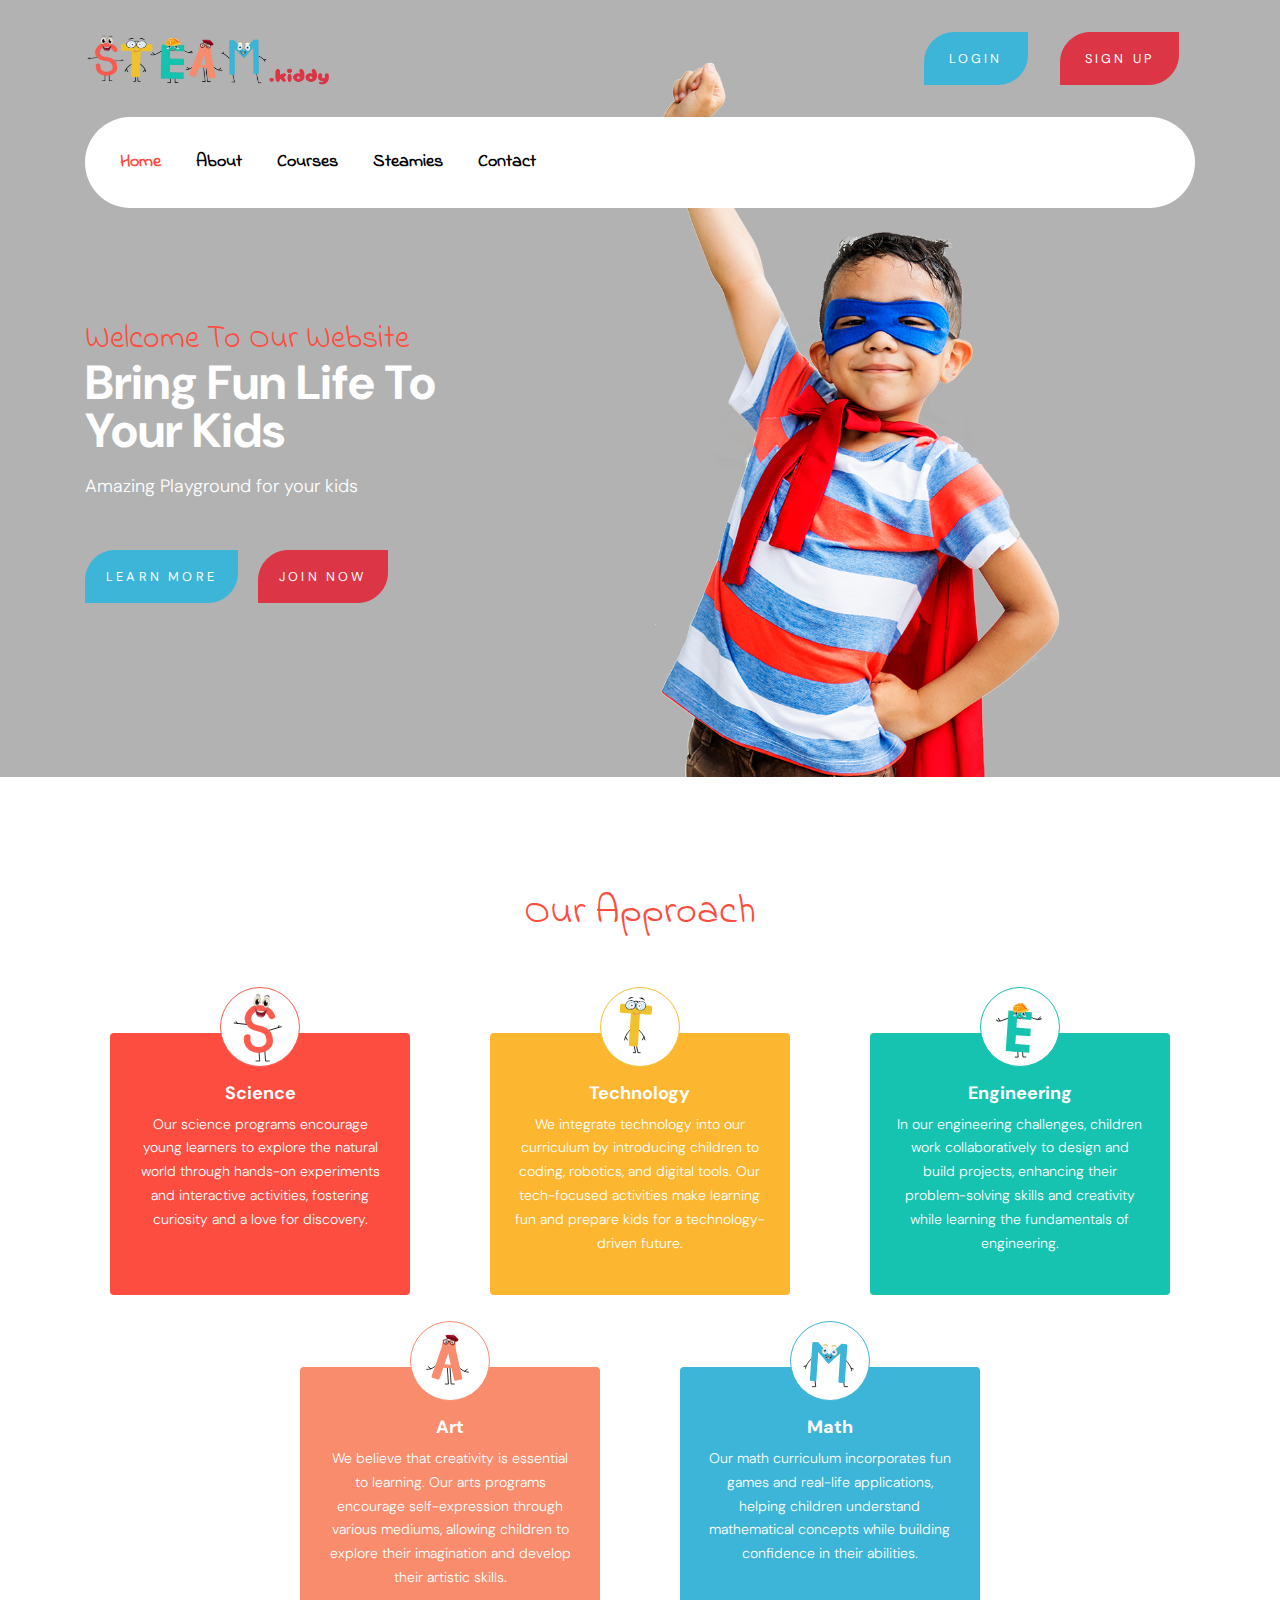
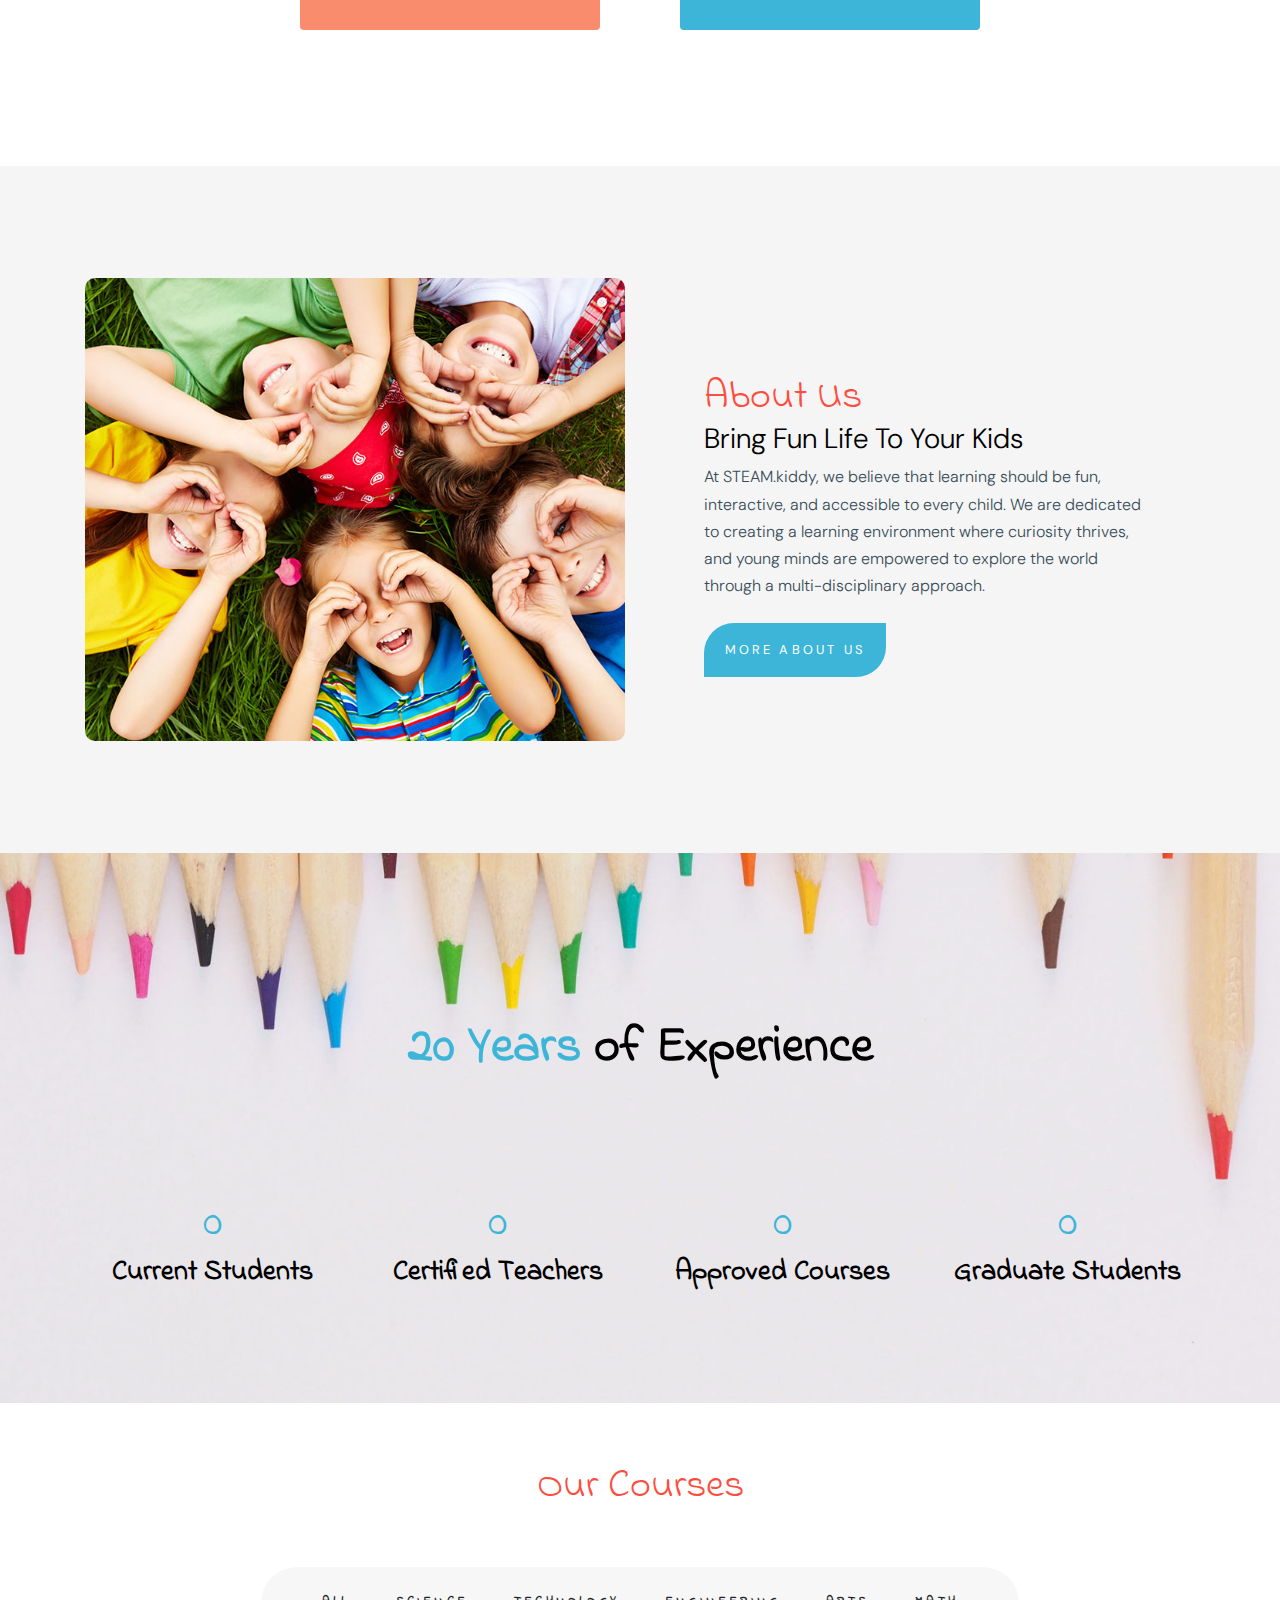
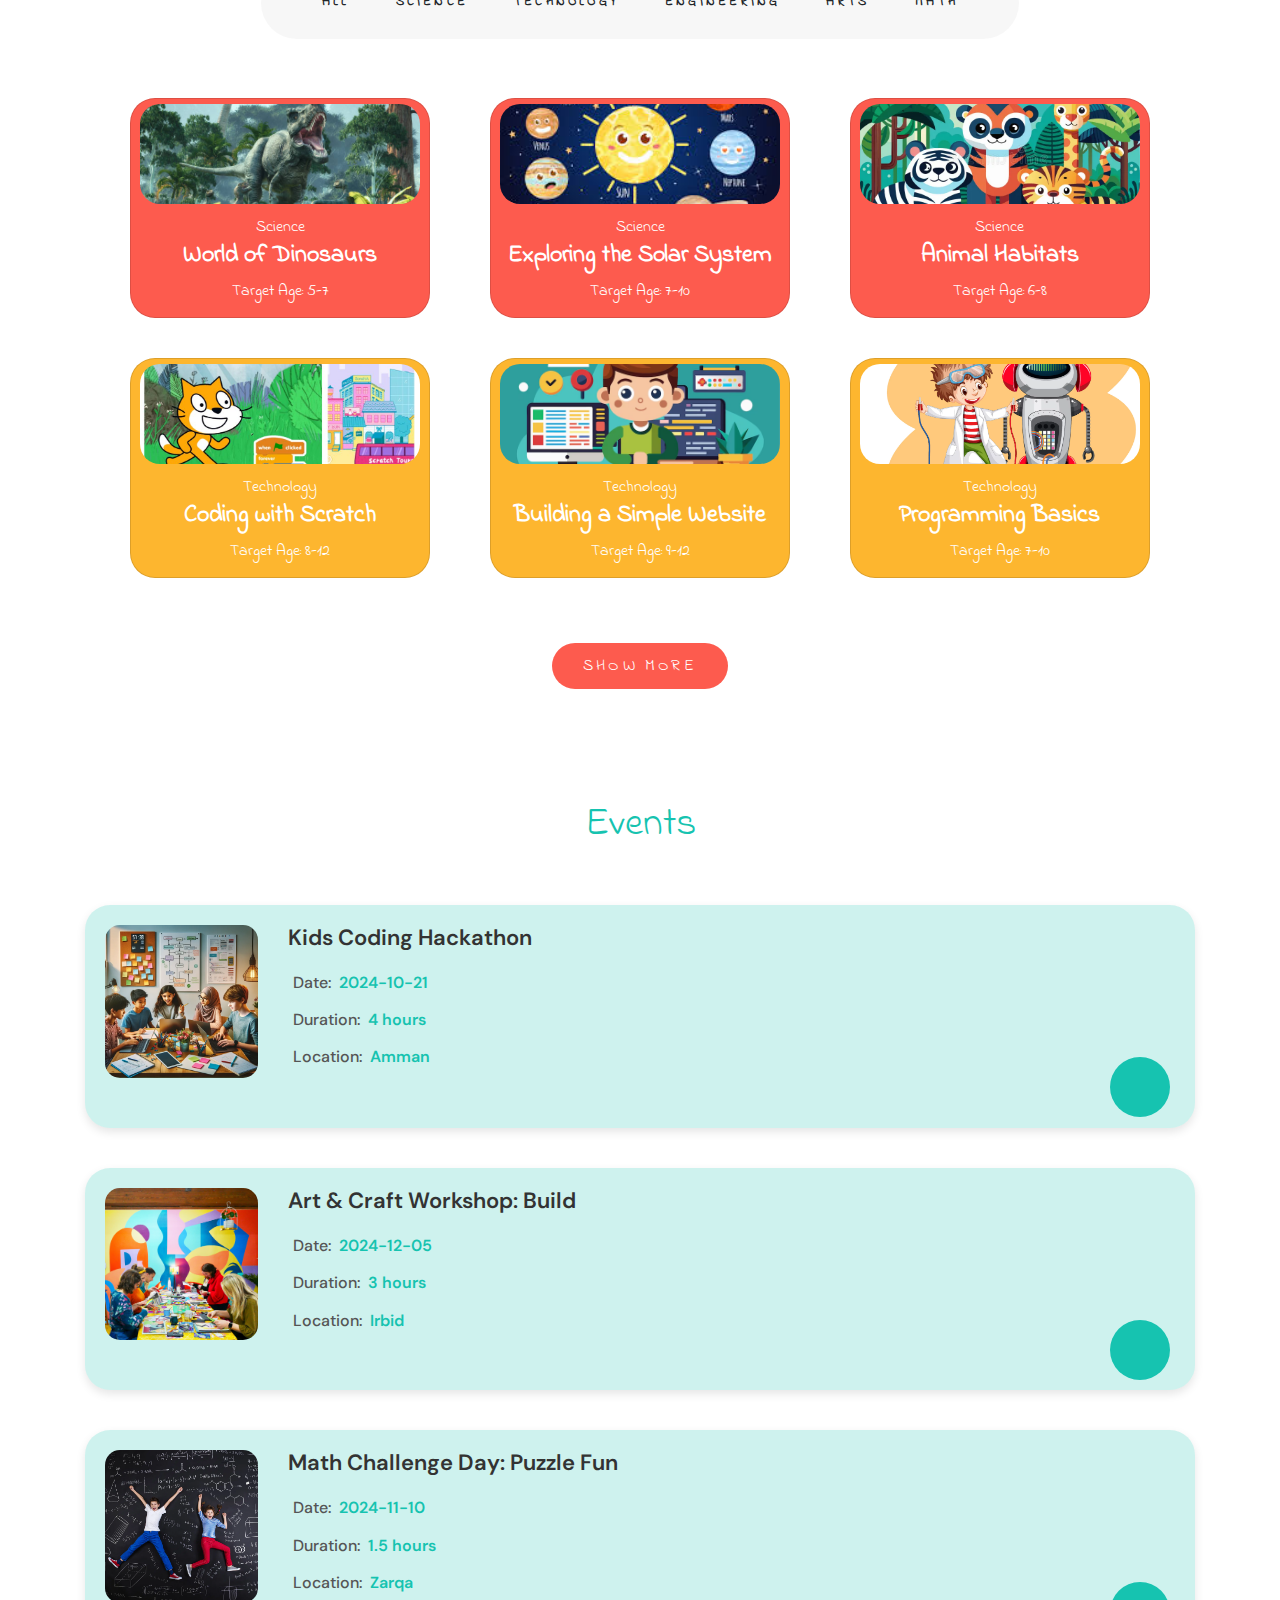
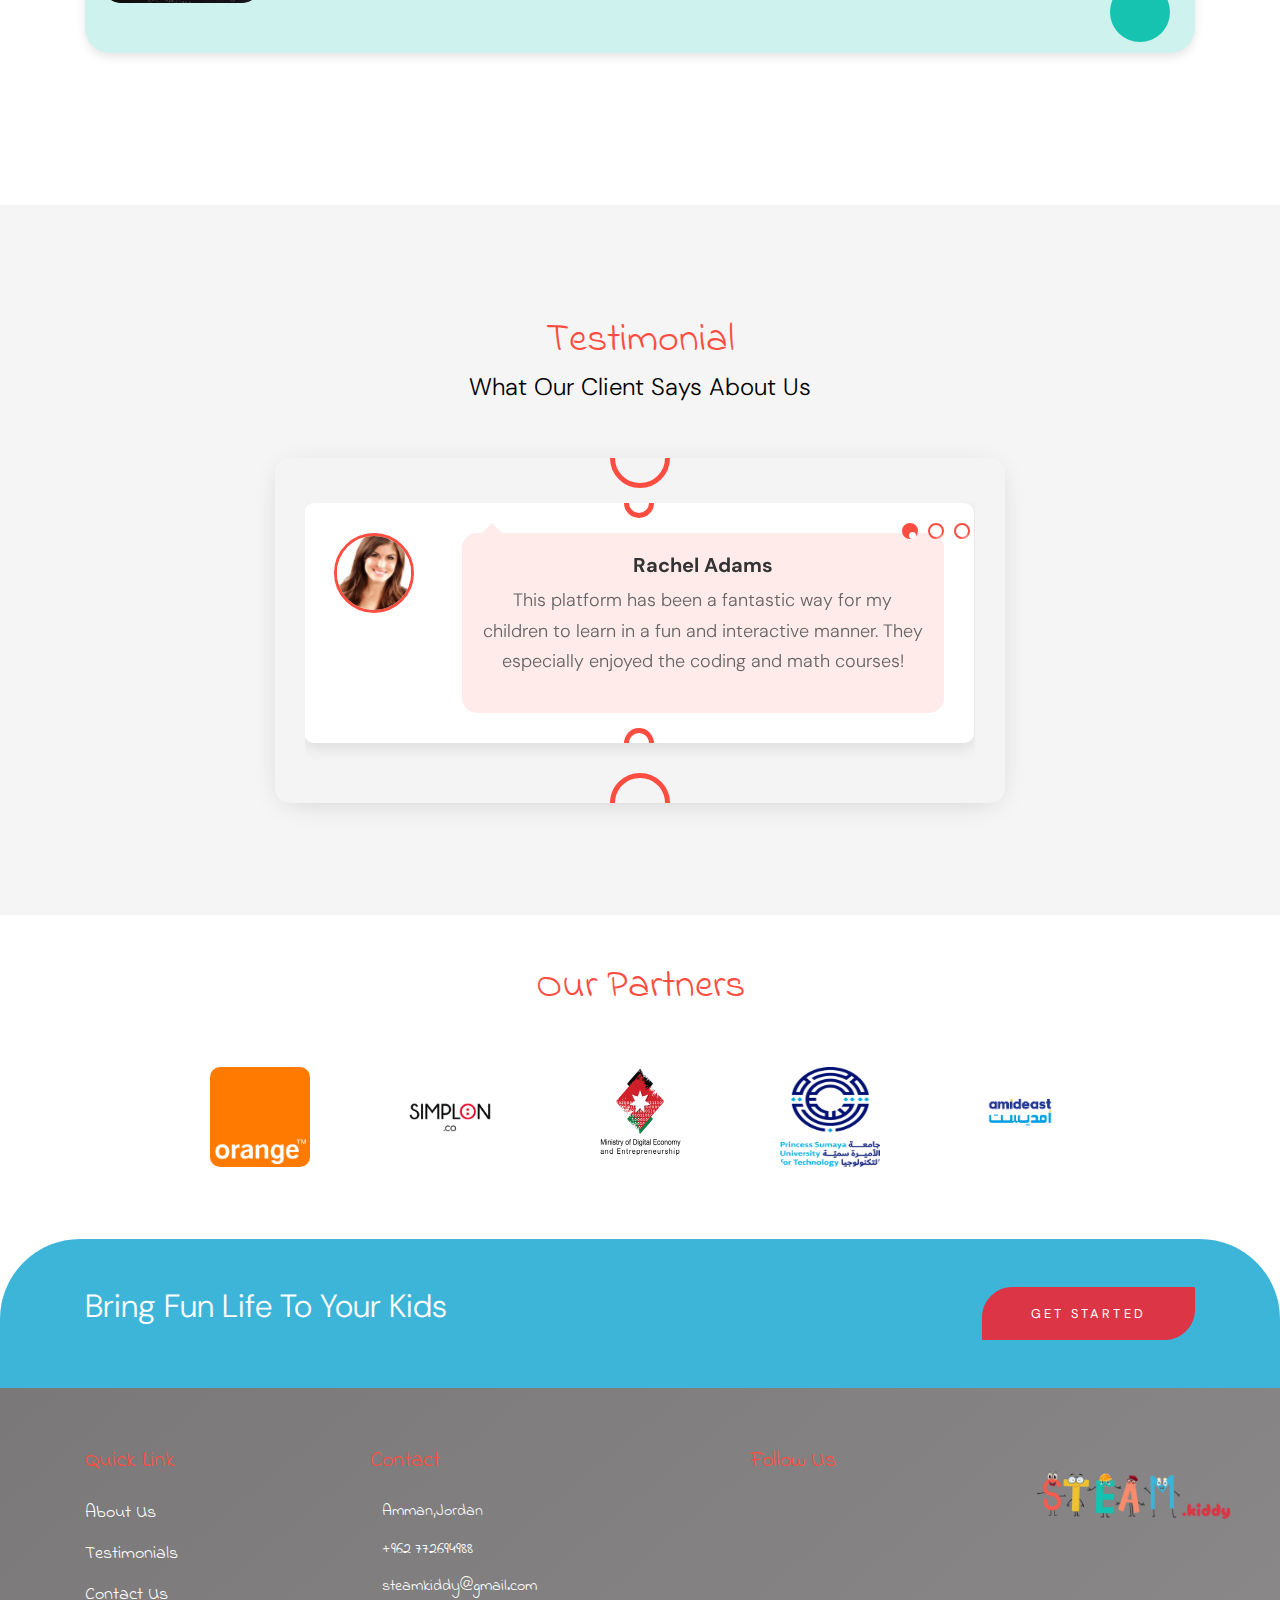
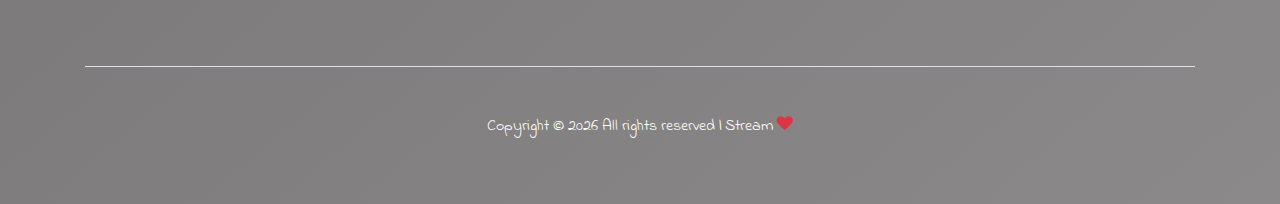
<file: index.html>
<!DOCTYPE html>
<html lang="en">

<head>
    <meta charset="UTF-8">
    <meta name="viewport" content="width=device-width, initial-scale=1.0">
    <title>Steam</title>

    <link rel="shortcut icon" href="images/logo_highres.png" type="image/x-icon">

    <link rel="stylesheet" href="https://cdnjs.cloudflare.com/ajax/libs/font-awesome/6.6.0/css/all.min.css"
        integrity="sha512-Kc323vGBEqzTmouAECnVceyQqyqdsSiqLQISBL29aUW4U/M7pSPA/gEUZQqv1cwx4OnYxTxve5UMg5GT6L4JJg=="
        crossorigin="anonymous" referrerpolicy="no-referrer" />

    <link href="https://fonts.googleapis.com/css?family=DM+Sans:300,400,700|Indie+Flower" rel="stylesheet">

    <link rel="stylesheet" href="fonts/icomoon/style.css">

    <link rel="stylesheet" href="css/bootstrap.min.css">
    <link rel="stylesheet" href="css/bootstrap-datepicker.css">
    <link rel="stylesheet" href="css/jquery.fancybox.min.css">
    <link rel="stylesheet" href="css/owl.carousel.min.css">
    <link rel="stylesheet" href="css/owl.theme.default.min.css">
    <link rel="stylesheet" href="fonts/flaticon/font/flaticon.css">
    <link rel="stylesheet" href="css/aos.css">
    <!-- Owl Carousel CSS -->
    <link rel="stylesheet" href="https://cdnjs.cloudflare.com/ajax/libs/OwlCarousel2/2.3.4/assets/owl.carousel.min.css">
    <link rel="stylesheet"
        href="https://cdnjs.cloudflare.com/ajax/libs/OwlCarousel2/2.3.4/assets/owl.theme.default.min.css">


    <!-- MAIN CSS -->
    <link rel="stylesheet" href="css/style.css">


</head>

<body data-spy="scroll" data-target=".site-navbar-target" data-offset="300">


    <div class="site-wrap" id="home-section">

        <div class="site-mobile-menu site-navbar-target">
            <div class="site-mobile-menu-header">
                <div class="site-mobile-menu-close mt-3">
                    <span class="icon-close2 js-menu-toggle"></span>
                </div>
            </div>
            <div class="site-mobile-menu-body"></div>
        </div>
        


        <!-- nav-bar -->
        <header class="site-navbar site-navbar-target" role="banner">
            <div class="container mb-3">
                <div class="d-flex align-items-center">
                    <div class="site-logo mr-auto">
                        <a href="index.html"><img src="images/logo.png" style="width: 250px; height: 60px;"></a>
                    </div>
                    <div class="site-quick-contact d-none d-lg-flex ml-auto ">
                        <div class="d-flex site-info align-items-center mr-3">
                            <p class="block-icon mr-3">
                                <a href="pages/login.html" class="btn btn-blue btn-custom-1 py-3 px-4 ml-auto mt-3 text-white">
                                    Login </a>
                            </p>
                        </div>
                        <div class="d-flex site-info align-items-center">
                            <p class="block-icon mr-3">
                                <a href="pages/register.html"
                                    class="btn btn-primary btn-custom-1 py-3 px-4 ml-auto mt-3 for-logging"> Sign Up</a>
                            </p>
                        </div>
                        <span class="profile-icon"></span>
                    </div>
                </div>
            </div>

            <div class="container">
                <div class="menu-wrap d-flex align-items-center">
                    <span class="d-inline-block d-lg-none">
                        <a href="#" class="text-black site-menu-toggle js-menu-toggle py-5">
                            <span class="icon-menu h3 text-black"></span>
                        </a>
                    </span>
                    <nav class="site-navigation text-left mr-auto d-none d-lg-block" role="navigation">
                        <ul class="site-menu main-menu js-clone-nav mr-auto ">
                            <li class="active"><a href="index.html" class="nav-link">Home</a></li>
                            <li><a href="pages/about.html" class="nav-link">About</a></li>
                            <li><a href="index.html#courses" class="nav-link">Courses</a></li>
                            <li><a href="pages/steamies.html" class="nav-link">Steamies</a></li>
                            <li><a href="pages/contact.html" class="nav-link">Contact</a></li>
                        </ul>
                    </nav>

                    <div class="top-social ml-auto">
                        <a href="https://web.facebook.com/?_rdc=1&_rdr"><i class="fa-brands fa-facebook"></i></a>
                        <a href="https://www.tiktok.com/login"><i class="fa-brands fa-tiktok"></i></a>
                        <a href="https://www.instagram.com/"><i class="fa-brands fa-instagram"></i></a>
                    </div>
                </div>
            </div>
        </header>

        <!-- hero-section -->
        <div class="ftco-blocks-cover-1">
            <div class="site-section-cover overlay">
                <div class="container">
                    <div class="row align-items-center">
                        <div class="col-md-5 mt-5 pt-5">
                            <span class="text-cursive h2 text-red">Welcome To Our Website</span>
                            <h1 class="mb-3 font-weight-bold text-teal">Bring Fun Life To Your Kids</h1>
                            <p>Amazing Playground for your kids</p>
                            <div class="mt-5">
                                <a href="#approach" class="btn btn-blue py-3 btn-custom-1 d-inline-block text-white">Learn More</a>
                                <a href="pages/login.html"
                                    class="btn btn-primary py-3 btn-custom-1 d-inline-block ml-3 login-btn">Join now</a>
                            </div>
                        </div>
                        <div class="col-md-6 ml-auto align-self-end">
                            <img src="images/hero-bg.png" alt="Image" class="img-fluid">
                        </div>
                    </div>
                </div>
            </div>
        </div>


        <!-- our-approach-section -->
        <div class="site-section" id="approach">
            <div class="container">
                <div class="row mb-3">
                    <div class="col-12 text-center">
                        <span class="text-cursive h1 text-red d-block mb-md-5"> Our Approach </span>
                    </div>
                </div>
                <!-- First Row -->
                <div class="row justify-content-center mt-5">
                    <div class="col-lg-4 col-md-6 mb-4 d-flex justify-content-center">
                        <div class="block-2 red p-4 text-center rounded"
                            style="width: 100%; max-width: 300px; min-height: 250px;">
                            <span class="wrap-icon mb-3 d-block" style="border: 1px solid #FD5B4E ;">
                                <embed src="images/Sdance.svg" type="image/svg+xml" />
                            </span>
                            <h2 style="font-weight: bold;">Science </h2>
                            <p style="color: white;">Our science programs encourage young learners to explore the
                                natural world through
                                hands-on experiments and interactive activities, fostering curiosity and a love for
                                discovery.</p>
                        </div>
                    </div>
                    <div class="col-lg-4 col-md-6 mb-4 d-flex justify-content-center">
                        <div class="block-2 yellow p-4 text-center rounded"
                            style="width: 100%; max-width: 300px; min-height: 250px;">
                            <span class="wrap-icon mb-3 d-block" style="border: 1px solid #F0C22E ;">
                                <embed src="images/Tletter.svg" type="image/svg+xml" />
                            </span>
                            <h2 style="font-weight: bold;">Technology</h2>
                            <p style="color: white;">We integrate technology into our curriculum by introducing children
                                to coding, robotics,
                                and digital tools. Our tech-focused activities make learning fun and prepare kids for a
                                technology-driven future.</p>
                        </div>
                    </div>
                    <div class="col-lg-4 col-md-6 mb-4 d-flex justify-content-center">
                        <div class="block-2 teal p-4 text-center rounded"
                            style="width: 100%; max-width: 300px; min-height: 250px;">
                            <span class="wrap-icon mb-3 d-block" style="border: 1px solid #16C3B0 ;">
                                <embed src="images/Edance.svg" type="image/svg+xml" />
                            </span>
                            <h2 style="font-weight: bold;">Engineering</h2>
                            <p style="color: white;">In our engineering challenges, children work collaboratively to
                                design and build
                                projects, enhancing their problem-solving skills and creativity while learning the
                                fundamentals of engineering.
                            </p>
                        </div>
                    </div>
                </div>

                <!-- Second Row with spacing -->
                <div class="row justify-content-center mt-5">
                    <div class="col-lg-4 col-md-6 mb-4 d-flex justify-content-center">
                        <div class="block-2 orange p-4 text-center rounded"
                            style="width: 100%; max-width: 300px; min-height: 250px;">
                            <span class="wrap-icon mb-3 d-block" style="border: 1px solid #F88C6D;">
                                <embed src="images/Adance.svg" type="image/svg+xml" />
                            </span>
                            <h2 style="font-weight: bold;">Art</h2>
                            <p style="color: white;">We believe that creativity is essential to learning. Our arts
                                programs encourage
                                self-expression through various mediums, allowing children to explore their imagination
                                and develop their artistic skills.</p>
                        </div>
                    </div>
                    <div class="col-lg-4 col-md-6 mb-4 d-flex justify-content-center">
                        <div class="block-2 blue p-4 text-center rounded"
                            style="width: 100%; max-width: 300px; min-height: 250px;">
                            <span class="wrap-icon mb-3 d-block" style="border: 1px solid #3DB5D8;">
                                <embed src="images/Mdance.svg" type="image/svg+xml" />
                            </span>
                            <h2 style="font-weight: bold;">Math </h2>
                            <p style="color: white;">Our math curriculum incorporates fun games and real-life
                                applications, helping children
                                understand mathematical concepts while building confidence in their abilities.</p>
                        </div>
                    </div>
                </div>
            </div>
        </div>


        <!-- About Us - section -->
        <div class="site-section bg-light">
            <div class="container">
                <div class="row align-items-center">
                    <div class="col-md-6 mb-5 mb-md-0">
                        <img src="images/about-img.jpg" alt="Image" class="img-fluid">
                    </div>
                    <div class="col-md-5 mx-auto pl-md-3 mt-5 ">
                        <span class="text-cursive h1 text-red">About Us</span>
                        <h3 class="text-black">Bring Fun Life To Your Kids</h3>
                        <p><span> At STEAM.kiddy, we believe that learning should be fun, interactive, and accessible to
                                every child. We are dedicated to creating a learning environment where curiosity
                                thrives, and young minds are empowered to explore the world through a multi-disciplinary
                                approach.</span></p>
                        <p class="mt-4">
                            <a href="pages/about.html" class="btn btn-blue text-white py-3 btn-custom-1">
                                More About Us</a>
                        </p>
                    </div>
                </div>
            </div>
        </div>

        <!-- Counter-section -->
        <div class=" milestones" style="background-image:url(images/counter-bg.jpg)">
            <div class="container">
                <div class="row justify-content-center align-items-center text-center milestone-header">
                    <h2 class=" text-cursive h1 d-block"><span class="text-blue "> 20 Years </span> of Experience</h2>
                </div>
            </div>
            <div class="milestones_container">
                <div class="milestones_background"></div>

                <div class="container">
                    <div class="row">
                        <div class="col-lg-3 milestone_col">
                            <div class="milestone text-center">
                                <div class="milestone_icon"><i class="fa-solid fa-graduation-cap"></i></div>
                                <div class="milestone_counter text-cursive d-block" data-end-value="750">0</div>
                                <div class="milestone_text text-cursive d-block ">Current Students</div>
                            </div>
                        </div>

                        <div class="col-lg-3 milestone_col">
                            <div class="milestone text-center">
                                <div class="milestone_icon"><i class="fa-solid fa-chalkboard-user"></i></div>
                                <div class="milestone_counter text-cursive d-block" data-end-value="120">0</div>
                                <div class="milestone_text text-cursive d-block">Certified Teachers</div>
                            </div>
                        </div>

                        <div class="col-lg-3 milestone_col">
                            <div class="milestone text-center">
                                <div class="milestone_icon"><i class="fa-solid fa-book"></i></div>
                                <div class="milestone_counter text-cursive d-block" data-end-value="39">0</div>
                                <div class="milestone_text text-cursive d-block">Approved Courses</div>
                            </div>
                        </div>

                        <div class="col-lg-3 milestone_col">
                            <div class="milestone text-center">
                                <div class="milestone_icon"><i class="fa-solid fa-user-graduate"></i></div>
                                <div class="milestone_counter text-cursive d-block" data-end-value="3500"
                                    data-sign-before="+">0</div>
                                <div class="milestone_text text-cursive d-block">Graduate Students</div>
                            </div>
                        </div>
                    </div>
                </div>
            </div>
        </div>


        <!-- Courses - section -->
        <section class="section courses" id="courses">
            <div class="container">
                <div class="row mb-5">
                    <div class="col-lg-12 text-center">
                        <span class="text-cursive h1 text-red d-block">Our Courses</span>
                    </div>
                </div>

                <!-- Filter Buttons -->
                <div class="row mb-4">
                    <div class="col text-center event_filter">
                        <button class="btn filter-btn all" data-filter="all">All</button>
                        <button class="btn filter-btn  science " data-filter="science">Science</button>
                        <button class="btn filter-btn technology" data-filter="technology">Technology</button>
                        <button class="btn filter-btn engineering" data-filter="engineering">Engineering</button>
                        <button class="btn filter-btn art" data-filter="art">Arts</button>
                        <button class="btn filter-btn math" data-filter="math">Math</button>
                    </div>
                </div>

                <div id="courses-container" class="col event_box">
                    <!-- Science (S) -->
                    <div class="row align-self-center mb-30 event_outer science" id="science-container"></div>
                    <!-- Technology (T) -->
                    <div class="row align-self-center mb-30 event_outer technology" id="technology-container"></div>
                    <!-- Engineering (E) -->
                    <div class="row align-self-center mb-30 event_outer engineering" id='engineering-container'></div>
                    <!-- Arts (A) -->
                    <div class="row align-self-center mb-30 event_outer arts" id="art-container"></div>
                    <!-- Math (M) -->
                    <div class="row align-self-center mb-30 event_outer math" id="math-container"></div>
                </div>

                <div class="row">
                    <div class="col-12 text-center">
                        <button id="showMoreBtn" class="btn">Show More</button>
                    </div>
                    <div class="col-12 text-center"></div>
                    <button id="showLessBtn" style="display: none; margin-top: 20px;" class="btn">Show Less</button>
                </div>
            </div>
        </section>



        <!-- Events - section -->
        <div class=" site-section section events">
            <div class="container" id="events">
                <div class="row mb-5">
                    <div class="col-12 text-center">
                        <span class="text-cursive h1 text-teal d-block">Events</span>
                    </div>
                </div>
            </div>
        </div>


        <!-- Testimonial - section -->
        <div class="site-section bg-light" id="testimonial">
            <div class="container">
                <div class="row mb-5">
                    <div class="col-12 text-center">
                        <span class="text-cursive h1 text-red d-block">Testimonial</span>
                        <h4 class="text-black">What Our Client Says About Us</h4>
                    </div>
                </div>
                <div class="row justify-content-center">
                    <div class="col-md-8">
                        <div class="testimonial-3-wrap">
                            <div class="owl-carousel nonloop-block-13" id="testimonial-carousel">
                                <div class="testimonial-3 d-flex">
                                    <div class="vcard-wrap mr-5">
                                        <img class="vcard img-fluid" src="" alt="Image">
                                    </div>
                                    <div class="text">
                                        <h3 class="user-name"></h3>
                                        <p class="user-feedback"></p>
                                    </div>
                                </div>
                                <div class="testimonial-3 d-flex">
                                    <div class="vcard-wrap mr-5">
                                        <img class="vcard img-fluid" src="" alt="Image">
                                    </div>
                                    <div class="text">
                                        <h3 class="user-name"></h3>
                                        <p class="user-feedback"></p>
                                    </div>
                                </div>
                                <div class="testimonial-3 d-flex">
                                    <div class="vcard-wrap mr-5">
                                        <img class="vcard img-fluid" src="" alt="Image">
                                    </div>
                                    <div class="text">
                                        <h3 class="user-name"></h3>
                                        <p class="user-feedback"></p>
                                    </div>
                                </div>
                            </div>
                        </div>
                    </div>
                </div>
            </div>
        </div>

        <!-- Partner - section -->
        <div class="partners-section py-5">
            <div class="container">
                <div class="row mb-5">
                    <div class="col-12 text-center">
                        <span class="text-cursive h1 text-red d-block">Our Partners</span>
                    </div>
                </div>
                <div class="row justify-content-center">
                    <div class="col-2 mb-4 d-flex justify-content-center">
                        <img src="images/Orange_logo.svg.png" alt="Partner Logo 1" class="img-fluid">
                    </div>
                    <div class="col-2 mb-4 d-flex justify-content-center">
                        <img src="images/logo_simplon.webp" alt="Partner Logo 2" class="img-fluid">
                    </div>
                    <div class="col-2 mb-4 d-flex justify-content-center">
                        <img src="images/modee_logo.jpg" alt="Partner Logo 3" class="img-fluid">
                    </div>
                    <div class="col-2 mb-4 d-flex justify-content-center">
                        <img src="images/PSUT_Logo.png" alt="Partner Logo 4" class="img-fluid">
                    </div>
                    <div class="col-2 mb-4 d-flex justify-content-center">
                        <img src="images/amideast_logo.png" alt="Partner Logo 5" class="img-fluid">
                    </div>
                </div>
            </div>
        </div>

        <!-- Get Started - section -->
        <div class="site-section py-5 finalSection">
            <div class="container">
                <div class="row justify-content-center">
                    <div class="col-md-12 d-flex">
                        <h2 class="text-white m-0">Bring Fun Life To Your Kids</h2>
                        <a href="pages/login.html" class="btn btn-primary btn-custom-1 py-3 px-5 ml-auto">Get
                            Started</a>
                    </div>
                </div>
            </div>
        </div>

        <!-- Footer - section -->
        <footer class="site-footer">
            <div class="container">
                <div class="row">
                    <!-- Navigation Links -->
                    <div class="col-lg-3">
                        <h2 class="footer-heading mb-4">Quick Link</h2>
                        <ul class="list-unstyled">
                            <li><a href="pages/about.html"> About Us</a></li>
                            <li><a href="#testimonial"> Testimonials</a></li>
                            <li><a href="pages/contact.html"> Contact Us</a></li>
                        </ul>
                    </div>
                    <!-- Contact Information -->
                    <div class="col-lg-4">
                        <h2 class="footer-heading mb-4">Contact</h2>
                        <ul class="list-unstyled contact-info">
                            <li><i class="fas fa-map-marker-alt"></i> Amman,Jordan</li>
                            <li><i class="fas fa-phone-alt"></i> +962 772694988</li>
                            <li><i class="fas fa-envelope"></i> steamkiddy@gmail.com</li>
                        </ul>
                    </div>
                    <!-- Social Media Icons -->
                    <div class="col-lg-3">
                        <h2 class="footer-heading mb-2">Follow Us</h2>
                        <div class="social-icons">
                            <a href="https://web.facebook.com/?_rdc=1&_rdr" class="social-icon"><i
                                    class="fab fa-facebook-f"></i></a>
                            <a href="https://www.tiktok.com/login" class="social-icon"><i class="fab fa-tiktok"></i></a>
                            <a href="https://www.instagram.com/" class="social-icon"><i
                                    class="fab fa-instagram"></i></a>
                            <a href="https://www.linkedin.com/" class="social-icon"><i class="fab fa-linkedin"></i></a>
                        </div>
                    </div>
                    <!-- Logo Section -->
                    <div class="col-lg-2 text-center">
                        <img src="images/logo.png" alt="Logo" class="footer-logo img-fluid mb-3">
                    </div>
                </div>
                <!-- Copyright Section -->
                <div class="row pt-3 mt-4 text-center">
                    <div class="col-md-12">
                        <div class="border-top pt-5">
                            <h6>
                                Copyright &copy;
                                <script>document.write(new Date().getFullYear());</script> All rights reserved | Stream
                                <i class="icon-heart text-danger" aria-hidden="true"></i>
                            </h6>
                        </div>
                    </div>
                </div>
            </div>
        </footer>
    </div>

    <script src="js/main2.js"></script>
    <script src="js/main.js"></script>

    <script src="js/jquery-3.3.1.min.js"></script>
    <script src="js/jquery-migrate-3.0.0.js"></script>
    <script src="js/popper.min.js"></script>
    <script src="js/bootstrap.min.js"></script>
    <script src="js/owl.carousel.min.js"></script>
    <script src="js/jquery.sticky.js"></script>
    <script src="js/jquery.waypoints.min.js"></script>
    <script src="js/jquery.animateNumber.min.js"></script>
    <script src="js/jquery.fancybox.min.js"></script>
    <script src="js/jquery.stellar.min.js"></script>
    <script src="js/jquery.easing.1.3.js"></script>
    <script src="js/bootstrap-datepicker.min.js"></script>
    <script src="js/aos.js"></script>

    <script src="js/checklog.js"></script>

</body>

</html>
</file>
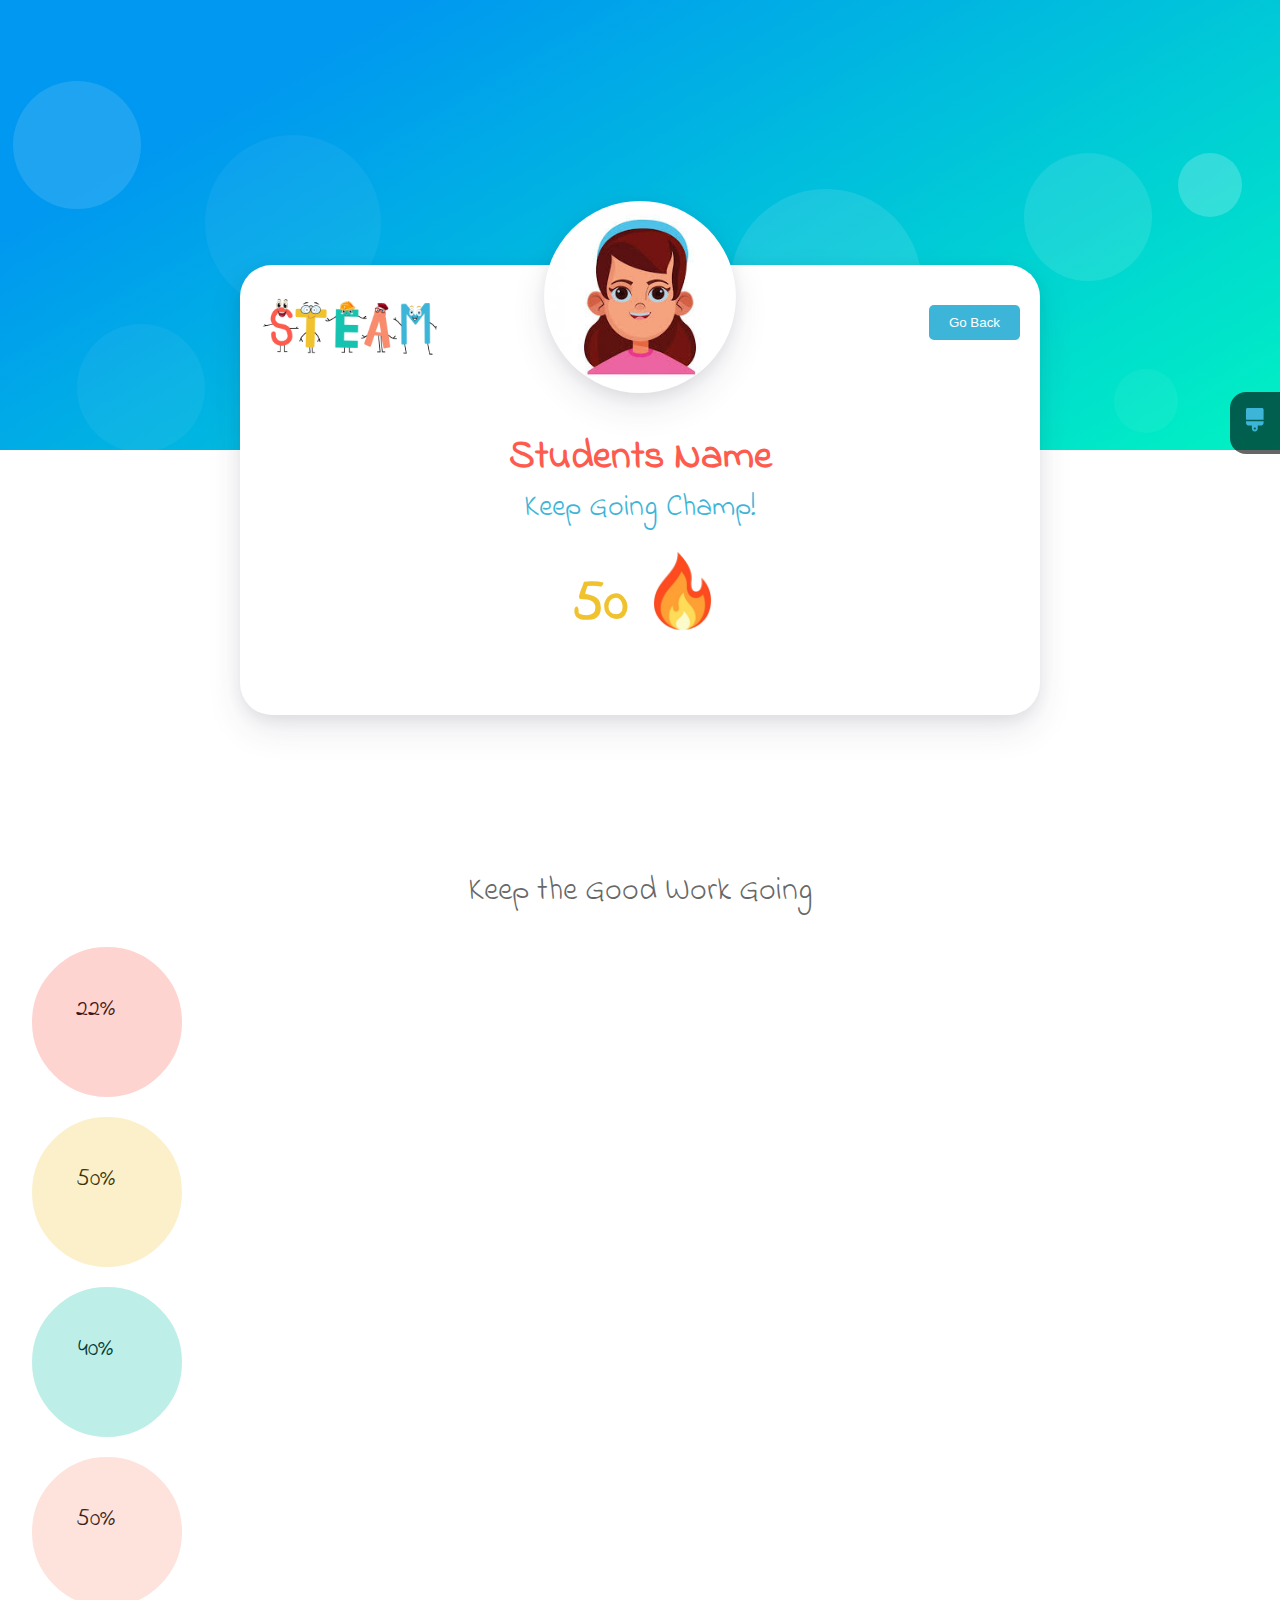
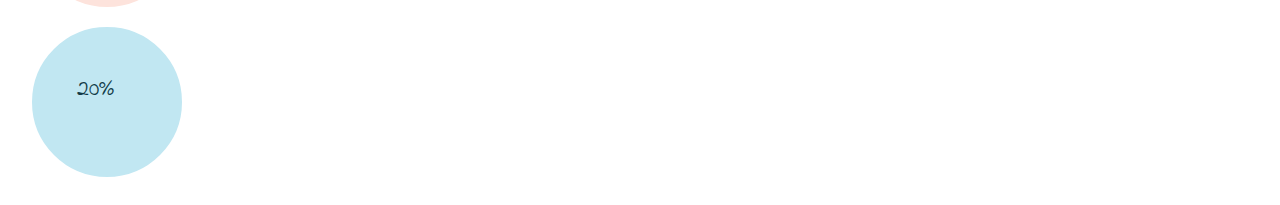
<file: pages/profile.html>
<!DOCTYPE html>
<html lang="en">

<head>
  <meta charset="UTF-8">
  <meta name="viewport" content="width=device-width, initial-scale=1.0">
  <title>profile page</title>
  <link rel="shortcut icon" href="/images/logo_highres.png" type="image/x-icon">

  <link href="https://fonts.googleapis.com/css2?family=Indie+Flower&display=swap" rel="stylesheet">
  <link href="https://cdn.jsdelivr.net/npm/bootstrap@5.0.2/dist/css/bootstrap.min.css" rel="stylesheet"
    integrity="sha384-EVSTQN3/azprG1Anm3QDgpJLIm9Nao0Yz1ztcQTwFspd3yD65VohhpuuCOmLASjC" crossorigin="anonymous">
  <link rel="stylesheet" href="../css/styleee.css">

</head>

<body>

  <div class="profile-page">
    <div class="content">
      <div class="content__cover">
        <div class="content__avatar"></div>
        <div class="content__bull"><span>
        </div>
      </div>
      <button class="go-back" onclick="goBack()">Go Back</button>

      <div class="content__actions">
        <a><img src="../images/logo_highres.png" id="logo"></a>
      </div>
      <div class="content__title">
        <h1 style="font-size: 40px; color: #FD5B4E;" id="stdName">Students Name</h1>
        <span style="font-size: 30px;color: #3DB5D8; margin-top: 50px;">Keep Going Champ!</span>
      </div>
      <div id="streak">
        <p style="font-size: 4em; color: #F0C22E;">50</p>
        <img src="../images/Streak.png">
      </div>

    </div>
    <div class="bg">
      <div>
        <span></span><span></span><span></span><span></span><span></span><span></span><span></span>
      </div>
    </div>
    <div class="theme-switcher-wrapper" id="theme-switcher-wrapper"><span>Themes color</span>
      <ul>
        <li><em class="is-active" data-theme="orange"></em></li>
        <li><em data-theme="green"></em></li>
        <li><em data-theme="purple"></em></li>
        <li><em data-theme="blue"></em></li>
        <li><em data-theme="try"></em></li>
      </ul>
    </div>
    <div class="theme-switcher-button" id="theme-switcher-button">
      <svg xmlns="http://www.w3.org/2000/svg" viewBox="0 0 384 512">
        <path fill="currentColor"
          d="M352 0H32C14.33 0 0 14.33 0 32v224h384V32c0-17.67-14.33-32-32-32zM0 320c0 35.35 28.66 64 64 64h64v64c0 35.35 28.66 64 64 64s64-28.65 64-64v-64h64c35.34 0 64-28.65 64-64v-32H0v32zm192 104c13.25 0 24 10.74 24 24 0 13.25-10.75 24-24 24s-24-10.75-24-24c0-13.26 10.75-24 24-24z">
        </path>
      </svg>
    </div>
  </div>

  <div id="motivation">Keep the Good Work Going</div>
  <div class="row d-flex justify-content-center mt-100" id="profile_counter">
    <div class="col-md-8" style="margin-bottom: 30px;">

      <div class="progress red">
        <span class="progress-left">
          <span class="progress-bar"></span>
        </span>
        <span class="progress-right">
          <span class="progress-bar"></span>
        </span>
        <div class="progress-value">22%</div>
      </div>

      <div class="progress yellow">
        <span class="progress-left">
          <span class="progress-bar"></span>
        </span>
        <span class="progress-right">
          <span class="progress-bar"></span>
        </span>
        <div class="progress-value">50%</div>
      </div>

      <div class="progress green">
        <span class="progress-left">
          <span class="progress-bar"></span>
        </span>
        <span class="progress-right">
          <span class="progress-bar"></span>
        </span>
        <div class="progress-value">40%</div>
      </div>

      <div class="progress purple">
        <span class="progress-left">
          <span class="progress-bar"></span>
        </span>
        <span class="progress-right">
          <span class="progress-bar"></span>
        </span>
        <div class="progress-value">50%</div>
      </div>

      <div class="progress blue">
        <span class="progress-left">
          <span class="progress-bar"></span>
        </span>
        <span class="progress-right">
          <span class="progress-bar"></span>
        </span>
        <div class="progress-value">20%</div>
      </div>

    </div>
    <div style="margin-top: 40px;">
    </div>
  </div>
  </div>

  <script src="../js/java.js"></script>
  <script>
    function goBack() {
      const email = getQueryParam('email'); // Assuming you have getQueryParam function in scope
      if (email) {
        // Redirect to the homepage with the email as a query parameter
        window.location.href = `../index.html?email=${encodeURIComponent(email)}`;
      } else {
        // If email is not found, just redirect to the homepage
        window.location.href = '../index.html';
      }
    }

    function getQueryParam(name) {
      const urlParams = new URLSearchParams(window.location.search);
      return urlParams.get(name);
    }
  </script>
</body>

</html>
</file>
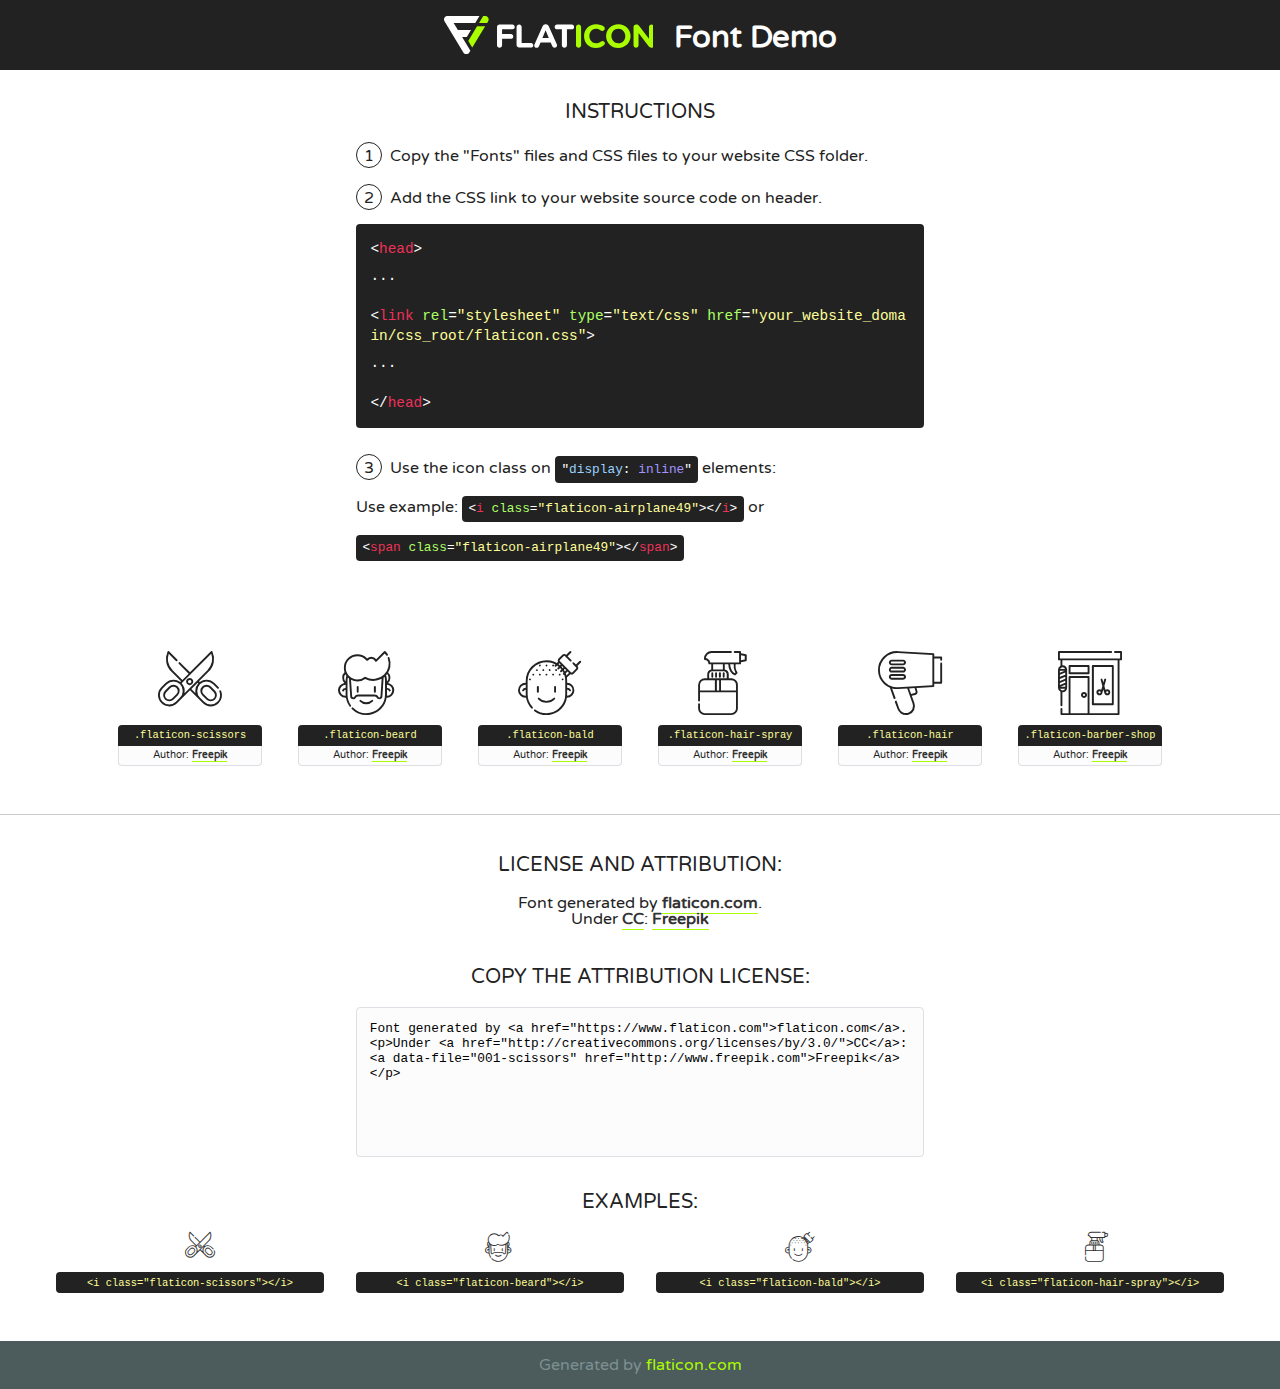
<file: fonts/flaticon/font/flaticon.html>
<!DOCTYPE html>
<!--
  Flaticon icon font: Flaticon
  Creation date: 23/07/2019 22:03
-->
<html>
<!DOCTYPE html>
<html>

<head>
    <title>Flaticon WebFont</title>
    <link href="http://fonts.googleapis.com/css?family=Varela+Round" rel="stylesheet" type="text/css" />
    <link rel="stylesheet" type="text/css" href="flaticon.css">
    <meta charset="UTF-8">
    <style>
    html, body, div, span, applet, object, iframe,
    h1, h2, h3, h4, h5, h6, p, blockquote, pre,
    a, abbr, acronym, address, big, cite, code,
    del, dfn, em, img, ins, kbd, q, s, samp,
    small, strike, strong, sub, sup, tt, var,
    b, u, i, center,
    dl, dt, dd, ol, ul, li,
    fieldset, form, label, legend,
    table, caption, tbody, tfoot, thead, tr, th, td,
    article, aside, canvas, details, embed, 
    figure, figcaption, footer, header, hgroup, 
    menu, nav, output, ruby, section, summary,
    time, mark, audio, video {
        margin: 0;
        padding: 0;
        border: 0;
        font-size: 100%;
        font: inherit;
        vertical-align: baseline;
    }
    /* HTML5 display-role reset for older browsers */
    article, aside, details, figcaption, figure, 
    footer, header, hgroup, menu, nav, section {
        display: block;
    }
    body {
        line-height: 1;
    }
    ol, ul {
        list-style: none;
    }
    blockquote, q {
        quotes: none;
    }
    blockquote:before, blockquote:after,
    q:before, q:after {
        content: '';
        content: none;
    }
    table {
        border-collapse: collapse;
        border-spacing: 0;
    }
    body {
        font-family: 'Varela Round', Helvetica, Arial, sans-serif;
        font-size: 16px;
        color: #222;
    }
    a {
        color: #333;
        border-bottom: 1px solid #a9fd00;
        font-weight: bold;
        text-decoration: none;
    }
    * {
        -moz-box-sizing: border-box;
        -webkit-box-sizing: border-box;
        box-sizing: border-box;
        margin: 0;
        padding: 0;
    }
    [class^="flaticon-"]:before, [class*=" flaticon-"]:before, [class^="flaticon-"]:after, [class*=" flaticon-"]:after {
        font-family: Flaticon;
        font-size: 30px;
        font-style: normal;
        margin-left: 20px;
        color: #333;
    }
    .wrapper {
        max-width: 600px;
        margin: auto;
        padding: 0 1em;
    }
    .title {
        font-size: 1.25em;
        text-align: center;
        margin-bottom: 1em;
        text-transform: uppercase;
    }
    header {
        text-align: center;
        background-color: #222;
        color: #fff;
        padding: 1em;
    }
    header .logo {
        width: 210px;
        height: 38px;
        display: inline-block;
        vertical-align: middle;
        margin-right: 1em;
        border: none;
    }
    header strong {
        font-size: 1.95em;
        font-weight: bold;
        vertical-align: middle;
        margin-top: 5px;
        display: inline-block;
    }
    .demo {
        margin: 2em auto;
        line-height: 1.25em;
    }
    .demo ul li {
        margin-bottom: 1em;
    }
    .demo ul li .num {
        color: #222;
        border-radius: 20px;
        display: inline-block;
        width: 26px;
        padding: 3px;
        height: 26px;
        text-align: center;
        margin-right: 0.5em;
        border: 1px solid #222;
    }
    .demo ul li code {
        background-color: #222;
        border-radius: 4px;
        padding: 0.25em 0.5em;
        display: inline-block;
        color: #fff;
        font-family: Consolas,Monaco,Lucida Console,Liberation Mono,DejaVu Sans Mono,Bitstream Vera Sans Mono,Courier New, monospace;
        font-weight: lighter;
        margin-top: 1em;
        font-size: 0.8em;
        word-break: break-all;
    }
    .demo ul li code.big {
        padding: 1em;
        font-size: 0.9em;
    }
    .demo ul li code .red {
        color: #EF3159;
    }
    .demo ul li code .green {
        color: #ACFF65;
    }
    .demo ul li code .yellow {
        color: #FFFF99;
    }
    .demo ul li code .blue {
        color: #99D3FF;
    }
    .demo ul li code .purple {
        color: #A295FF;
    }
    .demo ul li code .dots {
        margin-top: 0.5em;
        display: block;
    }
    #glyphs {
        border-bottom: 1px solid #ccc;
        padding: 2em 0;
        text-align: center;
    }
    .glyph {
        display: inline-block;
        width: 9em;
        margin: 1em;
        text-align: center;
        vertical-align: top;
        background: #FFF;
    }
    .glyph .glyph-icon {
        padding: 10px;
        display: block;
        font-family:"Flaticon";
        font-size: 64px;
        line-height: 1;
    }
    .glyph .glyph-icon:before {
        font-size: 64px;
        color: #222;
        margin-left: 0;
    }
    .class-name {
        font-size: 0.65em;
        background-color: #222;
        color: #fff;
        border-radius: 4px 4px 0 0;
        padding: 0.5em;
        color: #FFFF99;
        font-family: Consolas,Monaco,Lucida Console,Liberation Mono,DejaVu Sans Mono,Bitstream Vera Sans Mono,Courier New, monospace;
    }
    .author-name {
        font-size: 0.6em;
        background-color: #fcfcfd;
        border: 1px solid #DEDEE4;
        border-top: 0;
        border-radius: 0 0 4px 4px;
        padding: 0.5em;
    }
    .class-name:last-child {
        font-size: 10px;
        color:#888;
    }
    .class-name:last-child a {
        font-size: 10px;
        color:#555;
    }
    .class-name:last-child a:hover {
        color:#a9fd00;
    }
    .glyph > input {
        display: block;
        width: 100px;
        margin: 5px auto;
        text-align: center;
        font-size: 12px;
        cursor: text;
    }
    .glyph > input.icon-input {
        font-family:"Flaticon";
        font-size: 16px;
        margin-bottom: 10px;
    }
    .attribution .title {
        margin-top: 2em;
    }
    .attribution textarea {
        background-color: #fcfcfd;
        padding: 1em;
        border: none;
        box-shadow: none;
        border: 1px solid #DEDEE4;
        border-radius: 4px;
        resize: none;
        width: 100%;
        height: 150px;
        font-size: 0.8em;
        font-family: Consolas,Monaco,Lucida Console,Liberation Mono,DejaVu Sans Mono,Bitstream Vera Sans Mono,Courier New, monospace;
        -webkit-appearance: none;
    }
    .iconsuse {
        margin: 2em auto;
        text-align: center;
        max-width: 1200px;
    }
    .iconsuse:after {
        content: '';
        display: table;
        clear: both;
    }
    .iconsuse .image {
        float: left;
        width: 25%;
        padding: 0 1em;
    }
    .iconsuse .image p {
        margin-bottom: 1em;
    }
    .iconsuse .image span {
        display: block;
        font-size: 0.65em;
        background-color: #222;
        color: #fff;
        border-radius: 4px;
        padding: 0.5em;
        color: #FFFF99;
        margin-top: 1em;
        font-family: Consolas,Monaco,Lucida Console,Liberation Mono,DejaVu Sans Mono,Bitstream Vera Sans Mono,Courier New, monospace;
    }
    #footer {
        text-align: center;
        background-color: #4C5B5C;
        color: #7c9192;
        padding: 1em;
    }
    #footer a {
        border: none;
        color: #a9fd00;
        font-weight: normal;
    }
    @media (max-width: 960px) {
        .iconsuse .image {
            width: 50%;
        }
    }
    @media (max-width: 560px) {
        .iconsuse .image {
            width: 100%;
        }
    }
    </style>
</head>

<body class="characters-off">

    <header>
        <a href="https://www.flaticon.com" target="_blank" class="logo">
            <svg version="1.1" xmlns="http://www.w3.org/2000/svg" xmlns:xlink="http://www.w3.org/1999/xlink" xmlns:a="http://ns.adobe.com/AdobeSVGViewerExtensions/3.0/" viewBox="0 0 560.875 102.036" enable-background="new 0 0 560.875 102.036" xml:space="preserve">
                <defs>
                </defs>
                <g>
                    <g class="letters">
                        <path fill="#ffffff" d="M141.596,29.675c0-3.777,2.985-6.767,6.764-6.767h34.438c3.426,0,6.15,2.728,6.15,6.15
                        c0,3.43-2.724,6.149-6.15,6.149h-27.674v13.091h23.719c3.429,0,6.151,2.724,6.151,6.15c0,3.43-2.723,6.149-6.151,6.149h-23.719
                        v17.574c0,3.773-2.986,6.761-6.764,6.761c-3.779,0-6.764-2.989-6.764-6.761V29.675z"></path>
                        <path fill="#ffffff" d="M193.844,29.149c0-3.781,2.985-6.767,6.764-6.767c3.776,0,6.763,2.985,6.763,6.767v42.957h25.039
                        c3.426,0,6.149,2.726,6.149,6.153c0,3.425-2.723,6.15-6.149,6.15h-31.802c-3.779,0-6.764-2.986-6.764-6.768V29.149z"></path>
                        <path fill="#ffffff" d="M241.891,75.71l21.438-48.407c1.492-3.341,4.215-5.357,7.906-5.357h0.792
                        c3.686,0,6.323,2.017,7.815,5.357l21.439,48.407c0.436,0.967,0.701,1.845,0.701,2.723c0,3.602-2.809,6.501-6.414,6.501
                        c-3.161,0-5.269-1.845-6.499-4.655l-4.132-9.661h-27.059l-4.301,10.102c-1.144,2.631-3.426,4.214-6.237,4.214
                        c-3.517,0-6.24-2.81-6.24-6.325C241.1,77.64,241.451,76.677,241.891,75.71z M279.932,58.666l-8.521-20.297l-8.526,20.297H279.932
                        z"></path>
                        <path fill="#ffffff" d="M314.864,35.387H301.86c-3.429,0-6.239-2.813-6.239-6.238c0-3.429,2.811-6.24,6.239-6.24h39.533
                        c3.426,0,6.237,2.811,6.237,6.24c0,3.425-2.811,6.238-6.237,6.238h-13.001v42.785c0,3.773-2.99,6.761-6.764,6.761
                        c-3.779,0-6.764-2.989-6.764-6.761V35.387z"></path>
                        <path fill="#A9FD00" d="M352.615,29.149c0-3.781,2.985-6.767,6.767-6.767c3.774,0,6.761,2.985,6.761,6.767v49.024
                        c0,3.773-2.987,6.761-6.761,6.761c-3.781,0-6.767-2.989-6.767-6.761V29.149z"></path>
                        <path fill="#A9FD00" d="M374.132,53.836v-0.179c0-17.481,13.178-31.801,32.065-31.801c9.22,0,15.459,2.458,20.557,6.238
                        c1.402,1.054,2.637,2.985,2.637,5.357c0,3.692-2.985,6.59-6.681,6.59c-1.845,0-3.071-0.702-4.044-1.319
                        c-3.776-2.813-7.729-4.393-12.562-4.393c-10.364,0-17.831,8.611-17.831,19.154v0.173c0,10.542,7.291,19.329,17.831,19.329
                        c5.715,0,9.492-1.756,13.359-4.834c1.049-0.874,2.458-1.491,4.039-1.491c3.429,0,6.325,2.813,6.325,6.236
                        c0,2.106-1.056,3.78-2.282,4.834c-5.539,4.834-12.036,7.733-21.878,7.733C387.572,85.464,374.132,71.493,374.132,53.836z"></path>
                        <path fill="#A9FD00" d="M433.009,53.836v-0.179c0-17.481,13.79-31.801,32.766-31.801c18.981,0,32.592,14.143,32.592,31.628v0.173
                        c0,17.483-13.785,31.807-32.769,31.807C446.625,85.464,433.009,71.32,433.009,53.836z M484.224,53.836v-0.179
                        c0-10.539-7.725-19.326-18.626-19.326c-10.893,0-18.449,8.611-18.449,19.154v0.173c0,10.542,7.73,19.329,18.626,19.329
                        C476.676,72.986,484.224,64.378,484.224,53.836z"></path>
                        <path fill="#A9FD00" d="M506.233,29.321c0-3.774,2.99-6.763,6.767-6.763h1.401c3.252,0,5.183,1.583,7.029,3.953l26.093,34.265
                        V29.059c0-3.692,2.99-6.677,6.681-6.677c3.683,0,6.671,2.985,6.671,6.677v48.934c0,3.78-2.987,6.765-6.764,6.765h-0.436
                        c-3.257,0-5.188-1.581-7.034-3.953l-27.056-35.492v32.944c0,3.687-2.985,6.676-6.678,6.676c-3.683,0-6.673-2.989-6.673-6.676
                        V29.321z"></path>
                    </g>
                    <g class="insignia">
                        <path fill="#ffffff" d="M48.372,56.137h12.517l11.156-18.537H37.186L25.688,18.539h57.825L94.668,0H9.271
                        C5.925,0,2.842,1.801,1.198,4.716c-1.644,2.907-1.593,6.482,0.134,9.343l50.38,83.501c1.678,2.781,4.689,4.476,7.938,4.476
                        c3.246,0,6.257-1.695,7.935-4.476l2.898-4.804L48.372,56.137z"></path>
                        <g class="i">
                            <path fill="#A9FD00" d="M93.575,18.539h0.031v0.004l21.652,0.004l2.705-4.488c1.727-2.861,1.778-6.436,0.133-9.343
                            C116.454,1.801,113.371,0,110.026,0h-5.294L93.575,18.539z"></path>
                            <polygon fill="#A9FD00" points="88.291,27.356 64.725,66.486 75.519,84.404 109.942,27.356"></polygon>
                        </g>
                    </g>
                </g>
            </svg>
        </a>
        <strong>Font Demo</strong>
    </header>


    <section class="demo wrapper">

        <p class="title">Instructions</p>

        <ul>
            <li>
                <span class="num">1</span>Copy the "Fonts" files and CSS files to your website CSS folder.
            </li>
            <li>
                <span class="num">2</span>Add the CSS link to your website source code on header.
                <code class="big">
                    &lt;<span class="red">head</span>&gt;
                    <br/><span class="dots">...</span>
                    <br/>&lt;<span class="red">link</span> <span class="green">rel</span>=<span class="yellow">"stylesheet"</span> <span class="green">type</span>=<span class="yellow">"text/css"</span> <span class="green">href</span>=<span class="yellow">"your_website_domain/css_root/flaticon.css"</span>&gt;
                    <br/><span class="dots">...</span>
                    <br/>&lt;/<span class="red">head</span>&gt;
                </code>
            </li>

            <li>
                <p>
                    <span class="num">3</span>Use the icon class on <code>"<span class="blue">display</span>:<span class="purple"> inline</span>"</code> elements:
                    <br />
                    Use example: <code>&lt;<span class="red">i</span> <span class="green">class</span>=<span class="yellow">&quot;flaticon-airplane49&quot;</span>&gt;&lt;/<span class="red">i</span>&gt;</code> or <code>&lt;<span class="red">span</span> <span class="green">class</span>=<span class="yellow">&quot;flaticon-airplane49&quot;</span>&gt;&lt;/<span class="red">span</span>&gt;</code>
            </li>
        </ul>

    </section>




   <section id="glyphs">          
    
      
        <div class="glyph"><div class="glyph-icon flaticon-scissors"></div>
            <div class="class-name">.flaticon-scissors</div>
            <div class="author-name">Author: <a data-file="001-scissors" href="http://www.freepik.com">Freepik</a> </div> 
        </div>        
        
        <div class="glyph"><div class="glyph-icon flaticon-beard"></div>
            <div class="class-name">.flaticon-beard</div>
            <div class="author-name">Author: <a data-file="002-beard" href="http://www.freepik.com">Freepik</a> </div> 
        </div>        
        
        <div class="glyph"><div class="glyph-icon flaticon-bald"></div>
            <div class="class-name">.flaticon-bald</div>
            <div class="author-name">Author: <a data-file="003-bald" href="http://www.freepik.com">Freepik</a> </div> 
        </div>        
        
        <div class="glyph"><div class="glyph-icon flaticon-hair-spray"></div>
            <div class="class-name">.flaticon-hair-spray</div>
            <div class="author-name">Author: <a data-file="004-hair-spray" href="http://www.freepik.com">Freepik</a> </div> 
        </div>        
        
        <div class="glyph"><div class="glyph-icon flaticon-hair"></div>
            <div class="class-name">.flaticon-hair</div>
            <div class="author-name">Author: <a data-file="005-hair" href="http://www.freepik.com">Freepik</a> </div> 
        </div>        
        
        <div class="glyph"><div class="glyph-icon flaticon-barber-shop"></div>
            <div class="class-name">.flaticon-barber-shop</div>
            <div class="author-name">Author: <a data-file="006-barber-shop" href="http://www.freepik.com">Freepik</a> </div> 
        </div>        
        

    </section>



    <section class="attribution wrapper"   style="text-align:center;">

      <div class="title">License and attribution:</div><div class="attrDiv">Font generated by <a href="https://www.flaticon.com">flaticon.com</a>. <div><p>Under <a href="http://creativecommons.org/licenses/by/3.0/">CC</a>: <a data-file="001-scissors" href="http://www.freepik.com">Freepik</a></p>  </div>
      </div>
      <div class="title">Copy the Attribution License:</div>

    <textarea onclick="this.focus();this.select();">Font generated by &lt;a href=&quot;https://www.flaticon.com&quot;&gt;flaticon.com&lt;/a&gt;. <p>Under <a href="http://creativecommons.org/licenses/by/3.0/">CC</a>: <a data-file="001-scissors" href="http://www.freepik.com">Freepik</a></p>  
     </textarea>

    </section>

    <section class="iconsuse">

          <div class="title">Examples:</div>            
             
            <div class="image">
                <p>
                    <i class="glyph-icon flaticon-scissors"></i> 
                    <span>&lt;i class=&quot;flaticon-scissors&quot;&gt;&lt;/i&gt;</span>
                </p>
            </div>
            
            <div class="image">
                <p>
                    <i class="glyph-icon flaticon-beard"></i> 
                    <span>&lt;i class=&quot;flaticon-beard&quot;&gt;&lt;/i&gt;</span>
                </p>
            </div>
            
            <div class="image">
                <p>
                    <i class="glyph-icon flaticon-bald"></i> 
                    <span>&lt;i class=&quot;flaticon-bald&quot;&gt;&lt;/i&gt;</span>
                </p>
            </div>
            
            <div class="image">
                <p>
                    <i class="glyph-icon flaticon-hair-spray"></i> 
                    <span>&lt;i class=&quot;flaticon-hair-spray&quot;&gt;&lt;/i&gt;</span>
                </p>
            </div>
                       
        </div>
                            
    </section>

<div id="footer">
    <div>Generated by <a href="https://www.flaticon.com">flaticon.com</a>
    </div>
</div>



</body>
</html>
</file>
<file: fonts/icomoon/style.css>
@font-face {
  font-family: 'icomoon';
  src:  url('fonts/icomoon.eot?10si43');
  src:  url('fonts/icomoon.eot?10si43#iefix') format('embedded-opentype'),
    url('fonts/icomoon.ttf?10si43') format('truetype'),
    url('fonts/icomoon.woff?10si43') format('woff'),
    url('fonts/icomoon.svg?10si43#icomoon') format('svg');
  font-weight: normal;
  font-style: normal;
}

[class^="icon-"], [class*=" icon-"] {
  /* use !important to prevent issues with browser extensions that change fonts */
  font-family: 'icomoon' !important;
  speak: none;
  font-style: normal;
  font-weight: normal;
  font-variant: normal;
  text-transform: none;
  line-height: 1;

  /* Better Font Rendering =========== */
  -webkit-font-smoothing: antialiased;
  -moz-osx-font-smoothing: grayscale;
}

.icon-asterisk:before {
  content: "\f069";
}
.icon-plus:before {
  content: "\f067";
}
.icon-question:before {
  content: "\f128";
}
.icon-minus:before {
  content: "\f068";
}
.icon-glass:before {
  content: "\f000";
}
.icon-music:before {
  content: "\f001";
}
.icon-search:before {
  content: "\f002";
}
.icon-envelope-o:before {
  content: "\f003";
}
.icon-heart:before {
  content: "\f004";
}
.icon-star:before {
  content: "\f005";
}
.icon-star-o:before {
  content: "\f006";
}
.icon-user:before {
  content: "\f007";
}
.icon-film:before {
  content: "\f008";
}
.icon-th-large:before {
  content: "\f009";
}
.icon-th:before {
  content: "\f00a";
}
.icon-th-list:before {
  content: "\f00b";
}
.icon-check:before {
  content: "\f00c";
}
.icon-close:before {
  content: "\f00d";
}
.icon-remove:before {
  content: "\f00d";
}
.icon-times:before {
  content: "\f00d";
}
.icon-search-plus:before {
  content: "\f00e";
}
.icon-search-minus:before {
  content: "\f010";
}
.icon-power-off:before {
  content: "\f011";
}
.icon-signal:before {
  content: "\f012";
}
.icon-cog:before {
  content: "\f013";
}
.icon-gear:before {
  content: "\f013";
}
.icon-trash-o:before {
  content: "\f014";
}
.icon-home:before {
  content: "\f015";
}
.icon-file-o:before {
  content: "\f016";
}
.icon-clock-o:before {
  content: "\f017";
}
.icon-road:before {
  content: "\f018";
}
.icon-download:before {
  content: "\f019";
}
.icon-arrow-circle-o-down:before {
  content: "\f01a";
}
.icon-arrow-circle-o-up:before {
  content: "\f01b";
}
.icon-inbox:before {
  content: "\f01c";
}
.icon-play-circle-o:before {
  content: "\f01d";
}
.icon-repeat:before {
  content: "\f01e";
}
.icon-rotate-right:before {
  content: "\f01e";
}
.icon-refresh:before {
  content: "\f021";
}
.icon-list-alt:before {
  content: "\f022";
}
.icon-lock:before {
  content: "\f023";
}
.icon-flag:before {
  content: "\f024";
}
.icon-headphones:before {
  content: "\f025";
}
.icon-volume-off:before {
  content: "\f026";
}
.icon-volume-down:before {
  content: "\f027";
}
.icon-volume-up:before {
  content: "\f028";
}
.icon-qrcode:before {
  content: "\f029";
}
.icon-barcode:before {
  content: "\f02a";
}
.icon-tag:before {
  content: "\f02b";
}
.icon-tags:before {
  content: "\f02c";
}
.icon-book:before {
  content: "\f02d";
}
.icon-bookmark:before {
  content: "\f02e";
}
.icon-print:before {
  content: "\f02f";
}
.icon-camera:before {
  content: "\f030";
}
.icon-font:before {
  content: "\f031";
}
.icon-bold:before {
  content: "\f032";
}
.icon-italic:before {
  content: "\f033";
}
.icon-text-height:before {
  content: "\f034";
}
.icon-text-width:before {
  content: "\f035";
}
.icon-align-left:before {
  content: "\f036";
}
.icon-align-center:before {
  content: "\f037";
}
.icon-align-right:before {
  content: "\f038";
}
.icon-align-justify:before {
  content: "\f039";
}
.icon-list:before {
  content: "\f03a";
}
.icon-dedent:before {
  content: "\f03b";
}
.icon-outdent:before {
  content: "\f03b";
}
.icon-indent:before {
  content: "\f03c";
}
.icon-video-camera:before {
  content: "\f03d";
}
.icon-image:before {
  content: "\f03e";
}
.icon-photo:before {
  content: "\f03e";
}
.icon-picture-o:before {
  content: "\f03e";
}
.icon-pencil:before {
  content: "\f040";
}
.icon-map-marker:before {
  content: "\f041";
}
.icon-adjust:before {
  content: "\f042";
}
.icon-tint:before {
  content: "\f043";
}
.icon-edit:before {
  content: "\f044";
}
.icon-pencil-square-o:before {
  content: "\f044";
}
.icon-share-square-o:before {
  content: "\f045";
}
.icon-check-square-o:before {
  content: "\f046";
}
.icon-arrows:before {
  content: "\f047";
}
.icon-step-backward:before {
  content: "\f048";
}
.icon-fast-backward:before {
  content: "\f049";
}
.icon-backward:before {
  content: "\f04a";
}
.icon-play:before {
  content: "\f04b";
}
.icon-pause:before {
  content: "\f04c";
}
.icon-stop:before {
  content: "\f04d";
}
.icon-forward:before {
  content: "\f04e";
}
.icon-fast-forward:before {
  content: "\f050";
}
.icon-step-forward:before {
  content: "\f051";
}
.icon-eject:before {
  content: "\f052";
}
.icon-chevron-left:before {
  content: "\f053";
}
.icon-chevron-right:before {
  content: "\f054";
}
.icon-plus-circle:before {
  content: "\f055";
}
.icon-minus-circle:before {
  content: "\f056";
}
.icon-times-circle:before {
  content: "\f057";
}
.icon-check-circle:before {
  content: "\f058";
}
.icon-question-circle:before {
  content: "\f059";
}
.icon-info-circle:before {
  content: "\f05a";
}
.icon-crosshairs:before {
  content: "\f05b";
}
.icon-times-circle-o:before {
  content: "\f05c";
}
.icon-check-circle-o:before {
  content: "\f05d";
}
.icon-ban:before {
  content: "\f05e";
}
.icon-arrow-left:before {
  content: "\f060";
}
.icon-arrow-right:before {
  content: "\f061";
}
.icon-arrow-up:before {
  content: "\f062";
}
.icon-arrow-down:before {
  content: "\f063";
}
.icon-mail-forward:before {
  content: "\f064";
}
.icon-share:before {
  content: "\f064";
}
.icon-expand:before {
  content: "\f065";
}
.icon-compress:before {
  content: "\f066";
}
.icon-exclamation-circle:before {
  content: "\f06a";
}
.icon-gift:before {
  content: "\f06b";
}
.icon-leaf:before {
  content: "\f06c";
}
.icon-fire:before {
  content: "\f06d";
}
.icon-eye:before {
  content: "\f06e";
}
.icon-eye-slash:before {
  content: "\f070";
}
.icon-exclamation-triangle:before {
  content: "\f071";
}
.icon-warning:before {
  content: "\f071";
}
.icon-plane:before {
  content: "\f072";
}
.icon-calendar:before {
  content: "\f073";
}
.icon-random:before {
  content: "\f074";
}
.icon-comment:before {
  content: "\f075";
}
.icon-magnet:before {
  content: "\f076";
}
.icon-chevron-up:before {
  content: "\f077";
}
.icon-chevron-down:before {
  content: "\f078";
}
.icon-retweet:before {
  content: "\f079";
}
.icon-shopping-cart:before {
  content: "\f07a";
}
.icon-folder:before {
  content: "\f07b";
}
.icon-folder-open:before {
  content: "\f07c";
}
.icon-arrows-v:before {
  content: "\f07d";
}
.icon-arrows-h:before {
  content: "\f07e";
}
.icon-bar-chart:before {
  content: "\f080";
}
.icon-bar-chart-o:before {
  content: "\f080";
}
.icon-twitter-square:before {
  content: "\f081";
}
.icon-facebook-square:before {
  content: "\f082";
}
.icon-camera-retro:before {
  content: "\f083";
}
.icon-key:before {
  content: "\f084";
}
.icon-cogs:before {
  content: "\f085";
}
.icon-gears:before {
  content: "\f085";
}
.icon-comments:before {
  content: "\f086";
}
.icon-thumbs-o-up:before {
  content: "\f087";
}
.icon-thumbs-o-down:before {
  content: "\f088";
}
.icon-star-half:before {
  content: "\f089";
}
.icon-heart-o:before {
  content: "\f08a";
}
.icon-sign-out:before {
  content: "\f08b";
}
.icon-linkedin-square:before {
  content: "\f08c";
}
.icon-thumb-tack:before {
  content: "\f08d";
}
.icon-external-link:before {
  content: "\f08e";
}
.icon-sign-in:before {
  content: "\f090";
}
.icon-trophy:before {
  content: "\f091";
}
.icon-github-square:before {
  content: "\f092";
}
.icon-upload:before {
  content: "\f093";
}
.icon-lemon-o:before {
  content: "\f094";
}
.icon-phone:before {
  content: "\f095";
}
.icon-square-o:before {
  content: "\f096";
}
.icon-bookmark-o:before {
  content: "\f097";
}
.icon-phone-square:before {
  content: "\f098";
}
.icon-twitter:before {
  content: "\f099";
}
.icon-facebook:before {
  content: "\f09a";
}
.icon-facebook-f:before {
  content: "\f09a";
}
.icon-github:before {
  content: "\f09b";
}
.icon-unlock:before {
  content: "\f09c";
}
.icon-credit-card:before {
  content: "\f09d";
}
.icon-feed:before {
  content: "\f09e";
}
.icon-rss:before {
  content: "\f09e";
}
.icon-hdd-o:before {
  content: "\f0a0";
}
.icon-bullhorn:before {
  content: "\f0a1";
}
.icon-bell-o:before {
  content: "\f0a2";
}
.icon-certificate:before {
  content: "\f0a3";
}
.icon-hand-o-right:before {
  content: "\f0a4";
}
.icon-hand-o-left:before {
  content: "\f0a5";
}
.icon-hand-o-up:before {
  content: "\f0a6";
}
.icon-hand-o-down:before {
  content: "\f0a7";
}
.icon-arrow-circle-left:before {
  content: "\f0a8";
}
.icon-arrow-circle-right:before {
  content: "\f0a9";
}
.icon-arrow-circle-up:before {
  content: "\f0aa";
}
.icon-arrow-circle-down:before {
  content: "\f0ab";
}
.icon-globe:before {
  content: "\f0ac";
}
.icon-wrench:before {
  content: "\f0ad";
}
.icon-tasks:before {
  content: "\f0ae";
}
.icon-filter:before {
  content: "\f0b0";
}
.icon-briefcase:before {
  content: "\f0b1";
}
.icon-arrows-alt:before {
  content: "\f0b2";
}
.icon-group:before {
  content: "\f0c0";
}
.icon-users:before {
  content: "\f0c0";
}
.icon-chain:before {
  content: "\f0c1";
}
.icon-link:before {
  content: "\f0c1";
}
.icon-cloud:before {
  content: "\f0c2";
}
.icon-flask:before {
  content: "\f0c3";
}
.icon-cut:before {
  content: "\f0c4";
}
.icon-scissors:before {
  content: "\f0c4";
}
.icon-copy:before {
  content: "\f0c5";
}
.icon-files-o:before {
  content: "\f0c5";
}
.icon-paperclip:before {
  content: "\f0c6";
}
.icon-floppy-o:before {
  content: "\f0c7";
}
.icon-save:before {
  content: "\f0c7";
}
.icon-square:before {
  content: "\f0c8";
}
.icon-bars:before {
  content: "\f0c9";
}
.icon-navicon:before {
  content: "\f0c9";
}
.icon-reorder:before {
  content: "\f0c9";
}
.icon-list-ul:before {
  content: "\f0ca";
}
.icon-list-ol:before {
  content: "\f0cb";
}
.icon-strikethrough:before {
  content: "\f0cc";
}
.icon-underline:before {
  content: "\f0cd";
}
.icon-table:before {
  content: "\f0ce";
}
.icon-magic:before {
  content: "\f0d0";
}
.icon-truck:before {
  content: "\f0d1";
}
.icon-pinterest:before {
  content: "\f0d2";
}
.icon-pinterest-square:before {
  content: "\f0d3";
}
.icon-google-plus-square:before {
  content: "\f0d4";
}
.icon-google-plus:before {
  content: "\f0d5";
}
.icon-money:before {
  content: "\f0d6";
}
.icon-caret-down:before {
  content: "\f0d7";
}
.icon-caret-up:before {
  content: "\f0d8";
}
.icon-caret-left:before {
  content: "\f0d9";
}
.icon-caret-right:before {
  content: "\f0da";
}
.icon-columns:before {
  content: "\f0db";
}
.icon-sort:before {
  content: "\f0dc";
}
.icon-unsorted:before {
  content: "\f0dc";
}
.icon-sort-desc:before {
  content: "\f0dd";
}
.icon-sort-down:before {
  content: "\f0dd";
}
.icon-sort-asc:before {
  content: "\f0de";
}
.icon-sort-up:before {
  content: "\f0de";
}
.icon-envelope:before {
  content: "\f0e0";
}
.icon-linkedin:before {
  content: "\f0e1";
}
.icon-rotate-left:before {
  content: "\f0e2";
}
.icon-undo:before {
  content: "\f0e2";
}
.icon-gavel:before {
  content: "\f0e3";
}
.icon-legal:before {
  content: "\f0e3";
}
.icon-dashboard:before {
  content: "\f0e4";
}
.icon-tachometer:before {
  content: "\f0e4";
}
.icon-comment-o:before {
  content: "\f0e5";
}
.icon-comments-o:before {
  content: "\f0e6";
}
.icon-bolt:before {
  content: "\f0e7";
}
.icon-flash:before {
  content: "\f0e7";
}
.icon-sitemap:before {
  content: "\f0e8";
}
.icon-umbrella:before {
  content: "\f0e9";
}
.icon-clipboard:before {
  content: "\f0ea";
}
.icon-paste:before {
  content: "\f0ea";
}
.icon-lightbulb-o:before {
  content: "\f0eb";
}
.icon-exchange:before {
  content: "\f0ec";
}
.icon-cloud-download:before {
  content: "\f0ed";
}
.icon-cloud-upload:before {
  content: "\f0ee";
}
.icon-user-md:before {
  content: "\f0f0";
}
.icon-stethoscope:before {
  content: "\f0f1";
}
.icon-suitcase:before {
  content: "\f0f2";
}
.icon-bell:before {
  content: "\f0f3";
}
.icon-coffee:before {
  content: "\f0f4";
}
.icon-cutlery:before {
  content: "\f0f5";
}
.icon-file-text-o:before {
  content: "\f0f6";
}
.icon-building-o:before {
  content: "\f0f7";
}
.icon-hospital-o:before {
  content: "\f0f8";
}
.icon-ambulance:before {
  content: "\f0f9";
}
.icon-medkit:before {
  content: "\f0fa";
}
.icon-fighter-jet:before {
  content: "\f0fb";
}
.icon-beer:before {
  content: "\f0fc";
}
.icon-h-square:before {
  content: "\f0fd";
}
.icon-plus-square:before {
  content: "\f0fe";
}
.icon-angle-double-left:before {
  content: "\f100";
}
.icon-angle-double-right:before {
  content: "\f101";
}
.icon-angle-double-up:before {
  content: "\f102";
}
.icon-angle-double-down:before {
  content: "\f103";
}
.icon-angle-left:before {
  content: "\f104";
}
.icon-angle-right:before {
  content: "\f105";
}
.icon-angle-up:before {
  content: "\f106";
}
.icon-angle-down:before {
  content: "\f107";
}
.icon-desktop:before {
  content: "\f108";
}
.icon-laptop:before {
  content: "\f109";
}
.icon-tablet:before {
  content: "\f10a";
}
.icon-mobile:before {
  content: "\f10b";
}
.icon-mobile-phone:before {
  content: "\f10b";
}
.icon-circle-o:before {
  content: "\f10c";
}
.icon-quote-left:before {
  content: "\f10d";
}
.icon-quote-right:before {
  content: "\f10e";
}
.icon-spinner:before {
  content: "\f110";
}
.icon-circle:before {
  content: "\f111";
}
.icon-mail-reply:before {
  content: "\f112";
}
.icon-reply:before {
  content: "\f112";
}
.icon-github-alt:before {
  content: "\f113";
}
.icon-folder-o:before {
  content: "\f114";
}
.icon-folder-open-o:before {
  content: "\f115";
}
.icon-smile-o:before {
  content: "\f118";
}
.icon-frown-o:before {
  content: "\f119";
}
.icon-meh-o:before {
  content: "\f11a";
}
.icon-gamepad:before {
  content: "\f11b";
}
.icon-keyboard-o:before {
  content: "\f11c";
}
.icon-flag-o:before {
  content: "\f11d";
}
.icon-flag-checkered:before {
  content: "\f11e";
}
.icon-terminal:before {
  content: "\f120";
}
.icon-code:before {
  content: "\f121";
}
.icon-mail-reply-all:before {
  content: "\f122";
}
.icon-reply-all:before {
  content: "\f122";
}
.icon-star-half-empty:before {
  content: "\f123";
}
.icon-star-half-full:before {
  content: "\f123";
}
.icon-star-half-o:before {
  content: "\f123";
}
.icon-location-arrow:before {
  content: "\f124";
}
.icon-crop:before {
  content: "\f125";
}
.icon-code-fork:before {
  content: "\f126";
}
.icon-chain-broken:before {
  content: "\f127";
}
.icon-unlink:before {
  content: "\f127";
}
.icon-info:before {
  content: "\f129";
}
.icon-exclamation:before {
  content: "\f12a";
}
.icon-superscript:before {
  content: "\f12b";
}
.icon-subscript:before {
  content: "\f12c";
}
.icon-eraser:before {
  content: "\f12d";
}
.icon-puzzle-piece:before {
  content: "\f12e";
}
.icon-microphone:before {
  content: "\f130";
}
.icon-microphone-slash:before {
  content: "\f131";
}
.icon-shield:before {
  content: "\f132";
}
.icon-calendar-o:before {
  content: "\f133";
}
.icon-fire-extinguisher:before {
  content: "\f134";
}
.icon-rocket:before {
  content: "\f135";
}
.icon-maxcdn:before {
  content: "\f136";
}
.icon-chevron-circle-left:before {
  content: "\f137";
}
.icon-chevron-circle-right:before {
  content: "\f138";
}
.icon-chevron-circle-up:before {
  content: "\f139";
}
.icon-chevron-circle-down:before {
  content: "\f13a";
}
.icon-html5:before {
  content: "\f13b";
}
.icon-css3:before {
  content: "\f13c";
}
.icon-anchor:before {
  content: "\f13d";
}
.icon-unlock-alt:before {
  content: "\f13e";
}
.icon-bullseye:before {
  content: "\f140";
}
.icon-ellipsis-h:before {
  content: "\f141";
}
.icon-ellipsis-v:before {
  content: "\f142";
}
.icon-rss-square:before {
  content: "\f143";
}
.icon-play-circle:before {
  content: "\f144";
}
.icon-ticket:before {
  content: "\f145";
}
.icon-minus-square:before {
  content: "\f146";
}
.icon-minus-square-o:before {
  content: "\f147";
}
.icon-level-up:before {
  content: "\f148";
}
.icon-level-down:before {
  content: "\f149";
}
.icon-check-square:before {
  content: "\f14a";
}
.icon-pencil-square:before {
  content: "\f14b";
}
.icon-external-link-square:before {
  content: "\f14c";
}
.icon-share-square:before {
  content: "\f14d";
}
.icon-compass:before {
  content: "\f14e";
}
.icon-caret-square-o-down:before {
  content: "\f150";
}
.icon-toggle-down:before {
  content: "\f150";
}
.icon-caret-square-o-up:before {
  content: "\f151";
}
.icon-toggle-up:before {
  content: "\f151";
}
.icon-caret-square-o-right:before {
  content: "\f152";
}
.icon-toggle-right:before {
  content: "\f152";
}
.icon-eur:before {
  content: "\f153";
}
.icon-euro:before {
  content: "\f153";
}
.icon-gbp:before {
  content: "\f154";
}
.icon-dollar:before {
  content: "\f155";
}
.icon-usd:before {
  content: "\f155";
}
.icon-inr:before {
  content: "\f156";
}
.icon-rupee:before {
  content: "\f156";
}
.icon-cny:before {
  content: "\f157";
}
.icon-jpy:before {
  content: "\f157";
}
.icon-rmb:before {
  content: "\f157";
}
.icon-yen:before {
  content: "\f157";
}
.icon-rouble:before {
  content: "\f158";
}
.icon-rub:before {
  content: "\f158";
}
.icon-ruble:before {
  content: "\f158";
}
.icon-krw:before {
  content: "\f159";
}
.icon-won:before {
  content: "\f159";
}
.icon-bitcoin:before {
  content: "\f15a";
}
.icon-btc:before {
  content: "\f15a";
}
.icon-file:before {
  content: "\f15b";
}
.icon-file-text:before {
  content: "\f15c";
}
.icon-sort-alpha-asc:before {
  content: "\f15d";
}
.icon-sort-alpha-desc:before {
  content: "\f15e";
}
.icon-sort-amount-asc:before {
  content: "\f160";
}
.icon-sort-amount-desc:before {
  content: "\f161";
}
.icon-sort-numeric-asc:before {
  content: "\f162";
}
.icon-sort-numeric-desc:before {
  content: "\f163";
}
.icon-thumbs-up:before {
  content: "\f164";
}
.icon-thumbs-down:before {
  content: "\f165";
}
.icon-youtube-square:before {
  content: "\f166";
}
.icon-youtube:before {
  content: "\f167";
}
.icon-xing:before {
  content: "\f168";
}
.icon-xing-square:before {
  content: "\f169";
}
.icon-youtube-play:before {
  content: "\f16a";
}
.icon-dropbox:before {
  content: "\f16b";
}
.icon-stack-overflow:before {
  content: "\f16c";
}
.icon-instagram:before {
  content: "\f16d";
}
.icon-flickr:before {
  content: "\f16e";
}
.icon-adn:before {
  content: "\f170";
}
.icon-bitbucket:before {
  content: "\f171";
}
.icon-bitbucket-square:before {
  content: "\f172";
}
.icon-tumblr:before {
  content: "\f173";
}
.icon-tumblr-square:before {
  content: "\f174";
}
.icon-long-arrow-down:before {
  content: "\f175";
}
.icon-long-arrow-up:before {
  content: "\f176";
}
.icon-long-arrow-left:before {
  content: "\f177";
}
.icon-long-arrow-right:before {
  content: "\f178";
}
.icon-apple:before {
  content: "\f179";
}
.icon-windows:before {
  content: "\f17a";
}
.icon-android:before {
  content: "\f17b";
}
.icon-linux:before {
  content: "\f17c";
}
.icon-dribbble:before {
  content: "\f17d";
}
.icon-skype:before {
  content: "\f17e";
}
.icon-foursquare:before {
  content: "\f180";
}
.icon-trello:before {
  content: "\f181";
}
.icon-female:before {
  content: "\f182";
}
.icon-male:before {
  content: "\f183";
}
.icon-gittip:before {
  content: "\f184";
}
.icon-gratipay:before {
  content: "\f184";
}
.icon-sun-o:before {
  content: "\f185";
}
.icon-moon-o:before {
  content: "\f186";
}
.icon-archive:before {
  content: "\f187";
}
.icon-bug:before {
  content: "\f188";
}
.icon-vk:before {
  content: "\f189";
}
.icon-weibo:before {
  content: "\f18a";
}
.icon-renren:before {
  content: "\f18b";
}
.icon-pagelines:before {
  content: "\f18c";
}
.icon-stack-exchange:before {
  content: "\f18d";
}
.icon-arrow-circle-o-right:before {
  content: "\f18e";
}
.icon-arrow-circle-o-left:before {
  content: "\f190";
}
.icon-caret-square-o-left:before {
  content: "\f191";
}
.icon-toggle-left:before {
  content: "\f191";
}
.icon-dot-circle-o:before {
  content: "\f192";
}
.icon-wheelchair:before {
  content: "\f193";
}
.icon-vimeo-square:before {
  content: "\f194";
}
.icon-try:before {
  content: "\f195";
}
.icon-turkish-lira:before {
  content: "\f195";
}
.icon-plus-square-o:before {
  content: "\f196";
}
.icon-space-shuttle:before {
  content: "\f197";
}
.icon-slack:before {
  content: "\f198";
}
.icon-envelope-square:before {
  content: "\f199";
}
.icon-wordpress:before {
  content: "\f19a";
}
.icon-openid:before {
  content: "\f19b";
}
.icon-bank:before {
  content: "\f19c";
}
.icon-institution:before {
  content: "\f19c";
}
.icon-university:before {
  content: "\f19c";
}
.icon-graduation-cap:before {
  content: "\f19d";
}
.icon-mortar-board:before {
  content: "\f19d";
}
.icon-yahoo:before {
  content: "\f19e";
}
.icon-google:before {
  content: "\f1a0";
}
.icon-reddit:before {
  content: "\f1a1";
}
.icon-reddit-square:before {
  content: "\f1a2";
}
.icon-stumbleupon-circle:before {
  content: "\f1a3";
}
.icon-stumbleupon:before {
  content: "\f1a4";
}
.icon-delicious:before {
  content: "\f1a5";
}
.icon-digg:before {
  content: "\f1a6";
}
.icon-pied-piper-pp:before {
  content: "\f1a7";
}
.icon-pied-piper-alt:before {
  content: "\f1a8";
}
.icon-drupal:before {
  content: "\f1a9";
}
.icon-joomla:before {
  content: "\f1aa";
}
.icon-language:before {
  content: "\f1ab";
}
.icon-fax:before {
  content: "\f1ac";
}
.icon-building:before {
  content: "\f1ad";
}
.icon-child:before {
  content: "\f1ae";
}
.icon-paw:before {
  content: "\f1b0";
}
.icon-spoon:before {
  content: "\f1b1";
}
.icon-cube:before {
  content: "\f1b2";
}
.icon-cubes:before {
  content: "\f1b3";
}
.icon-behance:before {
  content: "\f1b4";
}
.icon-behance-square:before {
  content: "\f1b5";
}
.icon-steam:before {
  content: "\f1b6";
}
.icon-steam-square:before {
  content: "\f1b7";
}
.icon-recycle:before {
  content: "\f1b8";
}
.icon-automobile:before {
  content: "\f1b9";
}
.icon-car:before {
  content: "\f1b9";
}
.icon-cab:before {
  content: "\f1ba";
}
.icon-taxi:before {
  content: "\f1ba";
}
.icon-tree:before {
  content: "\f1bb";
}
.icon-spotify:before {
  content: "\f1bc";
}
.icon-deviantart:before {
  content: "\f1bd";
}
.icon-soundcloud:before {
  content: "\f1be";
}
.icon-database:before {
  content: "\f1c0";
}
.icon-file-pdf-o:before {
  content: "\f1c1";
}
.icon-file-word-o:before {
  content: "\f1c2";
}
.icon-file-excel-o:before {
  content: "\f1c3";
}
.icon-file-powerpoint-o:before {
  content: "\f1c4";
}
.icon-file-image-o:before {
  content: "\f1c5";
}
.icon-file-photo-o:before {
  content: "\f1c5";
}
.icon-file-picture-o:before {
  content: "\f1c5";
}
.icon-file-archive-o:before {
  content: "\f1c6";
}
.icon-file-zip-o:before {
  content: "\f1c6";
}
.icon-file-audio-o:before {
  content: "\f1c7";
}
.icon-file-sound-o:before {
  content: "\f1c7";
}
.icon-file-movie-o:before {
  content: "\f1c8";
}
.icon-file-video-o:before {
  content: "\f1c8";
}
.icon-file-code-o:before {
  content: "\f1c9";
}
.icon-vine:before {
  content: "\f1ca";
}
.icon-codepen:before {
  content: "\f1cb";
}
.icon-jsfiddle:before {
  content: "\f1cc";
}
.icon-life-bouy:before {
  content: "\f1cd";
}
.icon-life-buoy:before {
  content: "\f1cd";
}
.icon-life-ring:before {
  content: "\f1cd";
}
.icon-life-saver:before {
  content: "\f1cd";
}
.icon-support:before {
  content: "\f1cd";
}
.icon-circle-o-notch:before {
  content: "\f1ce";
}
.icon-ra:before {
  content: "\f1d0";
}
.icon-rebel:before {
  content: "\f1d0";
}
.icon-resistance:before {
  content: "\f1d0";
}
.icon-empire:before {
  content: "\f1d1";
}
.icon-ge:before {
  content: "\f1d1";
}
.icon-git-square:before {
  content: "\f1d2";
}
.icon-git:before {
  content: "\f1d3";
}
.icon-hacker-news:before {
  content: "\f1d4";
}
.icon-y-combinator-square:before {
  content: "\f1d4";
}
.icon-yc-square:before {
  content: "\f1d4";
}
.icon-tencent-weibo:before {
  content: "\f1d5";
}
.icon-qq:before {
  content: "\f1d6";
}
.icon-wechat:before {
  content: "\f1d7";
}
.icon-weixin:before {
  content: "\f1d7";
}
.icon-paper-plane:before {
  content: "\f1d8";
}
.icon-send:before {
  content: "\f1d8";
}
.icon-paper-plane-o:before {
  content: "\f1d9";
}
.icon-send-o:before {
  content: "\f1d9";
}
.icon-history:before {
  content: "\f1da";
}
.icon-circle-thin:before {
  content: "\f1db";
}
.icon-header:before {
  content: "\f1dc";
}
.icon-paragraph:before {
  content: "\f1dd";
}
.icon-sliders:before {
  content: "\f1de";
}
.icon-share-alt:before {
  content: "\f1e0";
}
.icon-share-alt-square:before {
  content: "\f1e1";
}
.icon-bomb:before {
  content: "\f1e2";
}
.icon-futbol-o:before {
  content: "\f1e3";
}
.icon-soccer-ball-o:before {
  content: "\f1e3";
}
.icon-tty:before {
  content: "\f1e4";
}
.icon-binoculars:before {
  content: "\f1e5";
}
.icon-plug:before {
  content: "\f1e6";
}
.icon-slideshare:before {
  content: "\f1e7";
}
.icon-twitch:before {
  content: "\f1e8";
}
.icon-yelp:before {
  content: "\f1e9";
}
.icon-newspaper-o:before {
  content: "\f1ea";
}
.icon-wifi:before {
  content: "\f1eb";
}
.icon-calculator:before {
  content: "\f1ec";
}
.icon-paypal:before {
  content: "\f1ed";
}
.icon-google-wallet:before {
  content: "\f1ee";
}
.icon-cc-visa:before {
  content: "\f1f0";
}
.icon-cc-mastercard:before {
  content: "\f1f1";
}
.icon-cc-discover:before {
  content: "\f1f2";
}
.icon-cc-amex:before {
  content: "\f1f3";
}
.icon-cc-paypal:before {
  content: "\f1f4";
}
.icon-cc-stripe:before {
  content: "\f1f5";
}
.icon-bell-slash:before {
  content: "\f1f6";
}
.icon-bell-slash-o:before {
  content: "\f1f7";
}
.icon-trash:before {
  content: "\f1f8";
}
.icon-copyright:before {
  content: "\f1f9";
}
.icon-at:before {
  content: "\f1fa";
}
.icon-eyedropper:before {
  content: "\f1fb";
}
.icon-paint-brush:before {
  content: "\f1fc";
}
.icon-birthday-cake:before {
  content: "\f1fd";
}
.icon-area-chart:before {
  content: "\f1fe";
}
.icon-pie-chart:before {
  content: "\f200";
}
.icon-line-chart:before {
  content: "\f201";
}
.icon-lastfm:before {
  content: "\f202";
}
.icon-lastfm-square:before {
  content: "\f203";
}
.icon-toggle-off:before {
  content: "\f204";
}
.icon-toggle-on:before {
  content: "\f205";
}
.icon-bicycle:before {
  content: "\f206";
}
.icon-bus:before {
  content: "\f207";
}
.icon-ioxhost:before {
  content: "\f208";
}
.icon-angellist:before {
  content: "\f209";
}
.icon-cc:before {
  content: "\f20a";
}
.icon-ils:before {
  content: "\f20b";
}
.icon-shekel:before {
  content: "\f20b";
}
.icon-sheqel:before {
  content: "\f20b";
}
.icon-meanpath:before {
  content: "\f20c";
}
.icon-buysellads:before {
  content: "\f20d";
}
.icon-connectdevelop:before {
  content: "\f20e";
}
.icon-dashcube:before {
  content: "\f210";
}
.icon-forumbee:before {
  content: "\f211";
}
.icon-leanpub:before {
  content: "\f212";
}
.icon-sellsy:before {
  content: "\f213";
}
.icon-shirtsinbulk:before {
  content: "\f214";
}
.icon-simplybuilt:before {
  content: "\f215";
}
.icon-skyatlas:before {
  content: "\f216";
}
.icon-cart-plus:before {
  content: "\f217";
}
.icon-cart-arrow-down:before {
  content: "\f218";
}
.icon-diamond:before {
  content: "\f219";
}
.icon-ship:before {
  content: "\f21a";
}
.icon-user-secret:before {
  content: "\f21b";
}
.icon-motorcycle:before {
  content: "\f21c";
}
.icon-street-view:before {
  content: "\f21d";
}
.icon-heartbeat:before {
  content: "\f21e";
}
.icon-venus:before {
  content: "\f221";
}
.icon-mars:before {
  content: "\f222";
}
.icon-mercury:before {
  content: "\f223";
}
.icon-intersex:before {
  content: "\f224";
}
.icon-transgender:before {
  content: "\f224";
}
.icon-transgender-alt:before {
  content: "\f225";
}
.icon-venus-double:before {
  content: "\f226";
}
.icon-mars-double:before {
  content: "\f227";
}
.icon-venus-mars:before {
  content: "\f228";
}
.icon-mars-stroke:before {
  content: "\f229";
}
.icon-mars-stroke-v:before {
  content: "\f22a";
}
.icon-mars-stroke-h:before {
  content: "\f22b";
}
.icon-neuter:before {
  content: "\f22c";
}
.icon-genderless:before {
  content: "\f22d";
}
.icon-facebook-official:before {
  content: "\f230";
}
.icon-pinterest-p:before {
  content: "\f231";
}
.icon-whatsapp:before {
  content: "\f232";
}
.icon-server:before {
  content: "\f233";
}
.icon-user-plus:before {
  content: "\f234";
}
.icon-user-times:before {
  content: "\f235";
}
.icon-bed:before {
  content: "\f236";
}
.icon-hotel:before {
  content: "\f236";
}
.icon-viacoin:before {
  content: "\f237";
}
.icon-train:before {
  content: "\f238";
}
.icon-subway:before {
  content: "\f239";
}
.icon-medium:before {
  content: "\f23a";
}
.icon-y-combinator:before {
  content: "\f23b";
}
.icon-yc:before {
  content: "\f23b";
}
.icon-optin-monster:before {
  content: "\f23c";
}
.icon-opencart:before {
  content: "\f23d";
}
.icon-expeditedssl:before {
  content: "\f23e";
}
.icon-battery:before {
  content: "\f240";
}
.icon-battery-4:before {
  content: "\f240";
}
.icon-battery-full:before {
  content: "\f240";
}
.icon-battery-3:before {
  content: "\f241";
}
.icon-battery-three-quarters:before {
  content: "\f241";
}
.icon-battery-2:before {
  content: "\f242";
}
.icon-battery-half:before {
  content: "\f242";
}
.icon-battery-1:before {
  content: "\f243";
}
.icon-battery-quarter:before {
  content: "\f243";
}
.icon-battery-0:before {
  content: "\f244";
}
.icon-battery-empty:before {
  content: "\f244";
}
.icon-mouse-pointer:before {
  content: "\f245";
}
.icon-i-cursor:before {
  content: "\f246";
}
.icon-object-group:before {
  content: "\f247";
}
.icon-object-ungroup:before {
  content: "\f248";
}
.icon-sticky-note:before {
  content: "\f249";
}
.icon-sticky-note-o:before {
  content: "\f24a";
}
.icon-cc-jcb:before {
  content: "\f24b";
}
.icon-cc-diners-club:before {
  content: "\f24c";
}
.icon-clone:before {
  content: "\f24d";
}
.icon-balance-scale:before {
  content: "\f24e";
}
.icon-hourglass-o:before {
  content: "\f250";
}
.icon-hourglass-1:before {
  content: "\f251";
}
.icon-hourglass-start:before {
  content: "\f251";
}
.icon-hourglass-2:before {
  content: "\f252";
}
.icon-hourglass-half:before {
  content: "\f252";
}
.icon-hourglass-3:before {
  content: "\f253";
}
.icon-hourglass-end:before {
  content: "\f253";
}
.icon-hourglass:before {
  content: "\f254";
}
.icon-hand-grab-o:before {
  content: "\f255";
}
.icon-hand-rock-o:before {
  content: "\f255";
}
.icon-hand-paper-o:before {
  content: "\f256";
}
.icon-hand-stop-o:before {
  content: "\f256";
}
.icon-hand-scissors-o:before {
  content: "\f257";
}
.icon-hand-lizard-o:before {
  content: "\f258";
}
.icon-hand-spock-o:before {
  content: "\f259";
}
.icon-hand-pointer-o:before {
  content: "\f25a";
}
.icon-hand-peace-o:before {
  content: "\f25b";
}
.icon-trademark:before {
  content: "\f25c";
}
.icon-registered:before {
  content: "\f25d";
}
.icon-creative-commons:before {
  content: "\f25e";
}
.icon-gg:before {
  content: "\f260";
}
.icon-gg-circle:before {
  content: "\f261";
}
.icon-tripadvisor:before {
  content: "\f262";
}
.icon-odnoklassniki:before {
  content: "\f263";
}
.icon-odnoklassniki-square:before {
  content: "\f264";
}
.icon-get-pocket:before {
  content: "\f265";
}
.icon-wikipedia-w:before {
  content: "\f266";
}
.icon-safari:before {
  content: "\f267";
}
.icon-chrome:before {
  content: "\f268";
}
.icon-firefox:before {
  content: "\f269";
}
.icon-opera:before {
  content: "\f26a";
}
.icon-internet-explorer:before {
  content: "\f26b";
}
.icon-television:before {
  content: "\f26c";
}
.icon-tv:before {
  content: "\f26c";
}
.icon-contao:before {
  content: "\f26d";
}
.icon-500px:before {
  content: "\f26e";
}
.icon-amazon:before {
  content: "\f270";
}
.icon-calendar-plus-o:before {
  content: "\f271";
}
.icon-calendar-minus-o:before {
  content: "\f272";
}
.icon-calendar-times-o:before {
  content: "\f273";
}
.icon-calendar-check-o:before {
  content: "\f274";
}
.icon-industry:before {
  content: "\f275";
}
.icon-map-pin:before {
  content: "\f276";
}
.icon-map-signs:before {
  content: "\f277";
}
.icon-map-o:before {
  content: "\f278";
}
.icon-map:before {
  content: "\f279";
}
.icon-commenting:before {
  content: "\f27a";
}
.icon-commenting-o:before {
  content: "\f27b";
}
.icon-houzz:before {
  content: "\f27c";
}
.icon-vimeo:before {
  content: "\f27d";
}
.icon-black-tie:before {
  content: "\f27e";
}
.icon-fonticons:before {
  content: "\f280";
}
.icon-reddit-alien:before {
  content: "\f281";
}
.icon-edge:before {
  content: "\f282";
}
.icon-credit-card-alt:before {
  content: "\f283";
}
.icon-codiepie:before {
  content: "\f284";
}
.icon-modx:before {
  content: "\f285";
}
.icon-fort-awesome:before {
  content: "\f286";
}
.icon-usb:before {
  content: "\f287";
}
.icon-product-hunt:before {
  content: "\f288";
}
.icon-mixcloud:before {
  content: "\f289";
}
.icon-scribd:before {
  content: "\f28a";
}
.icon-pause-circle:before {
  content: "\f28b";
}
.icon-pause-circle-o:before {
  content: "\f28c";
}
.icon-stop-circle:before {
  content: "\f28d";
}
.icon-stop-circle-o:before {
  content: "\f28e";
}
.icon-shopping-bag:before {
  content: "\f290";
}
.icon-shopping-basket:before {
  content: "\f291";
}
.icon-hashtag:before {
  content: "\f292";
}
.icon-bluetooth:before {
  content: "\f293";
}
.icon-bluetooth-b:before {
  content: "\f294";
}
.icon-percent:before {
  content: "\f295";
}
.icon-gitlab:before {
  content: "\f296";
}
.icon-wpbeginner:before {
  content: "\f297";
}
.icon-wpforms:before {
  content: "\f298";
}
.icon-envira:before {
  content: "\f299";
}
.icon-universal-access:before {
  content: "\f29a";
}
.icon-wheelchair-alt:before {
  content: "\f29b";
}
.icon-question-circle-o:before {
  content: "\f29c";
}
.icon-blind:before {
  content: "\f29d";
}
.icon-audio-description:before {
  content: "\f29e";
}
.icon-volume-control-phone:before {
  content: "\f2a0";
}
.icon-braille:before {
  content: "\f2a1";
}
.icon-assistive-listening-systems:before {
  content: "\f2a2";
}
.icon-american-sign-language-interpreting:before {
  content: "\f2a3";
}
.icon-asl-interpreting:before {
  content: "\f2a3";
}
.icon-deaf:before {
  content: "\f2a4";
}
.icon-deafness:before {
  content: "\f2a4";
}
.icon-hard-of-hearing:before {
  content: "\f2a4";
}
.icon-glide:before {
  content: "\f2a5";
}
.icon-glide-g:before {
  content: "\f2a6";
}
.icon-sign-language:before {
  content: "\f2a7";
}
.icon-signing:before {
  content: "\f2a7";
}
.icon-low-vision:before {
  content: "\f2a8";
}
.icon-viadeo:before {
  content: "\f2a9";
}
.icon-viadeo-square:before {
  content: "\f2aa";
}
.icon-snapchat:before {
  content: "\f2ab";
}
.icon-snapchat-ghost:before {
  content: "\f2ac";
}
.icon-snapchat-square:before {
  content: "\f2ad";
}
.icon-pied-piper:before {
  content: "\f2ae";
}
.icon-first-order:before {
  content: "\f2b0";
}
.icon-yoast:before {
  content: "\f2b1";
}
.icon-themeisle:before {
  content: "\f2b2";
}
.icon-google-plus-circle:before {
  content: "\f2b3";
}
.icon-google-plus-official:before {
  content: "\f2b3";
}
.icon-fa:before {
  content: "\f2b4";
}
.icon-font-awesome:before {
  content: "\f2b4";
}
.icon-handshake-o:before {
  content: "\f2b5";
}
.icon-envelope-open:before {
  content: "\f2b6";
}
.icon-envelope-open-o:before {
  content: "\f2b7";
}
.icon-linode:before {
  content: "\f2b8";
}
.icon-address-book:before {
  content: "\f2b9";
}
.icon-address-book-o:before {
  content: "\f2ba";
}
.icon-address-card:before {
  content: "\f2bb";
}
.icon-vcard:before {
  content: "\f2bb";
}
.icon-address-card-o:before {
  content: "\f2bc";
}
.icon-vcard-o:before {
  content: "\f2bc";
}
.icon-user-circle:before {
  content: "\f2bd";
}
.icon-user-circle-o:before {
  content: "\f2be";
}
.icon-user-o:before {
  content: "\f2c0";
}
.icon-id-badge:before {
  content: "\f2c1";
}
.icon-drivers-license:before {
  content: "\f2c2";
}
.icon-id-card:before {
  content: "\f2c2";
}
.icon-drivers-license-o:before {
  content: "\f2c3";
}
.icon-id-card-o:before {
  content: "\f2c3";
}
.icon-quora:before {
  content: "\f2c4";
}
.icon-free-code-camp:before {
  content: "\f2c5";
}
.icon-telegram:before {
  content: "\f2c6";
}
.icon-thermometer:before {
  content: "\f2c7";
}
.icon-thermometer-4:before {
  content: "\f2c7";
}
.icon-thermometer-full:before {
  content: "\f2c7";
}
.icon-thermometer-3:before {
  content: "\f2c8";
}
.icon-thermometer-three-quarters:before {
  content: "\f2c8";
}
.icon-thermometer-2:before {
  content: "\f2c9";
}
.icon-thermometer-half:before {
  content: "\f2c9";
}
.icon-thermometer-1:before {
  content: "\f2ca";
}
.icon-thermometer-quarter:before {
  content: "\f2ca";
}
.icon-thermometer-0:before {
  content: "\f2cb";
}
.icon-thermometer-empty:before {
  content: "\f2cb";
}
.icon-shower:before {
  content: "\f2cc";
}
.icon-bath:before {
  content: "\f2cd";
}
.icon-bathtub:before {
  content: "\f2cd";
}
.icon-s15:before {
  content: "\f2cd";
}
.icon-podcast:before {
  content: "\f2ce";
}
.icon-window-maximize:before {
  content: "\f2d0";
}
.icon-window-minimize:before {
  content: "\f2d1";
}
.icon-window-restore:before {
  content: "\f2d2";
}
.icon-times-rectangle:before {
  content: "\f2d3";
}
.icon-window-close:before {
  content: "\f2d3";
}
.icon-times-rectangle-o:before {
  content: "\f2d4";
}
.icon-window-close-o:before {
  content: "\f2d4";
}
.icon-bandcamp:before {
  content: "\f2d5";
}
.icon-grav:before {
  content: "\f2d6";
}
.icon-etsy:before {
  content: "\f2d7";
}
.icon-imdb:before {
  content: "\f2d8";
}
.icon-ravelry:before {
  content: "\f2d9";
}
.icon-eercast:before {
  content: "\f2da";
}
.icon-microchip:before {
  content: "\f2db";
}
.icon-snowflake-o:before {
  content: "\f2dc";
}
.icon-superpowers:before {
  content: "\f2dd";
}
.icon-wpexplorer:before {
  content: "\f2de";
}
.icon-meetup:before {
  content: "\f2e0";
}
.icon-3d_rotation:before {
  content: "\e84d";
}
.icon-ac_unit:before {
  content: "\eb3b";
}
.icon-alarm:before {
  content: "\e855";
}
.icon-access_alarms:before {
  content: "\e191";
}
.icon-schedule:before {
  content: "\e8b5";
}
.icon-accessibility:before {
  content: "\e84e";
}
.icon-accessible:before {
  content: "\e914";
}
.icon-account_balance:before {
  content: "\e84f";
}
.icon-account_balance_wallet:before {
  content: "\e850";
}
.icon-account_box:before {
  content: "\e851";
}
.icon-account_circle:before {
  content: "\e853";
}
.icon-adb:before {
  content: "\e60e";
}
.icon-add:before {
  content: "\e145";
}
.icon-add_a_photo:before {
  content: "\e439";
}
.icon-alarm_add:before {
  content: "\e856";
}
.icon-add_alert:before {
  content: "\e003";
}
.icon-add_box:before {
  content: "\e146";
}
.icon-add_circle:before {
  content: "\e147";
}
.icon-control_point:before {
  content: "\e3ba";
}
.icon-add_location:before {
  content: "\e567";
}
.icon-add_shopping_cart:before {
  content: "\e854";
}
.icon-queue:before {
  content: "\e03c";
}
.icon-add_to_queue:before {
  content: "\e05c";
}
.icon-adjust2:before {
  content: "\e39e";
}
.icon-airline_seat_flat:before {
  content: "\e630";
}
.icon-airline_seat_flat_angled:before {
  content: "\e631";
}
.icon-airline_seat_individual_suite:before {
  content: "\e632";
}
.icon-airline_seat_legroom_extra:before {
  content: "\e633";
}
.icon-airline_seat_legroom_normal:before {
  content: "\e634";
}
.icon-airline_seat_legroom_reduced:before {
  content: "\e635";
}
.icon-airline_seat_recline_extra:before {
  content: "\e636";
}
.icon-airline_seat_recline_normal:before {
  content: "\e637";
}
.icon-flight:before {
  content: "\e539";
}
.icon-airplanemode_inactive:before {
  content: "\e194";
}
.icon-airplay:before {
  content: "\e055";
}
.icon-airport_shuttle:before {
  content: "\eb3c";
}
.icon-alarm_off:before {
  content: "\e857";
}
.icon-alarm_on:before {
  content: "\e858";
}
.icon-album:before {
  content: "\e019";
}
.icon-all_inclusive:before {
  content: "\eb3d";
}
.icon-all_out:before {
  content: "\e90b";
}
.icon-android2:before {
  content: "\e859";
}
.icon-announcement:before {
  content: "\e85a";
}
.icon-apps:before {
  content: "\e5c3";
}
.icon-archive2:before {
  content: "\e149";
}
.icon-arrow_back:before {
  content: "\e5c4";
}
.icon-arrow_downward:before {
  content: "\e5db";
}
.icon-arrow_drop_down:before {
  content: "\e5c5";
}
.icon-arrow_drop_down_circle:before {
  content: "\e5c6";
}
.icon-arrow_drop_up:before {
  content: "\e5c7";
}
.icon-arrow_forward:before {
  content: "\e5c8";
}
.icon-arrow_upward:before {
  content: "\e5d8";
}
.icon-art_track:before {
  content: "\e060";
}
.icon-aspect_ratio:before {
  content: "\e85b";
}
.icon-poll:before {
  content: "\e801";
}
.icon-assignment:before {
  content: "\e85d";
}
.icon-assignment_ind:before {
  content: "\e85e";
}
.icon-assignment_late:before {
  content: "\e85f";
}
.icon-assignment_return:before {
  content: "\e860";
}
.icon-assignment_returned:before {
  content: "\e861";
}
.icon-assignment_turned_in:before {
  content: "\e862";
}
.icon-assistant:before {
  content: "\e39f";
}
.icon-flag2:before {
  content: "\e153";
}
.icon-attach_file:before {
  content: "\e226";
}
.icon-attach_money:before {
  content: "\e227";
}
.icon-attachment:before {
  content: "\e2bc";
}
.icon-audiotrack:before {
  content: "\e3a1";
}
.icon-autorenew:before {
  content: "\e863";
}
.icon-av_timer:before {
  content: "\e01b";
}
.icon-backspace:before {
  content: "\e14a";
}
.icon-cloud_upload:before {
  content: "\e2c3";
}
.icon-battery_alert:before {
  content: "\e19c";
}
.icon-battery_charging_full:before {
  content: "\e1a3";
}
.icon-battery_std:before {
  content: "\e1a5";
}
.icon-battery_unknown:before {
  content: "\e1a6";
}
.icon-beach_access:before {
  content: "\eb3e";
}
.icon-beenhere:before {
  content: "\e52d";
}
.icon-block:before {
  content: "\e14b";
}
.icon-bluetooth2:before {
  content: "\e1a7";
}
.icon-bluetooth_searching:before {
  content: "\e1aa";
}
.icon-bluetooth_connected:before {
  content: "\e1a8";
}
.icon-bluetooth_disabled:before {
  content: "\e1a9";
}
.icon-blur_circular:before {
  content: "\e3a2";
}
.icon-blur_linear:before {
  content: "\e3a3";
}
.icon-blur_off:before {
  content: "\e3a4";
}
.icon-blur_on:before {
  content: "\e3a5";
}
.icon-class:before {
  content: "\e86e";
}
.icon-turned_in:before {
  content: "\e8e6";
}
.icon-turned_in_not:before {
  content: "\e8e7";
}
.icon-border_all:before {
  content: "\e228";
}
.icon-border_bottom:before {
  content: "\e229";
}
.icon-border_clear:before {
  content: "\e22a";
}
.icon-border_color:before {
  content: "\e22b";
}
.icon-border_horizontal:before {
  content: "\e22c";
}
.icon-border_inner:before {
  content: "\e22d";
}
.icon-border_left:before {
  content: "\e22e";
}
.icon-border_outer:before {
  content: "\e22f";
}
.icon-border_right:before {
  content: "\e230";
}
.icon-border_style:before {
  content: "\e231";
}
.icon-border_top:before {
  content: "\e232";
}
.icon-border_vertical:before {
  content: "\e233";
}
.icon-branding_watermark:before {
  content: "\e06b";
}
.icon-brightness_1:before {
  content: "\e3a6";
}
.icon-brightness_2:before {
  content: "\e3a7";
}
.icon-brightness_3:before {
  content: "\e3a8";
}
.icon-brightness_4:before {
  content: "\e3a9";
}
.icon-brightness_low:before {
  content: "\e1ad";
}
.icon-brightness_medium:before {
  content: "\e1ae";
}
.icon-brightness_high:before {
  content: "\e1ac";
}
.icon-brightness_auto:before {
  content: "\e1ab";
}
.icon-broken_image:before {
  content: "\e3ad";
}
.icon-brush:before {
  content: "\e3ae";
}
.icon-bubble_chart:before {
  content: "\e6dd";
}
.icon-bug_report:before {
  content: "\e868";
}
.icon-build:before {
  content: "\e869";
}
.icon-burst_mode:before {
  content: "\e43c";
}
.icon-domain:before {
  content: "\e7ee";
}
.icon-business_center:before {
  content: "\eb3f";
}
.icon-cached:before {
  content: "\e86a";
}
.icon-cake:before {
  content: "\e7e9";
}
.icon-phone2:before {
  content: "\e0cd";
}
.icon-call_end:before {
  content: "\e0b1";
}
.icon-call_made:before {
  content: "\e0b2";
}
.icon-merge_type:before {
  content: "\e252";
}
.icon-call_missed:before {
  content: "\e0b4";
}
.icon-call_missed_outgoing:before {
  content: "\e0e4";
}
.icon-call_received:before {
  content: "\e0b5";
}
.icon-call_split:before {
  content: "\e0b6";
}
.icon-call_to_action:before {
  content: "\e06c";
}
.icon-camera2:before {
  content: "\e3af";
}
.icon-photo_camera:before {
  content: "\e412";
}
.icon-camera_enhance:before {
  content: "\e8fc";
}
.icon-camera_front:before {
  content: "\e3b1";
}
.icon-camera_rear:before {
  content: "\e3b2";
}
.icon-camera_roll:before {
  content: "\e3b3";
}
.icon-cancel:before {
  content: "\e5c9";
}
.icon-redeem:before {
  content: "\e8b1";
}
.icon-card_membership:before {
  content: "\e8f7";
}
.icon-card_travel:before {
  content: "\e8f8";
}
.icon-casino:before {
  content: "\eb40";
}
.icon-cast:before {
  content: "\e307";
}
.icon-cast_connected:before {
  content: "\e308";
}
.icon-center_focus_strong:before {
  content: "\e3b4";
}
.icon-center_focus_weak:before {
  content: "\e3b5";
}
.icon-change_history:before {
  content: "\e86b";
}
.icon-chat:before {
  content: "\e0b7";
}
.icon-chat_bubble:before {
  content: "\e0ca";
}
.icon-chat_bubble_outline:before {
  content: "\e0cb";
}
.icon-check2:before {
  content: "\e5ca";
}
.icon-check_box:before {
  content: "\e834";
}
.icon-check_box_outline_blank:before {
  content: "\e835";
}
.icon-check_circle:before {
  content: "\e86c";
}
.icon-navigate_before:before {
  content: "\e408";
}
.icon-navigate_next:before {
  content: "\e409";
}
.icon-child_care:before {
  content: "\eb41";
}
.icon-child_friendly:before {
  content: "\eb42";
}
.icon-chrome_reader_mode:before {
  content: "\e86d";
}
.icon-close2:before {
  content: "\e5cd";
}
.icon-clear_all:before {
  content: "\e0b8";
}
.icon-closed_caption:before {
  content: "\e01c";
}
.icon-wb_cloudy:before {
  content: "\e42d";
}
.icon-cloud_circle:before {
  content: "\e2be";
}
.icon-cloud_done:before {
  content: "\e2bf";
}
.icon-cloud_download:before {
  content: "\e2c0";
}
.icon-cloud_off:before {
  content: "\e2c1";
}
.icon-cloud_queue:before {
  content: "\e2c2";
}
.icon-code2:before {
  content: "\e86f";
}
.icon-photo_library:before {
  content: "\e413";
}
.icon-collections_bookmark:before {
  content: "\e431";
}
.icon-palette:before {
  content: "\e40a";
}
.icon-colorize:before {
  content: "\e3b8";
}
.icon-comment2:before {
  content: "\e0b9";
}
.icon-compare:before {
  content: "\e3b9";
}
.icon-compare_arrows:before {
  content: "\e915";
}
.icon-laptop2:before {
  content: "\e31e";
}
.icon-confirmation_number:before {
  content: "\e638";
}
.icon-contact_mail:before {
  content: "\e0d0";
}
.icon-contact_phone:before {
  content: "\e0cf";
}
.icon-contacts:before {
  content: "\e0ba";
}
.icon-content_copy:before {
  content: "\e14d";
}
.icon-content_cut:before {
  content: "\e14e";
}
.icon-content_paste:before {
  content: "\e14f";
}
.icon-control_point_duplicate:before {
  content: "\e3bb";
}
.icon-copyright2:before {
  content: "\e90c";
}
.icon-mode_edit:before {
  content: "\e254";
}
.icon-create_new_folder:before {
  content: "\e2cc";
}
.icon-payment:before {
  content: "\e8a1";
}
.icon-crop2:before {
  content: "\e3be";
}
.icon-crop_16_9:before {
  content: "\e3bc";
}
.icon-crop_3_2:before {
  content: "\e3bd";
}
.icon-crop_landscape:before {
  content: "\e3c3";
}
.icon-crop_7_5:before {
  content: "\e3c0";
}
.icon-crop_din:before {
  content: "\e3c1";
}
.icon-crop_free:before {
  content: "\e3c2";
}
.icon-crop_original:before {
  content: "\e3c4";
}
.icon-crop_portrait:before {
  content: "\e3c5";
}
.icon-crop_rotate:before {
  content: "\e437";
}
.icon-crop_square:before {
  content: "\e3c6";
}
.icon-dashboard2:before {
  content: "\e871";
}
.icon-data_usage:before {
  content: "\e1af";
}
.icon-date_range:before {
  content: "\e916";
}
.icon-dehaze:before {
  content: "\e3c7";
}
.icon-delete:before {
  content: "\e872";
}
.icon-delete_forever:before {
  content: "\e92b";
}
.icon-delete_sweep:before {
  content: "\e16c";
}
.icon-description:before {
  content: "\e873";
}
.icon-desktop_mac:before {
  content: "\e30b";
}
.icon-desktop_windows:before {
  content: "\e30c";
}
.icon-details:before {
  content: "\e3c8";
}
.icon-developer_board:before {
  content: "\e30d";
}
.icon-developer_mode:before {
  content: "\e1b0";
}
.icon-device_hub:before {
  content: "\e335";
}
.icon-phonelink:before {
  content: "\e326";
}
.icon-devices_other:before {
  content: "\e337";
}
.icon-dialer_sip:before {
  content: "\e0bb";
}
.icon-dialpad:before {
  content: "\e0bc";
}
.icon-directions:before {
  content: "\e52e";
}
.icon-directions_bike:before {
  content: "\e52f";
}
.icon-directions_boat:before {
  content: "\e532";
}
.icon-directions_bus:before {
  content: "\e530";
}
.icon-directions_car:before {
  content: "\e531";
}
.icon-directions_railway:before {
  content: "\e534";
}
.icon-directions_run:before {
  content: "\e566";
}
.icon-directions_transit:before {
  content: "\e535";
}
.icon-directions_walk:before {
  content: "\e536";
}
.icon-disc_full:before {
  content: "\e610";
}
.icon-dns:before {
  content: "\e875";
}
.icon-not_interested:before {
  content: "\e033";
}
.icon-do_not_disturb_alt:before {
  content: "\e611";
}
.icon-do_not_disturb_off:before {
  content: "\e643";
}
.icon-remove_circle:before {
  content: "\e15c";
}
.icon-dock:before {
  content: "\e30e";
}
.icon-done:before {
  content: "\e876";
}
.icon-done_all:before {
  content: "\e877";
}
.icon-donut_large:before {
  content: "\e917";
}
.icon-donut_small:before {
  content: "\e918";
}
.icon-drafts:before {
  content: "\e151";
}
.icon-drag_handle:before {
  content: "\e25d";
}
.icon-time_to_leave:before {
  content: "\e62c";
}
.icon-dvr:before {
  content: "\e1b2";
}
.icon-edit_location:before {
  content: "\e568";
}
.icon-eject2:before {
  content: "\e8fb";
}
.icon-markunread:before {
  content: "\e159";
}
.icon-enhanced_encryption:before {
  content: "\e63f";
}
.icon-equalizer:before {
  content: "\e01d";
}
.icon-error:before {
  content: "\e000";
}
.icon-error_outline:before {
  content: "\e001";
}
.icon-euro_symbol:before {
  content: "\e926";
}
.icon-ev_station:before {
  content: "\e56d";
}
.icon-insert_invitation:before {
  content: "\e24f";
}
.icon-event_available:before {
  content: "\e614";
}
.icon-event_busy:before {
  content: "\e615";
}
.icon-event_note:before {
  content: "\e616";
}
.icon-event_seat:before {
  content: "\e903";
}
.icon-exit_to_app:before {
  content: "\e879";
}
.icon-expand_less:before {
  content: "\e5ce";
}
.icon-expand_more:before {
  content: "\e5cf";
}
.icon-explicit:before {
  content: "\e01e";
}
.icon-explore:before {
  content: "\e87a";
}
.icon-exposure:before {
  content: "\e3ca";
}
.icon-exposure_neg_1:before {
  content: "\e3cb";
}
.icon-exposure_neg_2:before {
  content: "\e3cc";
}
.icon-exposure_plus_1:before {
  content: "\e3cd";
}
.icon-exposure_plus_2:before {
  content: "\e3ce";
}
.icon-exposure_zero:before {
  content: "\e3cf";
}
.icon-extension:before {
  content: "\e87b";
}
.icon-face:before {
  content: "\e87c";
}
.icon-fast_forward:before {
  content: "\e01f";
}
.icon-fast_rewind:before {
  content: "\e020";
}
.icon-favorite:before {
  content: "\e87d";
}
.icon-favorite_border:before {
  content: "\e87e";
}
.icon-featured_play_list:before {
  content: "\e06d";
}
.icon-featured_video:before {
  content: "\e06e";
}
.icon-sms_failed:before {
  content: "\e626";
}
.icon-fiber_dvr:before {
  content: "\e05d";
}
.icon-fiber_manual_record:before {
  content: "\e061";
}
.icon-fiber_new:before {
  content: "\e05e";
}
.icon-fiber_pin:before {
  content: "\e06a";
}
.icon-fiber_smart_record:before {
  content: "\e062";
}
.icon-get_app:before {
  content: "\e884";
}
.icon-file_upload:before {
  content: "\e2c6";
}
.icon-filter2:before {
  content: "\e3d3";
}
.icon-filter_1:before {
  content: "\e3d0";
}
.icon-filter_2:before {
  content: "\e3d1";
}
.icon-filter_3:before {
  content: "\e3d2";
}
.icon-filter_4:before {
  content: "\e3d4";
}
.icon-filter_5:before {
  content: "\e3d5";
}
.icon-filter_6:before {
  content: "\e3d6";
}
.icon-filter_7:before {
  content: "\e3d7";
}
.icon-filter_8:before {
  content: "\e3d8";
}
.icon-filter_9:before {
  content: "\e3d9";
}
.icon-filter_9_plus:before {
  content: "\e3da";
}
.icon-filter_b_and_w:before {
  content: "\e3db";
}
.icon-filter_center_focus:before {
  content: "\e3dc";
}
.icon-filter_drama:before {
  content: "\e3dd";
}
.icon-filter_frames:before {
  content: "\e3de";
}
.icon-terrain:before {
  content: "\e564";
}
.icon-filter_list:before {
  content: "\e152";
}
.icon-filter_none:before {
  content: "\e3e0";
}
.icon-filter_tilt_shift:before {
  content: "\e3e2";
}
.icon-filter_vintage:before {
  content: "\e3e3";
}
.icon-find_in_page:before {
  content: "\e880";
}
.icon-find_replace:before {
  content: "\e881";
}
.icon-fingerprint:before {
  content: "\e90d";
}
.icon-first_page:before {
  content: "\e5dc";
}
.icon-fitness_center:before {
  content: "\eb43";
}
.icon-flare:before {
  content: "\e3e4";
}
.icon-flash_auto:before {
  content: "\e3e5";
}
.icon-flash_off:before {
  content: "\e3e6";
}
.icon-flash_on:before {
  content: "\e3e7";
}
.icon-flight_land:before {
  content: "\e904";
}
.icon-flight_takeoff:before {
  content: "\e905";
}
.icon-flip:before {
  content: "\e3e8";
}
.icon-flip_to_back:before {
  content: "\e882";
}
.icon-flip_to_front:before {
  content: "\e883";
}
.icon-folder2:before {
  content: "\e2c7";
}
.icon-folder_open:before {
  content: "\e2c8";
}
.icon-folder_shared:before {
  content: "\e2c9";
}
.icon-folder_special:before {
  content: "\e617";
}
.icon-font_download:before {
  content: "\e167";
}
.icon-format_align_center:before {
  content: "\e234";
}
.icon-format_align_justify:before {
  content: "\e235";
}
.icon-format_align_left:before {
  content: "\e236";
}
.icon-format_align_right:before {
  content: "\e237";
}
.icon-format_bold:before {
  content: "\e238";
}
.icon-format_clear:before {
  content: "\e239";
}
.icon-format_color_fill:before {
  content: "\e23a";
}
.icon-format_color_reset:before {
  content: "\e23b";
}
.icon-format_color_text:before {
  content: "\e23c";
}
.icon-format_indent_decrease:before {
  content: "\e23d";
}
.icon-format_indent_increase:before {
  content: "\e23e";
}
.icon-format_italic:before {
  content: "\e23f";
}
.icon-format_line_spacing:before {
  content: "\e240";
}
.icon-format_list_bulleted:before {
  content: "\e241";
}
.icon-format_list_numbered:before {
  content: "\e242";
}
.icon-format_paint:before {
  content: "\e243";
}
.icon-format_quote:before {
  content: "\e244";
}
.icon-format_shapes:before {
  content: "\e25e";
}
.icon-format_size:before {
  content: "\e245";
}
.icon-format_strikethrough:before {
  content: "\e246";
}
.icon-format_textdirection_l_to_r:before {
  content: "\e247";
}
.icon-format_textdirection_r_to_l:before {
  content: "\e248";
}
.icon-format_underlined:before {
  content: "\e249";
}
.icon-question_answer:before {
  content: "\e8af";
}
.icon-forward2:before {
  content: "\e154";
}
.icon-forward_10:before {
  content: "\e056";
}
.icon-forward_30:before {
  content: "\e057";
}
.icon-forward_5:before {
  content: "\e058";
}
.icon-free_breakfast:before {
  content: "\eb44";
}
.icon-fullscreen:before {
  content: "\e5d0";
}
.icon-fullscreen_exit:before {
  content: "\e5d1";
}
.icon-functions:before {
  content: "\e24a";
}
.icon-g_translate:before {
  content: "\e927";
}
.icon-games:before {
  content: "\e021";
}
.icon-gavel2:before {
  content: "\e90e";
}
.icon-gesture:before {
  content: "\e155";
}
.icon-gif:before {
  content: "\e908";
}
.icon-goat:before {
  content: "\e900";
}
.icon-golf_course:before {
  content: "\eb45";
}
.icon-my_location:before {
  content: "\e55c";
}
.icon-location_searching:before {
  content: "\e1b7";
}
.icon-location_disabled:before {
  content: "\e1b6";
}
.icon-star2:before {
  content: "\e838";
}
.icon-gradient:before {
  content: "\e3e9";
}
.icon-grain:before {
  content: "\e3ea";
}
.icon-graphic_eq:before {
  content: "\e1b8";
}
.icon-grid_off:before {
  content: "\e3eb";
}
.icon-grid_on:before {
  content: "\e3ec";
}
.icon-people:before {
  content: "\e7fb";
}
.icon-group_add:before {
  content: "\e7f0";
}
.icon-group_work:before {
  content: "\e886";
}
.icon-hd:before {
  content: "\e052";
}
.icon-hdr_off:before {
  content: "\e3ed";
}
.icon-hdr_on:before {
  content: "\e3ee";
}
.icon-hdr_strong:before {
  content: "\e3f1";
}
.icon-hdr_weak:before {
  content: "\e3f2";
}
.icon-headset:before {
  content: "\e310";
}
.icon-headset_mic:before {
  content: "\e311";
}
.icon-healing:before {
  content: "\e3f3";
}
.icon-hearing:before {
  content: "\e023";
}
.icon-help:before {
  content: "\e887";
}
.icon-help_outline:before {
  content: "\e8fd";
}
.icon-high_quality:before {
  content: "\e024";
}
.icon-highlight:before {
  content: "\e25f";
}
.icon-highlight_off:before {
  content: "\e888";
}
.icon-restore:before {
  content: "\e8b3";
}
.icon-home2:before {
  content: "\e88a";
}
.icon-hot_tub:before {
  content: "\eb46";
}
.icon-local_hotel:before {
  content: "\e549";
}
.icon-hourglass_empty:before {
  content: "\e88b";
}
.icon-hourglass_full:before {
  content: "\e88c";
}
.icon-http:before {
  content: "\e902";
}
.icon-lock2:before {
  content: "\e897";
}
.icon-photo2:before {
  content: "\e410";
}
.icon-image_aspect_ratio:before {
  content: "\e3f5";
}
.icon-import_contacts:before {
  content: "\e0e0";
}
.icon-import_export:before {
  content: "\e0c3";
}
.icon-important_devices:before {
  content: "\e912";
}
.icon-inbox2:before {
  content: "\e156";
}
.icon-indeterminate_check_box:before {
  content: "\e909";
}
.icon-info2:before {
  content: "\e88e";
}
.icon-info_outline:before {
  content: "\e88f";
}
.icon-input:before {
  content: "\e890";
}
.icon-insert_comment:before {
  content: "\e24c";
}
.icon-insert_drive_file:before {
  content: "\e24d";
}
.icon-tag_faces:before {
  content: "\e420";
}
.icon-link2:before {
  content: "\e157";
}
.icon-invert_colors:before {
  content: "\e891";
}
.icon-invert_colors_off:before {
  content: "\e0c4";
}
.icon-iso:before {
  content: "\e3f6";
}
.icon-keyboard:before {
  content: "\e312";
}
.icon-keyboard_arrow_down:before {
  content: "\e313";
}
.icon-keyboard_arrow_left:before {
  content: "\e314";
}
.icon-keyboard_arrow_right:before {
  content: "\e315";
}
.icon-keyboard_arrow_up:before {
  content: "\e316";
}
.icon-keyboard_backspace:before {
  content: "\e317";
}
.icon-keyboard_capslock:before {
  content: "\e318";
}
.icon-keyboard_hide:before {
  content: "\e31a";
}
.icon-keyboard_return:before {
  content: "\e31b";
}
.icon-keyboard_tab:before {
  content: "\e31c";
}
.icon-keyboard_voice:before {
  content: "\e31d";
}
.icon-kitchen:before {
  content: "\eb47";
}
.icon-label:before {
  content: "\e892";
}
.icon-label_outline:before {
  content: "\e893";
}
.icon-language2:before {
  content: "\e894";
}
.icon-laptop_chromebook:before {
  content: "\e31f";
}
.icon-laptop_mac:before {
  content: "\e320";
}
.icon-laptop_windows:before {
  content: "\e321";
}
.icon-last_page:before {
  content: "\e5dd";
}
.icon-open_in_new:before {
  content: "\e89e";
}
.icon-layers:before {
  content: "\e53b";
}
.icon-layers_clear:before {
  content: "\e53c";
}
.icon-leak_add:before {
  content: "\e3f8";
}
.icon-leak_remove:before {
  content: "\e3f9";
}
.icon-lens:before {
  content: "\e3fa";
}
.icon-library_books:before {
  content: "\e02f";
}
.icon-library_music:before {
  content: "\e030";
}
.icon-lightbulb_outline:before {
  content: "\e90f";
}
.icon-line_style:before {
  content: "\e919";
}
.icon-line_weight:before {
  content: "\e91a";
}
.icon-linear_scale:before {
  content: "\e260";
}
.icon-linked_camera:before {
  content: "\e438";
}
.icon-list2:before {
  content: "\e896";
}
.icon-live_help:before {
  content: "\e0c6";
}
.icon-live_tv:before {
  content: "\e639";
}
.icon-local_play:before {
  content: "\e553";
}
.icon-local_airport:before {
  content: "\e53d";
}
.icon-local_atm:before {
  content: "\e53e";
}
.icon-local_bar:before {
  content: "\e540";
}
.icon-local_cafe:before {
  content: "\e541";
}
.icon-local_car_wash:before {
  content: "\e542";
}
.icon-local_convenience_store:before {
  content: "\e543";
}
.icon-restaurant_menu:before {
  content: "\e561";
}
.icon-local_drink:before {
  content: "\e544";
}
.icon-local_florist:before {
  content: "\e545";
}
.icon-local_gas_station:before {
  content: "\e546";
}
.icon-shopping_cart:before {
  content: "\e8cc";
}
.icon-local_hospital:before {
  content: "\e548";
}
.icon-local_laundry_service:before {
  content: "\e54a";
}
.icon-local_library:before {
  content: "\e54b";
}
.icon-local_mall:before {
  content: "\e54c";
}
.icon-theaters:before {
  content: "\e8da";
}
.icon-local_offer:before {
  content: "\e54e";
}
.icon-local_parking:before {
  content: "\e54f";
}
.icon-local_pharmacy:before {
  content: "\e550";
}
.icon-local_pizza:before {
  content: "\e552";
}
.icon-print2:before {
  content: "\e8ad";
}
.icon-local_shipping:before {
  content: "\e558";
}
.icon-local_taxi:before {
  content: "\e559";
}
.icon-location_city:before {
  content: "\e7f1";
}
.icon-location_off:before {
  content: "\e0c7";
}
.icon-room:before {
  content: "\e8b4";
}
.icon-lock_open:before {
  content: "\e898";
}
.icon-lock_outline:before {
  content: "\e899";
}
.icon-looks:before {
  content: "\e3fc";
}
.icon-looks_3:before {
  content: "\e3fb";
}
.icon-looks_4:before {
  content: "\e3fd";
}
.icon-looks_5:before {
  content: "\e3fe";
}
.icon-looks_6:before {
  content: "\e3ff";
}
.icon-looks_one:before {
  content: "\e400";
}
.icon-looks_two:before {
  content: "\e401";
}
.icon-sync:before {
  content: "\e627";
}
.icon-loupe:before {
  content: "\e402";
}
.icon-low_priority:before {
  content: "\e16d";
}
.icon-loyalty:before {
  content: "\e89a";
}
.icon-mail_outline:before {
  content: "\e0e1";
}
.icon-map2:before {
  content: "\e55b";
}
.icon-markunread_mailbox:before {
  content: "\e89b";
}
.icon-memory:before {
  content: "\e322";
}
.icon-menu:before {
  content: "\e5d2";
}
.icon-message:before {
  content: "\e0c9";
}
.icon-mic:before {
  content: "\e029";
}
.icon-mic_none:before {
  content: "\e02a";
}
.icon-mic_off:before {
  content: "\e02b";
}
.icon-mms:before {
  content: "\e618";
}
.icon-mode_comment:before {
  content: "\e253";
}
.icon-monetization_on:before {
  content: "\e263";
}
.icon-money_off:before {
  content: "\e25c";
}
.icon-monochrome_photos:before {
  content: "\e403";
}
.icon-mood_bad:before {
  content: "\e7f3";
}
.icon-more:before {
  content: "\e619";
}
.icon-more_horiz:before {
  content: "\e5d3";
}
.icon-more_vert:before {
  content: "\e5d4";
}
.icon-motorcycle2:before {
  content: "\e91b";
}
.icon-mouse:before {
  content: "\e323";
}
.icon-move_to_inbox:before {
  content: "\e168";
}
.icon-movie_creation:before {
  content: "\e404";
}
.icon-movie_filter:before {
  content: "\e43a";
}
.icon-multiline_chart:before {
  content: "\e6df";
}
.icon-music_note:before {
  content: "\e405";
}
.icon-music_video:before {
  content: "\e063";
}
.icon-nature:before {
  content: "\e406";
}
.icon-nature_people:before {
  content: "\e407";
}
.icon-navigation:before {
  content: "\e55d";
}
.icon-near_me:before {
  content: "\e569";
}
.icon-network_cell:before {
  content: "\e1b9";
}
.icon-network_check:before {
  content: "\e640";
}
.icon-network_locked:before {
  content: "\e61a";
}
.icon-network_wifi:before {
  content: "\e1ba";
}
.icon-new_releases:before {
  content: "\e031";
}
.icon-next_week:before {
  content: "\e16a";
}
.icon-nfc:before {
  content: "\e1bb";
}
.icon-no_encryption:before {
  content: "\e641";
}
.icon-signal_cellular_no_sim:before {
  content: "\e1ce";
}
.icon-note:before {
  content: "\e06f";
}
.icon-note_add:before {
  content: "\e89c";
}
.icon-notifications:before {
  content: "\e7f4";
}
.icon-notifications_active:before {
  content: "\e7f7";
}
.icon-notifications_none:before {
  content: "\e7f5";
}
.icon-notifications_off:before {
  content: "\e7f6";
}
.icon-notifications_paused:before {
  content: "\e7f8";
}
.icon-offline_pin:before {
  content: "\e90a";
}
.icon-ondemand_video:before {
  content: "\e63a";
}
.icon-opacity:before {
  content: "\e91c";
}
.icon-open_in_browser:before {
  content: "\e89d";
}
.icon-open_with:before {
  content: "\e89f";
}
.icon-pages:before {
  content: "\e7f9";
}
.icon-pageview:before {
  content: "\e8a0";
}
.icon-pan_tool:before {
  content: "\e925";
}
.icon-panorama:before {
  content: "\e40b";
}
.icon-radio_button_unchecked:before {
  content: "\e836";
}
.icon-panorama_horizontal:before {
  content: "\e40d";
}
.icon-panorama_vertical:before {
  content: "\e40e";
}
.icon-panorama_wide_angle:before {
  content: "\e40f";
}
.icon-party_mode:before {
  content: "\e7fa";
}
.icon-pause2:before {
  content: "\e034";
}
.icon-pause_circle_filled:before {
  content: "\e035";
}
.icon-pause_circle_outline:before {
  content: "\e036";
}
.icon-people_outline:before {
  content: "\e7fc";
}
.icon-perm_camera_mic:before {
  content: "\e8a2";
}
.icon-perm_contact_calendar:before {
  content: "\e8a3";
}
.icon-perm_data_setting:before {
  content: "\e8a4";
}
.icon-perm_device_information:before {
  content: "\e8a5";
}
.icon-person_outline:before {
  content: "\e7ff";
}
.icon-perm_media:before {
  content: "\e8a7";
}
.icon-perm_phone_msg:before {
  content: "\e8a8";
}
.icon-perm_scan_wifi:before {
  content: "\e8a9";
}
.icon-person:before {
  content: "\e7fd";
}
.icon-person_add:before {
  content: "\e7fe";
}
.icon-person_pin:before {
  content: "\e55a";
}
.icon-person_pin_circle:before {
  content: "\e56a";
}
.icon-personal_video:before {
  content: "\e63b";
}
.icon-pets:before {
  content: "\e91d";
}
.icon-phone_android:before {
  content: "\e324";
}
.icon-phone_bluetooth_speaker:before {
  content: "\e61b";
}
.icon-phone_forwarded:before {
  content: "\e61c";
}
.icon-phone_in_talk:before {
  content: "\e61d";
}
.icon-phone_iphone:before {
  content: "\e325";
}
.icon-phone_locked:before {
  content: "\e61e";
}
.icon-phone_missed:before {
  content: "\e61f";
}
.icon-phone_paused:before {
  content: "\e620";
}
.icon-phonelink_erase:before {
  content: "\e0db";
}
.icon-phonelink_lock:before {
  content: "\e0dc";
}
.icon-phonelink_off:before {
  content: "\e327";
}
.icon-phonelink_ring:before {
  content: "\e0dd";
}
.icon-phonelink_setup:before {
  content: "\e0de";
}
.icon-photo_album:before {
  content: "\e411";
}
.icon-photo_filter:before {
  content: "\e43b";
}
.icon-photo_size_select_actual:before {
  content: "\e432";
}
.icon-photo_size_select_large:before {
  content: "\e433";
}
.icon-photo_size_select_small:before {
  content: "\e434";
}
.icon-picture_as_pdf:before {
  content: "\e415";
}
.icon-picture_in_picture:before {
  content: "\e8aa";
}
.icon-picture_in_picture_alt:before {
  content: "\e911";
}
.icon-pie_chart:before {
  content: "\e6c4";
}
.icon-pie_chart_outlined:before {
  content: "\e6c5";
}
.icon-pin_drop:before {
  content: "\e55e";
}
.icon-play_arrow:before {
  content: "\e037";
}
.icon-play_circle_filled:before {
  content: "\e038";
}
.icon-play_circle_outline:before {
  content: "\e039";
}
.icon-play_for_work:before {
  content: "\e906";
}
.icon-playlist_add:before {
  content: "\e03b";
}
.icon-playlist_add_check:before {
  content: "\e065";
}
.icon-playlist_play:before {
  content: "\e05f";
}
.icon-plus_one:before {
  content: "\e800";
}
.icon-polymer:before {
  content: "\e8ab";
}
.icon-pool:before {
  content: "\eb48";
}
.icon-portable_wifi_off:before {
  content: "\e0ce";
}
.icon-portrait:before {
  content: "\e416";
}
.icon-power:before {
  content: "\e63c";
}
.icon-power_input:before {
  content: "\e336";
}
.icon-power_settings_new:before {
  content: "\e8ac";
}
.icon-pregnant_woman:before {
  content: "\e91e";
}
.icon-present_to_all:before {
  content: "\e0df";
}
.icon-priority_high:before {
  content: "\e645";
}
.icon-public:before {
  content: "\e80b";
}
.icon-publish:before {
  content: "\e255";
}
.icon-queue_music:before {
  content: "\e03d";
}
.icon-queue_play_next:before {
  content: "\e066";
}
.icon-radio:before {
  content: "\e03e";
}
.icon-radio_button_checked:before {
  content: "\e837";
}
.icon-rate_review:before {
  content: "\e560";
}
.icon-receipt:before {
  content: "\e8b0";
}
.icon-recent_actors:before {
  content: "\e03f";
}
.icon-record_voice_over:before {
  content: "\e91f";
}
.icon-redo:before {
  content: "\e15a";
}
.icon-refresh2:before {
  content: "\e5d5";
}
.icon-remove2:before {
  content: "\e15b";
}
.icon-remove_circle_outline:before {
  content: "\e15d";
}
.icon-remove_from_queue:before {
  content: "\e067";
}
.icon-visibility:before {
  content: "\e8f4";
}
.icon-remove_shopping_cart:before {
  content: "\e928";
}
.icon-reorder2:before {
  content: "\e8fe";
}
.icon-repeat2:before {
  content: "\e040";
}
.icon-repeat_one:before {
  content: "\e041";
}
.icon-replay:before {
  content: "\e042";
}
.icon-replay_10:before {
  content: "\e059";
}
.icon-replay_30:before {
  content: "\e05a";
}
.icon-replay_5:before {
  content: "\e05b";
}
.icon-reply2:before {
  content: "\e15e";
}
.icon-reply_all:before {
  content: "\e15f";
}
.icon-report:before {
  content: "\e160";
}
.icon-warning2:before {
  content: "\e002";
}
.icon-restaurant:before {
  content: "\e56c";
}
.icon-restore_page:before {
  content: "\e929";
}
.icon-ring_volume:before {
  content: "\e0d1";
}
.icon-room_service:before {
  content: "\eb49";
}
.icon-rotate_90_degrees_ccw:before {
  content: "\e418";
}
.icon-rotate_left:before {
  content: "\e419";
}
.icon-rotate_right:before {
  content: "\e41a";
}
.icon-rounded_corner:before {
  content: "\e920";
}
.icon-router:before {
  content: "\e328";
}
.icon-rowing:before {
  content: "\e921";
}
.icon-rss_feed:before {
  content: "\e0e5";
}
.icon-rv_hookup:before {
  content: "\e642";
}
.icon-satellite:before {
  content: "\e562";
}
.icon-save2:before {
  content: "\e161";
}
.icon-scanner:before {
  content: "\e329";
}
.icon-school:before {
  content: "\e80c";
}
.icon-screen_lock_landscape:before {
  content: "\e1be";
}
.icon-screen_lock_portrait:before {
  content: "\e1bf";
}
.icon-screen_lock_rotation:before {
  content: "\e1c0";
}
.icon-screen_rotation:before {
  content: "\e1c1";
}
.icon-screen_share:before {
  content: "\e0e2";
}
.icon-sd_storage:before {
  content: "\e1c2";
}
.icon-search2:before {
  content: "\e8b6";
}
.icon-security:before {
  content: "\e32a";
}
.icon-select_all:before {
  content: "\e162";
}
.icon-send2:before {
  content: "\e163";
}
.icon-sentiment_dissatisfied:before {
  content: "\e811";
}
.icon-sentiment_neutral:before {
  content: "\e812";
}
.icon-sentiment_satisfied:before {
  content: "\e813";
}
.icon-sentiment_very_dissatisfied:before {
  content: "\e814";
}
.icon-sentiment_very_satisfied:before {
  content: "\e815";
}
.icon-settings:before {
  content: "\e8b8";
}
.icon-settings_applications:before {
  content: "\e8b9";
}
.icon-settings_backup_restore:before {
  content: "\e8ba";
}
.icon-settings_bluetooth:before {
  content: "\e8bb";
}
.icon-settings_brightness:before {
  content: "\e8bd";
}
.icon-settings_cell:before {
  content: "\e8bc";
}
.icon-settings_ethernet:before {
  content: "\e8be";
}
.icon-settings_input_antenna:before {
  content: "\e8bf";
}
.icon-settings_input_composite:before {
  content: "\e8c1";
}
.icon-settings_input_hdmi:before {
  content: "\e8c2";
}
.icon-settings_input_svideo:before {
  content: "\e8c3";
}
.icon-settings_overscan:before {
  content: "\e8c4";
}
.icon-settings_phone:before {
  content: "\e8c5";
}
.icon-settings_power:before {
  content: "\e8c6";
}
.icon-settings_remote:before {
  content: "\e8c7";
}
.icon-settings_system_daydream:before {
  content: "\e1c3";
}
.icon-settings_voice:before {
  content: "\e8c8";
}
.icon-share2:before {
  content: "\e80d";
}
.icon-shop:before {
  content: "\e8c9";
}
.icon-shop_two:before {
  content: "\e8ca";
}
.icon-shopping_basket:before {
  content: "\e8cb";
}
.icon-short_text:before {
  content: "\e261";
}
.icon-show_chart:before {
  content: "\e6e1";
}
.icon-shuffle:before {
  content: "\e043";
}
.icon-signal_cellular_4_bar:before {
  content: "\e1c8";
}
.icon-signal_cellular_connected_no_internet_4_bar:before {
  content: "\e1cd";
}
.icon-signal_cellular_null:before {
  content: "\e1cf";
}
.icon-signal_cellular_off:before {
  content: "\e1d0";
}
.icon-signal_wifi_4_bar:before {
  content: "\e1d8";
}
.icon-signal_wifi_4_bar_lock:before {
  content: "\e1d9";
}
.icon-signal_wifi_off:before {
  content: "\e1da";
}
.icon-sim_card:before {
  content: "\e32b";
}
.icon-sim_card_alert:before {
  content: "\e624";
}
.icon-skip_next:before {
  content: "\e044";
}
.icon-skip_previous:before {
  content: "\e045";
}
.icon-slideshow:before {
  content: "\e41b";
}
.icon-slow_motion_video:before {
  content: "\e068";
}
.icon-stay_primary_portrait:before {
  content: "\e0d6";
}
.icon-smoke_free:before {
  content: "\eb4a";
}
.icon-smoking_rooms:before {
  content: "\eb4b";
}
.icon-textsms:before {
  content: "\e0d8";
}
.icon-snooze:before {
  content: "\e046";
}
.icon-sort2:before {
  content: "\e164";
}
.icon-sort_by_alpha:before {
  content: "\e053";
}
.icon-spa:before {
  content: "\eb4c";
}
.icon-space_bar:before {
  content: "\e256";
}
.icon-speaker:before {
  content: "\e32d";
}
.icon-speaker_group:before {
  content: "\e32e";
}
.icon-speaker_notes:before {
  content: "\e8cd";
}
.icon-speaker_notes_off:before {
  content: "\e92a";
}
.icon-speaker_phone:before {
  content: "\e0d2";
}
.icon-spellcheck:before {
  content: "\e8ce";
}
.icon-star_border:before {
  content: "\e83a";
}
.icon-star_half:before {
  content: "\e839";
}
.icon-stars:before {
  content: "\e8d0";
}
.icon-stay_primary_landscape:before {
  content: "\e0d5";
}
.icon-stop2:before {
  content: "\e047";
}
.icon-stop_screen_share:before {
  content: "\e0e3";
}
.icon-storage:before {
  content: "\e1db";
}
.icon-store_mall_directory:before {
  content: "\e563";
}
.icon-straighten:before {
  content: "\e41c";
}
.icon-streetview:before {
  content: "\e56e";
}
.icon-strikethrough_s:before {
  content: "\e257";
}
.icon-style:before {
  content: "\e41d";
}
.icon-subdirectory_arrow_left:before {
  content: "\e5d9";
}
.icon-subdirectory_arrow_right:before {
  content: "\e5da";
}
.icon-subject:before {
  content: "\e8d2";
}
.icon-subscriptions:before {
  content: "\e064";
}
.icon-subtitles:before {
  content: "\e048";
}
.icon-subway2:before {
  content: "\e56f";
}
.icon-supervisor_account:before {
  content: "\e8d3";
}
.icon-surround_sound:before {
  content: "\e049";
}
.icon-swap_calls:before {
  content: "\e0d7";
}
.icon-swap_horiz:before {
  content: "\e8d4";
}
.icon-swap_vert:before {
  content: "\e8d5";
}
.icon-swap_vertical_circle:before {
  content: "\e8d6";
}
.icon-switch_camera:before {
  content: "\e41e";
}
.icon-switch_video:before {
  content: "\e41f";
}
.icon-sync_disabled:before {
  content: "\e628";
}
.icon-sync_problem:before {
  content: "\e629";
}
.icon-system_update:before {
  content: "\e62a";
}
.icon-system_update_alt:before {
  content: "\e8d7";
}
.icon-tab:before {
  content: "\e8d8";
}
.icon-tab_unselected:before {
  content: "\e8d9";
}
.icon-tablet2:before {
  content: "\e32f";
}
.icon-tablet_android:before {
  content: "\e330";
}
.icon-tablet_mac:before {
  content: "\e331";
}
.icon-tap_and_play:before {
  content: "\e62b";
}
.icon-text_fields:before {
  content: "\e262";
}
.icon-text_format:before {
  content: "\e165";
}
.icon-texture:before {
  content: "\e421";
}
.icon-thumb_down:before {
  content: "\e8db";
}
.icon-thumb_up:before {
  content: "\e8dc";
}
.icon-thumbs_up_down:before {
  content: "\e8dd";
}
.icon-timelapse:before {
  content: "\e422";
}
.icon-timeline:before {
  content: "\e922";
}
.icon-timer:before {
  content: "\e425";
}
.icon-timer_10:before {
  content: "\e423";
}
.icon-timer_3:before {
  content: "\e424";
}
.icon-timer_off:before {
  content: "\e426";
}
.icon-title:before {
  content: "\e264";
}
.icon-toc:before {
  content: "\e8de";
}
.icon-today:before {
  content: "\e8df";
}
.icon-toll:before {
  content: "\e8e0";
}
.icon-tonality:before {
  content: "\e427";
}
.icon-touch_app:before {
  content: "\e913";
}
.icon-toys:before {
  content: "\e332";
}
.icon-track_changes:before {
  content: "\e8e1";
}
.icon-traffic:before {
  content: "\e565";
}
.icon-train2:before {
  content: "\e570";
}
.icon-tram:before {
  content: "\e571";
}
.icon-transfer_within_a_station:before {
  content: "\e572";
}
.icon-transform:before {
  content: "\e428";
}
.icon-translate:before {
  content: "\e8e2";
}
.icon-trending_down:before {
  content: "\e8e3";
}
.icon-trending_flat:before {
  content: "\e8e4";
}
.icon-trending_up:before {
  content: "\e8e5";
}
.icon-tune:before {
  content: "\e429";
}
.icon-tv2:before {
  content: "\e333";
}
.icon-unarchive:before {
  content: "\e169";
}
.icon-undo2:before {
  content: "\e166";
}
.icon-unfold_less:before {
  content: "\e5d6";
}
.icon-unfold_more:before {
  content: "\e5d7";
}
.icon-update:before {
  content: "\e923";
}
.icon-usb2:before {
  content: "\e1e0";
}
.icon-verified_user:before {
  content: "\e8e8";
}
.icon-vertical_align_bottom:before {
  content: "\e258";
}
.icon-vertical_align_center:before {
  content: "\e259";
}
.icon-vertical_align_top:before {
  content: "\e25a";
}
.icon-vibration:before {
  content: "\e62d";
}
.icon-video_call:before {
  content: "\e070";
}
.icon-video_label:before {
  content: "\e071";
}
.icon-video_library:before {
  content: "\e04a";
}
.icon-videocam:before {
  content: "\e04b";
}
.icon-videocam_off:before {
  content: "\e04c";
}
.icon-videogame_asset:before {
  content: "\e338";
}
.icon-view_agenda:before {
  content: "\e8e9";
}
.icon-view_array:before {
  content: "\e8ea";
}
.icon-view_carousel:before {
  content: "\e8eb";
}
.icon-view_column:before {
  content: "\e8ec";
}
.icon-view_comfy:before {
  content: "\e42a";
}
.icon-view_compact:before {
  content: "\e42b";
}
.icon-view_day:before {
  content: "\e8ed";
}
.icon-view_headline:before {
  content: "\e8ee";
}
.icon-view_list:before {
  content: "\e8ef";
}
.icon-view_module:before {
  content: "\e8f0";
}
.icon-view_quilt:before {
  content: "\e8f1";
}
.icon-view_stream:before {
  content: "\e8f2";
}
.icon-view_week:before {
  content: "\e8f3";
}
.icon-vignette:before {
  content: "\e435";
}
.icon-visibility_off:before {
  content: "\e8f5";
}
.icon-voice_chat:before {
  content: "\e62e";
}
.icon-voicemail:before {
  content: "\e0d9";
}
.icon-volume_down:before {
  content: "\e04d";
}
.icon-volume_mute:before {
  content: "\e04e";
}
.icon-volume_off:before {
  content: "\e04f";
}
.icon-volume_up:before {
  content: "\e050";
}
.icon-vpn_key:before {
  content: "\e0da";
}
.icon-vpn_lock:before {
  content: "\e62f";
}
.icon-wallpaper:before {
  content: "\e1bc";
}
.icon-watch:before {
  content: "\e334";
}
.icon-watch_later:before {
  content: "\e924";
}
.icon-wb_auto:before {
  content: "\e42c";
}
.icon-wb_incandescent:before {
  content: "\e42e";
}
.icon-wb_iridescent:before {
  content: "\e436";
}
.icon-wb_sunny:before {
  content: "\e430";
}
.icon-wc:before {
  content: "\e63d";
}
.icon-web:before {
  content: "\e051";
}
.icon-web_asset:before {
  content: "\e069";
}
.icon-weekend:before {
  content: "\e16b";
}
.icon-whatshot:before {
  content: "\e80e";
}
.icon-widgets:before {
  content: "\e1bd";
}
.icon-wifi2:before {
  content: "\e63e";
}
.icon-wifi_lock:before {
  content: "\e1e1";
}
.icon-wifi_tethering:before {
  content: "\e1e2";
}
.icon-work:before {
  content: "\e8f9";
}
.icon-wrap_text:before {
  content: "\e25b";
}
.icon-youtube_searched_for:before {
  content: "\e8fa";
}
.icon-zoom_in:before {
  content: "\e8ff";
}
.icon-zoom_out:before {
  content: "\e901";
}
.icon-zoom_out_map:before {
  content: "\e56b";
}
</file>
<file: fonts/flaticon/font/flaticon.css>
/*
  	Flaticon icon font: Flaticon
  	Creation date: 23/07/2019 22:03
  	*/

@font-face {
  font-family: "Flaticon";
  src: url("./Flaticon.eot");
  src: url("./Flaticon.eot?#iefix") format("embedded-opentype"),
       url("./Flaticon.woff2") format("woff2"),
       url("./Flaticon.woff") format("woff"),
       url("./Flaticon.ttf") format("truetype"),
       url("./Flaticon.svg#Flaticon") format("svg");
  font-weight: normal;
  font-style: normal;
}

@media screen and (-webkit-min-device-pixel-ratio:0) {
  @font-face {
    font-family: "Flaticon";
    src: url("./Flaticon.svg#Flaticon") format("svg");
  }
}

[class^="flaticon-"]:before, [class*=" flaticon-"]:before,
[class^="flaticon-"]:after, [class*=" flaticon-"]:after {   
  font-family: Flaticon;
        font-weight: normal;
  font-variant: normal;
  text-transform: none;
  line-height: 1;

  /* Better Font Rendering =========== */
  -webkit-font-smoothing: antialiased;
  -moz-osx-font-smoothing: grayscale;
}

.flaticon-scissors:before { content: "\f100"; }
.flaticon-beard:before { content: "\f101"; }
.flaticon-bald:before { content: "\f102"; }
.flaticon-hair-spray:before { content: "\f103"; }
.flaticon-hair:before { content: "\f104"; }
.flaticon-barber-shop:before { content: "\f105"; }
</file>
<file: css/style.css>
@import url('https://fonts.googleapis.com/css2?family=Indie+Flower&display=swap');

/* Base */
.text-cursive {
    font-family: "Indie Flower", cursive !important;
}

html {
    overflow-x: hidden;
}

.font-size-10 {
    font-size: 10px;
}

.font-size-11 {
    font-size: 11px;
}

.font-size-12 {
    font-size: 12px;
}

.font-size-13 {
    font-size: 13px;
}

.font-size-14 {
    font-size: 14px;
}

.font-size-15 {
    font-size: 15px;
}

.font-size-16 {
    font-size: 16px;
}

.font-size-17 {
    font-size: 17px;
}

.font-size-18 {
    font-size: 18px;
}

.font-size-19 {
    font-size: 19px;
}

.font-size-20 {
    font-size: 20px;
}

.font-size-21 {
    font-size: 21px;
}

.font-size-22 {
    font-size: 22px;
}

.font-size-23 {
    font-size: 23px;
}

.font-size-24 {
    font-size: 24px;
}

.font-size-25 {
    font-size: 25px;
}

.font-size-26 {
    font-size: 26px;
}

.font-size-27 {
    font-size: 27px;
}

.font-size-28 {
    font-size: 28px;
}

.font-size-29 {
    font-size: 29px;
}

.font-size-30 {
    font-size: 30px;
}

.font-gray-1 {
    color: #f7f7f7;
}

.font-gray-2 {
    color: #e9e9e9;
}

.font-gray-3 {
    color: #d9d9d9;
}

.font-gray-4 {
    color: #c9c9c9;
}

.font-gray-5,
.block-heading-1 span {
    color: #b8b8b8;
}

.font-gray-6 {
    color: #a8a8a8;
}

.font-gray-7 {
    color: #939393;
}

.font-gray-8 {
    color: #7b7b7b;
}

.font-gray-9 {
    color: #636363 #4d4d4d;
}

.font-gray-10 {
    color: #353535;
}

.border-gray-1 {
    border-color: #f7f7f7;
}

.border-gray-2 {
    border-color: #e9e9e9;
}

.border-gray-3 {
    border-color: #d9d9d9;
}

.border-gray-4 {
    border-color: #c9c9c9;
}

.border-gray-5 {
    border-color: #b8b8b8;
}

.border-gray-6 {
    border-color: #a8a8a8;
}

.border-gray-7 {
    border-color: #939393;
}

.border-gray-8 {
    border-color: #7b7b7b;
}

.border-gray-9 {
    border-color: #636363 #4d4d4d;
}

.border-gray-10 {
    border-color: #353535;
}

.bg-gray-1 {
    border-color: #f7f7f7;
}

.bg-gray-2 {
    border-color: #e9e9e9;
}

.bg-gray-3 {
    border-color: #d9d9d9;
}

.bg-gray-4 {
    border-color: #c9c9c9;
}

.bg-gray-5 {
    border-color: #b8b8b8;
}

.bg-gray-6 {
    border-color: #a8a8a8;
}

.bg-gray-7 {
    border-color: #939393;
}

.bg-gray-8 {
    border-color: #7b7b7b;
}

.bg-gray-9 {
    border-color: #636363 #4d4d4d;
}

.bg-gray-10 {
    border-color: #353535;
}

.letter-spacing-1 {
    letter-spacing: 0.1em;
}

.letter-spacing-2 {
    letter-spacing: 0.2em;
}

.border-w-1 {
    border-width: 1px;
}

.border-w-2 {
    border-width: 2px;
}

.border-w-3 {
    border-width: 3px;
}

.border-w-4 {
    border-width: 4px;
}

.border-w-5 {
    border-width: 5px;
}

.primary-black--hover {
    background: #fd4d40;
    color: #fff;
}

.primary-black--hover:hover {
    background: #000;
    color: #fff;
}

.primary-dark--hover {
    background: #fd4d40;
    color: #fff;
}

.primary-dark--hover:hover {
    background: gray;
    color: #fff;
}

.primary-primary-outline--hover {
    background: #fd4d40;
    color: #fff;
}

.primary-primary-outline--hover:hover {
    border-color: #fd4d40;
    background: transparent;
}

.primary-outline-primary--hover {
    background: transparent;
    border-color: #fd4d40;
}

.primary-outline-primary--hover:hover {
    color: #fff;
    background: #fd4d40;
}

body {
    line-height: 1.7;
    color: #364d59 !important;
    font-weight: 300;
    font-size: 1rem;
}

::-moz-selection {
    background: #000;
    color: #fff;
}

::selection {
    background: #000;
    color: #fff;
}

a {
    -webkit-transition: .3s all ease;
    -o-transition: .3s all ease;
    transition: .3s all ease;
    text-decoration: none;
}

a:hover {
    text-decoration: none;
}

h1,
h2,
h3,
h4,
h5,
.h1,
.h2,
.h3,
.h4,
.h5 {
    font-weight: 300;
    color: #364d59;
}

.border-2 {
    border-width: 2px;
}

.text-black {
    color: #000 !important;
}

.bg-black {
    background: #000 !important;
}

.color-black-opacity-5 {
    color: rgba(0, 0, 0, 0.5);
}

.color-white-opacity-5 {
    color: rgba(255, 255, 255, 0.5);
}

.btn {
    border-radius: 30px;
    font-size: .8rem;
    text-transform: uppercase;
    letter-spacing: .2rem;
    padding: 10px 20px;
    text-decoration: none;
}

.btn:active,
.btn:focus {
    outline: none;
    -webkit-box-shadow: none;
    box-shadow: none;
}

.btn.btn-teal {
    background: #16c3b0;
}

.btn.btn-danger {
    background: #fd4d40;
}

.btn.btn-outline-white {
    border-color: #fff;
    background: transparent;
    color: #fff;
}

.btn.btn-outline-white:hover {
    background: #fff;
    border-color: #fff;
    color: #000;
}

.btn-custom-1 {
    border-radius: 30px;
    border-top-right-radius: 0;
    border-bottom-left-radius: 0;
}

.line-height-1 {
    line-height: 1 !important;
}

.bg-black {
    background: #000;
}

.form-control {
    height: 55px;
    background: #fff !important;
    font-family: "DM Sans", -apple-system, BlinkMacSystemFont, "Segoe UI", Roboto, "Helvetica Neue", Arial, "Noto Sans", sans-serif, "Apple Color Emoji", "Segoe UI Emoji", "Segoe UI Symbol", "Noto Color Emoji";
}

.form-control:active,
.form-control:focus {
    border-color: #fd4d40;
}

.form-control:hover,
.form-control:active,
.form-control:focus {
    -webkit-box-shadow: none !important;
    box-shadow: none !important;
}

.site-section {
    padding: 2.5em 0;
}

@media (min-width: 768px) {
    .site-section {
        padding: 5em 0;
    }
}

.site-section.site-section-sm {
    padding: 4em 0;
}

.site-footer {
    padding: 4em 0;
    background: #B2B2B2;
    font-family: "Indie Flower", cursive !important;
    font-size: 18px;
}

@media (min-width: 768px) {
    .site-footer {
        padding: 8em 0;
    }
}

.site-footer .border-top {
    border-top: 1px solid #B2B2B2(255, 255, 255, 0.1) !important;
}

.site-footer p {
    color: #fff;
}

.site-footer h2,
.site-footer h3,
.site-footer h4,
.site-footer h5 {
    color: #fff;
}

.site-footer a {
    color: rgba(255, 255, 255, 0.8);
}

.site-footer a:hover {
    color: white;
}

.site-footer ul li {
    margin-bottom: 10px;
}

.site-footer .footer-heading {
    font-size: 22px;
    color: #fd4d40;
}

.bg-text-line {
    display: inline;
    background: #000;
    -webkit-box-shadow: 20px 0 0 #000, -20px 0 0 #000;
    box-shadow: 20px 0 0 #000, -20px 0 0 #000;
}

.text-white-opacity-05 {
    color: rgba(255, 255, 255, 0.5);
}

.text-black-opacity-05 {
    color: rgba(0, 0, 0, 0.5);
}

.hover-bg-enlarge {
    overflow: hidden;
    position: relative;
}

@media (max-width: 991.98px) {
    .hover-bg-enlarge {
        height: auto !important;
    }
}

.hover-bg-enlarge>div {
    -webkit-transform: scale(1);
    -ms-transform: scale(1);
    transform: scale(1);
    -webkit-transition: .8s all ease-in-out;
    -o-transition: .8s all ease-in-out;
    transition: .8s all ease-in-out;
}

.hover-bg-enlarge:hover>div,
.hover-bg-enlarge:focus>div,
.hover-bg-enlarge:active>div {
    -webkit-transform: scale(1.2);
    -ms-transform: scale(1.2);
    transform: scale(1.2);
}

@media (max-width: 991.98px) {
    .hover-bg-enlarge .bg-image-md-height {
        height: 300px !important;
    }
}

.bg-image {
    background-size: cover;
    background-position: center center;
    background-repeat: no-repeat;
    background-attachment: fixed;
}

.bg-image.overlay {
    position: relative;
}

.bg-image.overlay:after {
    position: absolute;
    content: "";
    top: 0;
    left: 0;
    right: 0;
    bottom: 0;
    z-index: 0;
    width: 100%;
    background: rgba(0, 0, 0, 0.7);
}

.bg-image>.container {
    position: relative;
    z-index: 1;
}

@media (max-width: 991.98px) {
    .img-md-fluid {
        max-width: 100%;
    }
}

@media (max-width: 991.98px) {

    .display-1,
    .display-3 {
        font-size: 3rem;
    }
}

.play-single-big {
    width: 90px;
    height: 90px;
    display: inline-block;
    border: 2px solid #fff;
    color: #fff !important;
    border-radius: 50%;
    position: relative;
    -webkit-transition: .3s all ease-in-out;
    -o-transition: .3s all ease-in-out;
    transition: .3s all ease-in-out;
}

.play-single-big>span {
    font-size: 50px;
    position: absolute;
    top: 50%;
    left: 50%;
    -webkit-transform: translate(-40%, -50%);
    -ms-transform: translate(-40%, -50%);
    transform: translate(-40%, -50%);
}

.play-single-big:hover {
    width: 120px;
    height: 120px;
}

.overlap-to-top {
    margin-top: -150px;
}

.ul-check {
    margin-bottom: 50px;
}

.ul-check li {
    position: relative;
    padding-left: 35px;
    margin-bottom: 15px;
    line-height: 1.5;
}

.ul-check li:before {
    left: 0;
    font-size: 20px;
    top: -.3rem;
    font-family: "icomoon";
    content: "\e5ca";
    position: absolute;
}

.ul-check.white li:before {
    color: #fff;
}

.ul-check.teal li:before {
    color: #16c3b0;
}

.ul-check.danger li:before {
    color: #fd4d40;
}

.ul-check.success li:before {
    color: #71bc42;
}

.ul-check.primary li:before {
    color: #fd4d40;
}

.select-wrap,
.wrap-icon {
    position: relative;
}

.select-wrap .icon,
.wrap-icon .icon {
    position: absolute;
    right: 10px;
    top: 50%;
    -webkit-transform: translateY(-50%);
    -ms-transform: translateY(-50%);
    transform: translateY(-50%);
    font-size: 22px;
}

.select-wrap select,
.wrap-icon select {
    -webkit-appearance: none;
    -moz-appearance: none;
    appearance: none;
    width: 100%;
}

.top-bar {
    border-bottom: 1px solid #e9ecef !important;
}

/* Navbar */
.site-navbar {
    margin-bottom: 0px;
    z-index: 1999;
    position: absolute;
    top: 0;
    width: 100%;
    padding: 1rem;
}

.site-navbar ul {

    font-family: 'Indie Flower', cursive;
    font-weight: bold;
    font-size: 18px;
}

@media (max-width: 991.98px) {
    .site-navbar {
        padding-top: 3rem;
        padding-bottom: 3rem;
    }
}

.site-navbar .toggle-button {
    position: absolute;
    right: 0px;
}

.site-navbar .site-logo {
    margin: 0;
    padding: 0;
    font-size: 2.7rem;
}

.site-navbar .site-logo a {
    color: #fff;
}

@media (max-width: 991.98px) {
    .site-navbar .site-logo {
        float: left;
        position: relative;
    }
}

.site-navbar .site-navigation.border-bottom {
    border-bottom: 1px solid white !important;
}

.site-navbar .site-navigation .site-menu {
    margin: 0;
    padding: 0;
    margin-bottom: 0;
}

.site-navbar .site-navigation .site-menu .active {
    color: #fd4d40 !important;
}

.site-navbar .site-navigation .site-menu a {
    text-decoration: none !important;
    display: inline-block;
}

.site-navbar .site-navigation .site-menu>li {
    display: inline-block;
}

.site-navbar .site-navigation .site-menu>li>a {
    margin-left: 15px;
    margin-right: 15px;
    padding: 20px 0px;
    color: #000 !important;
    display: inline-block;
    text-decoration: none !important;
}

.site-navbar .site-navigation .site-menu>li>a:hover {
    color: #fd4d40;
}

.site-navbar .site-navigation .site-menu>li.active>a {
    color: #fd4d40 !important;
}

.site-navbar .site-navigation .site-menu .has-children {
    position: relative;
}

.site-navbar .site-navigation .site-menu .has-children>a {
    position: relative;
    padding-right: 20px;
}

.site-navbar .site-navigation .site-menu .has-children .dropdown {
    visibility: hidden;
    opacity: 0;
    top: 100%;
    position: absolute;
    text-align: left;
    border-top: 2px solid #fd4d40;
    box-shadow: 0 2px 10px -2px rgba(0, 0, 0, 0.1);
    padding: 0;
    margin-top: 20px;
    background: #fff;
    transition: 0.2s 0s;
}

.site-navbar .site-navigation .site-menu .has-children:hover>.dropdown {
    visibility: visible;
    opacity: 1;
    margin-top: 0px;
}

.site-mobile-menu {
    width: 300px;
    position: fixed;
    right: 0;
    z-index: 2000;
    padding-top: 20px;
    background: #fff;
    height: calc(100vh);
    transform: translateX(110%);
    box-shadow: -10px 0 20px -10px rgba(0, 0, 0, 0.1);
    transition: .3s all ease-in-out;
}

.offcanvas-menu .site-mobile-menu {
    transform: translateX(0%);
}

.site-mobile-menu .site-mobile-menu-header {
    width: 100%;
    float: left;
    padding-left: 20px;
    padding-right: 20px;
}

.site-mobile-menu .site-mobile-menu-header .site-mobile-menu-close {
    float: right;
    margin-top: 8px;
}

.site-mobile-menu .site-mobile-menu-header .site-mobile-menu-close span {
    font-size: 30px;
    cursor: pointer;
}

.site-mobile-menu .site-mobile-menu-body {
    overflow-y: scroll;
    position: relative;
    padding: 20px;
    height: calc(100vh - 52px);
    padding-bottom: 150px;
}

.site-mobile-menu .site-nav-wrap {
    padding: 0;
    margin: 0;
    list-style: none;
    position: relative;
}

.site-mobile-menu .site-nav-wrap a {
    padding: 10px 20px;
    display: block;
    color: #212529;
}

.site-mobile-menu .site-nav-wrap a:hover {
    color: #fd4d40;
}

.site-mobile-menu .site-nav-wrap li {
    display: block;
    position: relative;
}

.site-mobile-menu .site-nav-wrap li .nav-link.active {
    color: #fd4d40;
}

.site-mobile-menu .site-nav-wrap li.active>a {
    color: #fd4d40;
}

.site-mobile-menu .site-nav-wrap .arrow-collapse {
    position: absolute;
    right: 0px;
    top: 10px;
    width: 36px;
    height: 36px;
    text-align: center;
    cursor: pointer;
    border-radius: 50%;
}

.site-mobile-menu .site-nav-wrap .arrow-collapse:before {
    font-size: 12px;
    content: "\f078";
    position: absolute;
    top: 50%;
    left: 50%;
    transform: translate(-50%, -50%) rotate(-180deg);
    transition: .3s all ease;
}

.site-mobile-menu .site-nav-wrap .arrow-collapse.collapsed:before {
    transform: translate(-50%, -50%);
}

.site-mobile-menu .site-nav-wrap>li>a {
    padding-left: 20px;
    font-size: 20px;
}

.site-mobile-menu .site-nav-wrap>li>ul>li>a {
    padding-left: 40px;
    font-size: 16px;
}


@media (max-width: 991.98px) {
    .sticky-wrapper .shrink {
        padding-top: 30px !important;
        padding-bottom: 30px !important;
    }
}

/* Blocks */
.site-section-cover {
    position: relative;
    background-size: cover;
    background-repeat: no-repeat;
    background-position: center center;
    overflow: hidden;
}

.site-section-cover,
.site-section-cover .container {
    position: relative;
    z-index: 2;
}

.site-section-cover,
.site-section-cover .container>.row {
    height: calc(100vh - 196px);
    min-height: 777px;
}

@media (max-width: 991.98px) {

    .site-section-cover,
    .site-section-cover .container>.row {
        height: calc(70vh - 196px);
        min-height: 777px;
    }
}

.site-section-cover.overlay {
    position: relative;
}

.site-section-cover.overlay:before {
    position: absolute;
    content: "";
    top: 0;
    left: 0;
    right: 0;
    bottom: 0;
    background: rgba(0, 0, 0, 0.3);
    z-index: 1;
}

.site-section-cover.inner-page,
.site-section-cover.inner-page .container>.row {
    height: auto;
    min-height: auto;
    padding: 2em 0;
}

.site-section-cover.img-bg-section {
    background-size: cover;
    background-repeat: no-repeat;
}

.site-section-cover h1 {
    font-size: 3rem;
    color: #fff;
    line-height: 1;
}

@media (max-width: 991.98px) {
    .site-section-cover h1 {
        font-size: 2rem;
    }
}

.site-section-cover p {
    font-size: 18px;
    color: #fff;
}

.site-section {
    padding: 7rem 0;
}

@media (max-width: 991.98px) {
    .site-section {
        padding: 3rem 0;
    }
}

.block-heading-1 span {
    text-transform: uppercase;
    font-size: 12px;
    letter-spacing: .1em;
    font-weight: bold;
}

.block-heading-1 h2 {
    font-size: 3rem;
    color: #fd4d40;
}

@media (max-width: 991.98px) {
    .block-heading-1 h2 {
        font-size: 2rem;
    }
}

.block-feature-1-wrap {
    margin-bottom: 7rem;
}

.block-feature-1-wrap>.container>.row {
    margin-left: -18px;
    margin-right: -18px;
}

.block-feature-1-wrap>.container>.row>.col,
.block-feature-1-wrap>.container>.row>[class*="col-"] {
    padding-right: 36px;
    padding-left: 36px;
}

.block-feature-1 {
    background: #f2f2f2;
    padding: 30px 30px 30px 50px;
    position: relative;
}

.block-feature-1 h2 {
    font-size: 18px;
}

.block-feature-1 .icon {
    width: 80px;
    height: 80px;
    display: inline-block;
    border-radius: 50%;
    position: absolute;
    left: -40px;
    top: 50%;
    border: 4px solid #fff;
    -webkit-transform: translateY(-50%);
    -ms-transform: translateY(-50%);
    transform: translateY(-50%);
    text-align: center;
}

.block-feature-1 .icon>span {
    font-size: 40px;
    color: #fff;
    position: absolute;
    top: 50%;
    left: 50%;
    -webkit-transform: translate(-50%, -50%);
    -ms-transform: translate(-50%, -50%);
    transform: translate(-50%, -50%);
}

.block-img-video-1-wrap .block-img-video-1 {
    position: relative;
    margin-top: -10rem;
}

@media (max-width: 991.98px) {
    .block-img-video-1-wrap .block-img-video-1 {
        margin-top: -6rem;
    }
}

.block-img-video-1>a {
    display: block;
    position: relative;
    cursor: pointer;
}

.block-img-video-1>a .icon {
    position: absolute;
    width: 80px;
    height: 80px;
    border-radius: 50%;
    display: inline-block;
    top: 50%;
    left: 50%;
    -webkit-transform: translate(-50%, -50%);
    -ms-transform: translate(-50%, -50%);
    transform: translate(-50%, -50%);
    background: #fff;
    -webkit-transition: .3s all ease-in-out;
    -o-transition: .3s all ease-in-out;
    transition: .3s all ease-in-out;
}

.block-img-video-1>a .icon>span {
    position: absolute;
    top: 50%;
    font-size: .8rem;
    left: 50%;
    -webkit-transform: translate(-50%, -50%);
    -ms-transform: translate(-50%, -50%);
    transform: translate(-50%, -50%);
    color: #000;
}

.block-img-video-1>a:hover .icon {
    background: #fff;
    width: 90px;
    height: 90px;
}

.block-counter-1 {
    text-align: center;
}

.block-counter-1 .number,
.block-counter-1 .caption {
    display: block;
    line-height: 1;
}

.block-counter-1 .number {
    color: #fd4d40;
    font-size: 4rem;
    position: relative;
    padding-bottom: 20px;
    margin-bottom: 20px;
}

@media (max-width: 991.98px) {
    .block-counter-1 .number {
        font-size: 2rem;
    }
}

.block-counter-1 .number:after {
    position: absolute;
    content: "";
    width: 50px;
    height: 3px;
    left: 50%;
    bottom: 0;
    -webkit-transform: translateX(-50%);
    -ms-transform: translateX(-50%);
    transform: translateX(-50%);
    background: rgba(52, 58, 64, 0.3);
}

.block-counter-1 .caption {
    font-size: 14px;
    letter-spacing: .05em;
}

.block-team-member-1 {
    padding: 30px;
    border: 1px solid #e9ecef;
    background: #fff;
    position: relative;
    top: 0;
    -webkit-transition: .15s all ease-in-out;
    -o-transition: .15s all ease-in-out;
    transition: .15s all ease-in-out;
}

.block-team-member-1 figure img {
    max-width: 130px !important;
    margin-left: auto;
    margin-right: auto;
}

.block-social-1>a {
    display: inline-block;
    width: 30px;
    height: 30px;
    position: relative;
}

.block-social-1>a span {
    position: absolute;
    top: 50%;
    left: 50%;
    -webkit-transform: translate(-50%, -50%);
    -ms-transform: translate(-50%, -50%);
    transform: translate(-50%, -50%);
}

.block-testimony-1 {
    padding: 20px;
    position: relative;
}

.block-testimony-1 blockquote {
    background: #fff;
    padding: 30px;
    font-style: italic;
    font-size: 18px;
    color: #000;
    font-family: 'Georgia', Times, serif;
    position: relative;
}

.block-testimony-1 figure {
    position: relative;
    padding-top: 20px;
}

.block-testimony-1 figure:before {
    position: absolute;
    content: "";
    width: 50px;
    left: 50%;
    display: none;
    top: 0;
    -webkit-transform: translateX(-50%);
    -ms-transform: translateX(-50%);
    transform: translateX(-50%);
    background: #fd4d40;
    height: 2px;
}

.block-testimony-1 figure img {
    max-width: 60px;
}

.block-testimony-1 h3 {
    font-size: 18px;
}

.block-13 .owl-nav {
    display: none;
}

.block-13 .owl-dots {
    text-align: center;
    position: relative;
    bottom: -30px;
}

.block-13 .owl-dots .owl-dot {
    display: inline-block;
}

.block-13 .owl-dots .owl-dot span {
    display: inline-block;
    width: 7px;
    height: 7px;
    border-radius: 4px;
    background: #cccccc;
    -webkit-transition: 0.3s all cubic-bezier(0.32, 0.71, 0.53, 0.53);
    -o-transition: 0.3s all cubic-bezier(0.32, 0.71, 0.53, 0.53);
    transition: 0.3s all cubic-bezier(0.32, 0.71, 0.53, 0.53);
    margin: 3px;
}

.block-13 .owl-dots .owl-dot.active span {
    background: #fd4d40;
}

.post-entry {
    background: #fff;
    padding: 30px;
    border: 1px solid #e6e6e6;
    border-radius: 4px;
    -webkit-transition: .3s all ease;
    -o-transition: .3s all ease;
    transition: .3s all ease;
}

.post-entry:hover {
    -webkit-box-shadow: 0 5px 15px -5px rgba(0, 0, 0, 0.1);
    box-shadow: 0 5px 15px -5px rgba(0, 0, 0, 0.1);
}

.post-entry h2 {
    font-size: 20px;
}

.post-entry *:last-child {
    margin-bottom: 0;
}

.by {
    color: #000;
    border-bottom: 1px dotted #ccc;
}

.by:hover {
    border-bottom: 1px dotted #fd4d40;
}

.form-control {
    border: none;
    border: 1px solid #e6e6e6;
}

.form-control:hover,
.form-control:active,
.form-control:focus {
    border: 1px solid #666666;
}

.sidebar-box {
    margin-bottom: 30px;
    padding: 25px;
    font-size: 15px;
    width: 100%;
    float: left;
    background: #fff;
}

.sidebar-box *:last-child {
    margin-bottom: 0;
}

.sidebar-box h3 {
    font-size: 18px;
    margin-bottom: 15px;
}

.categories li,
.sidelink li {
    position: relative;
    margin-bottom: 10px;
    padding-bottom: 10px;
    border-bottom: 1px dotted #dee2e6;
    list-style: none;
}

.categories li:last-child,
.sidelink li:last-child {
    margin-bottom: 0;
    border-bottom: none;
    padding-bottom: 0;
}

.categories li a,
.sidelink li a {
    display: block;
}

.categories li a span,
.sidelink li a span {
    position: absolute;
    right: 0;
    top: 0;
    color: #ccc;
}

.categories li.active a,
.sidelink li.active a {
    color: #000;
    font-style: italic;
}

.comment-form-wrap {
    clear: both;
}

.comment-list {
    padding: 0;
    margin: 0;
}

.comment-list .children {
    padding: 50px 0 0 40px;
    margin: 0;
    float: left;
    width: 100%;
}

.comment-list li {
    padding: 0;
    margin: 0 0 30px 0;
    float: left;
    width: 100%;
    clear: both;
    list-style: none;
}

.comment-list li .vcard {
    width: 80px;
    float: left;
}

.comment-list li .vcard img {
    width: 50px;
    border-radius: 50%;
}

.comment-list li .comment-body {
    float: right;
    width: calc(100% - 80px);
}

.comment-list li .comment-body h3 {
    font-size: 20px;
    color: #000;
}

.comment-list li .comment-body .meta {
    text-transform: uppercase;
    font-size: 13px;
    letter-spacing: .1em;
    color: #ccc;
}

.comment-list li .comment-body .reply {
    padding: 5px 10px;
    background: #e6e6e6;
    color: #000;
    text-transform: uppercase;
    font-size: 14px;
}

.comment-list li .comment-body .reply:hover {
    color: #000;
    background: #e3e3e3;
}

.search-form {
    background: #f7f7f7;
    padding: 10px;
}

.search-form .form-group {
    position: relative;
}

.search-form .form-group input {
    padding-right: 50px;
}

.search-form .icon {
    position: absolute;
    top: 50%;
    right: 20px;
    -webkit-transform: translateY(-50%);
    -ms-transform: translateY(-50%);
    transform: translateY(-50%);
}

.post-meta {
    font-size: 13px;
    text-transform: uppercase;
    letter-spacing: .2em;
}

.post-meta a {
    color: #fff;
    border-bottom: 1px solid rgba(255, 255, 255, 0.5);
}

.slide {
    height: 100vh;
    min-height: 900px;
    background-size: cover;
}

.border-w-2 {
    border-width: 2px !important;
}

.block__73694 .block__73422 {
    background-size: cover;
    background-position: center center;
    background-repeat: no-repeat;
}

@media (max-width: 991.98px) {
    .block__73694 .block__73422 {
        height: 400px;
    }
}

@media (max-width: 991.98px) {
    .slide-one-item .owl-nav {
        display: none;
    }
}

.slide-one-item .owl-nav .owl-prev,
.slide-one-item .owl-nav .owl-next {
    position: absolute;
    top: 50%;
    -webkit-transform: translateY(-50%);
    -ms-transform: translateY(-50%);
    transform: translateY(-50%);
    font-size: 2rem;
    color: rgba(255, 255, 255, 0.4);
}

.slide-one-item .owl-nav .owl-prev:hover,
.slide-one-item .owl-nav .owl-next:hover {
    color: #fff;
}

.slide-one-item .owl-nav .owl-prev {
    left: 20px;
}

.slide-one-item .owl-nav .owl-next {
    right: 20px;
}

.slide-one-item .owl-dots {
    position: absolute;
    bottom: 20px;
    width: 100%;
    text-align: center;
    z-index: 2;
}

.slide-one-item .owl-dots .owl-dot {
    display: inline-block;
}

.slide-one-item .owl-dots .owl-dot>span {
    -webkit-transition: 0.3s all cubic-bezier(0.32, 0.71, 0.53, 0.53);
    -o-transition: 0.3s all cubic-bezier(0.32, 0.71, 0.53, 0.53);
    transition: 0.3s all cubic-bezier(0.32, 0.71, 0.53, 0.53);
    display: inline-block;
    width: 7px;
    height: 7px;
    border-radius: 4px;
    background: rgba(255, 255, 255, 0.4);
    margin: 3px;
}

.slide-one-item .owl-dots .owl-dot.active>span {
    width: 20px;
    background: #fff;
}

.footer-suscribe-form .form-control {
    color: #000;
}

.footer-suscribe-form .form-control:hover,
.footer-suscribe-form .form-control:active,
.footer-suscribe-form .form-control:focus {
    color: #000 !important;
}

.footer-suscribe-form .btn {
    color: #fff;
}

.ftco-blocks-cover-1 .ftco-service-image-1 {
    margin-top: -70px;
    position: static;
}

.ftco-cover-1 {
    background-size: cover;
    background-position: center center;
    background-repeat: no-repeat;
}

.ftco-cover-1,
.ftco-cover-1 .container>.row {
    height: 100vh;
    min-height: 900px;
}

.ftco-cover-1.innerpage,
.ftco-cover-1.innerpage .container>.row {
    height: 90vh;
    min-height: 700px;
}

.ftco-cover-1>.container {
    position: relative;
}

.ftco-cover-1.overlay {
    position: relative;
}

.ftco-cover-1.overlay:before {
    content: "";
    position: absolute;
    top: 0;
    left: 0;
    right: 0;
    bottom: 0;
    opacity: .5;
    background: #000;
}

.ftco-cover-1.overlay h1 {
    color: #fff;
    font-size: 3rem;
}

.ftco-cover-1.overlay p {
    color: #fff;
}

.ftco-cover-1.overlay p a {
    color: #fff;
    font-weight: 700;
}

.ftco-cover-1.overlay p a:hover {
    text-decoration: none;
}

.ftco-cover-1.overlay form .form-control,
.ftco-cover-1.overlay form .btn {
    height: 55px;
    border-radius: 4px;
}

.ftco-cover-1.overlay form .form-control {
    padding-left: 20px;
    padding-right: 20px;
    border-color: transparent;
    margin-right: 10px;
}

.ftco-cover-1.overlay form .btn {
    border-color: transparent;
}

.owl-all .owl-dots {
    text-align: center;
    margin-top: 30px;
}

.owl-all .owl-dots .owl-dot {
    display: inline-block;
}

.owl-all .owl-dots .owl-dot>span {
    display: inline-block;
    width: 7px;
    height: 7px;
    background: #ccc;
    margin: 5px;
    border-radius: 50%;
}

.owl-all .owl-dots .owl-dot.active>span {
    background: #fd4d40;
}

@media (min-width: 992px) {

    .owl-all .owl-nav,
    .owl-all .owl-dots {
        display: none;
    }

    .owl-all .owl-stage {
        -webkit-transform: none !important;
        -ms-transform: none !important;
        transform: none !important;
        width: 120% !important;
        padding-top: 10px;
    }

    .owl-all .owl-carousel .owl-stage-outer {
        width: 100%;
        overflow: visible;
    }

    .owl-all .owl-stage-outer>.owl-stage>.owl-item {
        display: -ms-inline-grid;
        display: inline-grid;
        float: none;
        margin-bottom: 30px;
    }
}

.blog-entry .blog-thumbnail {
    -webkit-box-flex: 0;
    -ms-flex: 0 0 150px;
    flex: 0 0 150px;
    margin-right: 20px;
}

.blog-entry .blog-thumbnail img {
    border-radius: 4px;
}

.blog-entry .blog-excerpt a {
    color: #000;
}

.blog-entry .blog-excerpt a:hover {
    color: #fd4d40;
}

.bg-light {
    background-color: #f6f5f5 !important;
}

.post-entry-1 .meta {
    color: #ccc;
}

.post-entry-1 .post-entry-1-contents {
    background: #fff;
    padding: 20px;
}

.post-entry-1 .post-entry-1-contents h2 {
    font-size: 22px;
    margin-bottom: 20px;
}

.post-entry-1 .post-entry-1-contents h2 a {
    color: #000;
}

.post-entry-1 .post-entry-1-contents h2 a:hover {
    color: #fd4d40;
}

.post-entry-1.person-1 {
    text-align: center;
}

.post-entry-1.person-1 img {
    width: 90px;
    border-radius: 50%;
    margin: 0 auto -45px auto;
    border: 4px solid #fff;
}

.post-entry-1.person-1 .post-entry-1-contents {
    padding-top: 4rem;
}

.post-entry-1.person-1.teal img {
    border-color: #16c3b0;
}

.post-entry-1.person-1.red img {
    border-color: #fd4d40;
}

.post-entry-1.person-1.green img {
    border-color: #71bc42;
}

.post-entry-1.person-1.yellow img {
    border-color: #fdb62f;
}

.post-entry-1.person-1.blue img {
    border-color: #039ce6;
}

/* carrent */
.feature-car-rent-box-1 {
    position: relative;
    padding: 30px;
    background: #fff;
}

.feature-car-rent-box-1:before {
    content: "";
    position: absolute;
    top: 0;
    left: 0;
    right: 0;
    height: 10px;
    width: 100%;
    background: #fd4d40;
}

.feature-car-rent-box-1 ul {
    padding: 0;
    margin: 0;
}

.feature-car-rent-box-1 ul li {
    display: block;
    padding: 20px 0;
    list-style: none;
    border-bottom: 1px solid #efefef;
    margin: 0;
    position: relative;
}

.feature-car-rent-box-1 ul li .spec {
    position: absolute;
    right: 0;
}

.feature-car-rent-box-1 ul li:last-child {
    border-bottom: none;
}

.trip-form {
    padding: 40px 30px;
    background: #fff;
    position: relative;
    margin-top: -90px;
    -webkit-box-shadow: 0 0 10px 0px rgba(0, 0, 0, 0.1);
    box-shadow: 0 0 10px 0px rgba(0, 0, 0, 0.1);
}

.trip-form h3 {
    font-size: 20px;
    margin-bottom: 30px;
    color: #000;
}

.item-1 {
    border-radius: 4px;
    position: relative;
    overflow: hidden;
    background: #fff;
}

.item-1 .item-1-contents {
    padding: 30px;
    border: 1px solid #ccc;
    border-bottom-left-radius: 4px;
    border-bottom-right-radius: 4px;
    border-top: none;
    position: relative;
}

.item-1 .item-1-contents ul {
    list-style: none;
    display: block;
    margin: 0;
    padding: 0;
}

.item-1 .item-1-contents ul li {
    list-style: none;
    margin: 0 0 10px 0;
    padding: 0;
    position: relative;
}

.item-1 .item-1-contents ul li .price {
    -webkit-box-flex: 0;
    -ms-flex: 0 0 90px;
    flex: 0 0 90px;
    text-align: right;
}

.item-1 .item-1-contents h3 {
    position: relative;
    color: #fd4d40;
    padding-bottom: 30px;
    margin-bottom: 30px;
}

.item-1 .item-1-contents h3:after {
    left: 0;
    bottom: 0;
    content: "";
    width: 40px;
    height: 2px;
    background: #fd4d40;
    position: absolute;
}

.how-it-works .step {
    width: 20%;
    display: inline-block;
    text-align: center;
    position: relative;
}

.how-it-works .step:after {
    width: 100%;
    height: 4px;
    content: "";
    position: absolute;
    z-index: -1;
    top: 25px;
    background: #fd4d40;
}

.how-it-works .step:last-child:after {
    display: none;
}

.how-it-works .step .number {
    z-index: 1;
    width: 50px;
    height: 50px;
    border: 4px solid #fd4d40;
    background: #fff;
    border-radius: 50%;
    color: #fd4d40;
    display: block;
    position: relative;
    margin: 0 auto 10px auto;
}

.how-it-works .step .number>span {
    position: absolute;
    top: 50%;
    left: 50%;
    -webkit-transform: translate(-50%, -50%);
    -ms-transform: translate(-50%, -50%);
    transform: translate(-50%, -50%);
    font-size: 1.3rem;
    color: #fd4d40;
}

.how-it-works .step .caption {
    display: block;
}

.service-1 {
    text-align: center;
}

.service-1 .service-1-icon {
    width: 90px;
    height: 90px;
    margin-bottom: 20px;
    position: relative;
    display: inline-block;
    border: 4px solid #fd4d40;
    border-radius: 50%;
    color: #fff;
}

.service-1 .service-1-icon>span {
    position: absolute;
    top: 50%;
    left: 50%;
    -webkit-transform: translate(-50%, -50%);
    -ms-transform: translate(-50%, -50%);
    transform: translate(-50%, -50%);
    font-size: 3rem;
}

.service-1 .service-1-contents h3,
.service-1 .service-1-contents p {
    color: #fff;
}

.service-1 .service-1-contents p {
    color: rgba(255, 255, 255, 0.5);
}

.service-1 .service-1-contents h3 {
    margin-bottom: 10px;
    font-size: 20px;
}

.service-1.dark .service-1-contents h3,
.service-1.dark .service-1-contents p {
    color: #000;
}

.service-1.dark .service-1-contents h3 {
    margin-bottom: 10px;
    font-size: 20px;
}

.service-1.dark .service-1-contents h3,
.service-1.dark .service-1-contents p {
    color: #000;
}

.section-3 {
    background-size: cover;
    background-position: center;
    background-repeat: no-repeat;
    position: relative;
}

.section-3>.container {
    z-index: 2;
}

.section-3:before {
    position: absolute;
    top: 0;
    left: 0;
    right: 0;
    bottom: 0;
    content: "";
    background-color: rgba(0, 0, 0, 0.5);
}

.testimonial-2 {
    background: #fff;
    padding: 30px;
    -webkit-box-shadow: 0 5px 30px -5px rgba(0, 0, 0, 0.1);
    box-shadow: 0 5px 30px -5px rgba(0, 0, 0, 0.1);
}

.testimonial-2 blockquote {
    font-size: 18px;
}

.testimonial-2 .v-card img {
    width: 50px;
    margin: 0 auto;
    -webkit-box-flex: 0;
    -ms-flex: 0 0 50px;
    flex: 0 0 50px;
    border-radius: 50%;
}

/* barberz */
.section-heading {
    position: relative;
    padding-bottom: 30px;
    margin-bottom: 30px;
    font-size: 2.5rem;
    color: #fd4d40;
}

@media (max-width: 991.98px) {
    .section-heading {
        font-size: 2rem;
    }
}

.section-heading:after {
    width: 70px;
    height: 2px;
    background: #fd4d40;
    bottom: 0;
    left: 0;
    font-size: 22px;
    content: "";
    position: absolute;
    color: #ccc;
}

.section-heading.primary-color-icon:after {
    color: #fd4d40;
}

.section-heading.text-center:after {
    left: 50%;
    -webkit-transform: translateX(-50%);
    -ms-transform: translateX(-50%);
    transform: translateX(-50%);
}

.nonloop-block-13 .owl-nav {
    display: none;
}

.nonloop-block-13 .owl-stage {
    display: -webkit-box;
    display: -ms-flexbox;
    display: flex;
}

.nonloop-block-13 .owl-stage .owl-item {
    height: 100% !important;
}

.nonloop-block-13 .owl-dots {
    display: block;
    text-align: center;
    position: relative;
    position: absolute;
    top: 0;
    right: 0;
}

.nonloop-block-13 .owl-dots .owl-dot {
    display: inline-block;
}

.nonloop-block-13 .owl-dots .owl-dot>span {
    margin: 5px;
    width: 7px;
    height: 7px;
    background-color: rgba(255, 255, 255, 0.3);
    display: inline-block;
    border-radius: 50%;
}

.nonloop-block-13 .owl-dots .owl-dot.active>span {
    background: #fff;
}

.img-years {
    position: relative;
    display: block;
}

.img-years .year {
    width: 150px;
    height: 150px;
    border-radius: 50%;
    background: #fd4d40;
    position: absolute;
    right: 0;
    bottom: 0;
    -webkit-transform: translate(50%, 50%);
    -ms-transform: translate(50%, 50%);
    transform: translate(50%, 50%);
}

@media (max-width: 991.98px) {
    .img-years .year {
        position: relative;
        -webkit-transform: translate(0%, 0%);
        -ms-transform: translate(0%, 0%);
        transform: translate(0%, 0%);
        margin: -30px auto 0 auto;
    }
}

.img-years .year>span {
    width: 100%;
    color: #fff;
    text-align: center;
    position: absolute;
    top: 50%;
    left: 50%;
    font-size: 3rem;
    display: block;
    line-height: 1;
    -webkit-transform: translate(-50%, -50%);
    -ms-transform: translate(-50%, -50%);
    transform: translate(-50%, -50%);
}

.img-years .year>span>span {
    line-height: 1.2;
    display: block;
    font-size: .8rem;
}

/* Noxen */
.site-info {
    line-height: 1.2;
    color: #fff;
    font-size: .9rem;
}

.site-info .block-icon {
    font-size: 2rem;
    color: #fd4d40;
}

.top-social a {
    display: inline-block;
    padding: 20px;
}

.top-social a:hover {
    color: #3DB5D8;
}

.menu-wrap {
    padding: 10px 20px;
    background: #fff;
    border-radius: 100px;
}

.subtitle {
    font-size: 13px;
    text-transform: uppercase;
    color: #ccc;
}

.feature-1 {
    padding: 30px;
    background: #edf7ff;
}

.feature-1 h3 {
    font-size: 18px;
}

.feature-1 p {
    font-size: 14px;
    color: #9aa3a6;
}

.feature-1 .wrap-icon {
    font-size: 2rem;
}

.sign img {
    width: 200px;
}

.counter-wrap {
    background: #222;
}

.counter .wrap-icon {
    font-size: 3.2rem;
    color: #fff;
}

.counter .text {
    line-height: 1;
}

.counter .text .number {
    font-size: 2rem;
    color: #ffd692;
}

.counter .text .caption {
    color: rgba(255, 255, 255, 0.7);
}

.news-1 {
    background-size: cover;
    background-position: center center;
    height: 500px;
    position: relative;
}

.news-1:before {
    position: absolute;
    content: "";
    top: 0;
    left: 0;
    right: 0;
    bottom: 0;
    background: rgba(0, 0, 0, 0.7);
    opacity: 0;
    visibility: hidden;
    -webkit-transition: .3s all ease-in-out;
    -o-transition: .3s all ease-in-out;
    transition: .3s all ease-in-out;
}

.news-1 .text {
    z-index: 2;
    position: absolute;
    top: 50%;
    left: 50%;
    width: 100%;
    padding: 40px;
    -webkit-transform: translate(-50%, -50%);
    -ms-transform: translate(-50%, -50%);
    transform: translate(-50%, -50%);
    color: #fff;
    text-align: center;
    font-size: 15px;
    opacity: 0;
    visibility: hidden;
    -webkit-transition: .3s all ease-in-out;
    -o-transition: .3s all ease-in-out;
    transition: .3s all ease-in-out;
}

.news-1 .text h3 {
    color: #fff;
    font-size: 30px;
}

.news-1 .text a {
    color: #fff;
}

.news-1 .text .category {
    text-transform: uppercase;
    font-size: 13px;
    color: #fd4d40;
    font-weight: 900;
    letter-spacing: .2rem;
}

.news-1 .arrow-wrap span {
    font-size: 1.5rem;
}

.news-1:hover .text {
    opacity: 1;
    visibility: visible;
}

.news-1:hover:before {
    opacity: 1;
    visibility: visible;
}

.white-dots {
    position: relative;
}

.white-dots:before {
    position: absolute;
    content: "";
    background-image: url("../images/white-dots.png");
    z-index: -1;
    background-repeat: repeat;
    top: -50px;
    left: -50px;
    width: 100%;
    height: 100%;
}

.block-2 {
    padding: 40px;
    position: relative;
    text-align: center;
}

.block-2 .wrap-icon {
    position: relative;
    width: 80px;
    margin-left: auto;
    margin-right: auto;
    height: 80px;
    display: block;
    border-radius: 50%;
    margin-top: -70px;
    margin-bottom: 30px;
}

.block-2 .wrap-icon>span {
    color: #fff;
    font-size: 2rem;
    text-align: center;
    display: inline-block;
    position: absolute;
    top: 50%;
    left: 50%;
    width: 100%;
    -webkit-transform: translate(-50%, -50%);
    -ms-transform: translate(-50%, -50%);
    transform: translate(-50%, -50%);
}

.block-2 h2 {
    font-size: 18px;
    color: #fff;
}

.block-2 p {
    color: rgba(255, 255, 255, 0.7);
}

.wrap-icon {
    background-color: white;
}

.block-2.red,
.block-2.red {
    background-color: #fd4d40;
}

.block-2.yellow,
.block-2.yellow {
    background-color: #fdb62f;
}

.block-2.teal,
.block-2.teal {
    background-color: #16c3b0;
}

.block-2.orange,
.block-2.orange {
    background-color: #F88C6D;
}

.block-2.blue,
.block-2.blue {
    background-color: #3DB5D8;
    border-radius: 5px;
}

.text-red {
    color: #fd4d40;
}

.text-yellow {
    color: #fdb62f;
}

.text-teal {
    color: #16c3b0;
}

.text-blue {
    color: #3DB5D8;
}

.text-orange {
    color: #F88C6D;
}

.testimonial-3-wrap {
    background: #f4f4f4;
    /* Light background */
    padding: 30px;
    border-radius: 15px;
    position: relative;
    box-shadow: 0 5px 30px -10px rgba(0, 0, 0, 0.2);
    overflow: hidden;
}

/* Puzzle shape simulation using pseudo-elements for interlocking puzzle parts */
.testimonial-3-wrap:before,
.testimonial-3-wrap:after {
    content: '';
    position: absolute;
    width: 60px;
    height: 60px;
    background-color: #f4f4f4;
    border-radius: 50%;
    border: 5px solid #fd4d40;
    /* Puzzle-like red edge */
}

.testimonial-3-wrap:before {
    top: -30px;
    /* Top puzzle connector */
    left: 50%;
    transform: translateX(-50%);
}

.testimonial-3-wrap:after {
    bottom: -30px;
    /* Bottom puzzle connector */
    right: 50%;
    transform: translateX(50%);
}

.testimonial-3 {
    background-color: #fff;
    color: #000;
    padding: 30px;
    border-radius: 10px;
    position: relative;
    margin-bottom: 30px;
    box-shadow: 0 5px 15px rgba(0, 0, 0, 0.1);
    overflow: hidden;
}

/* Create puzzle connectors on the individual testimonials */
.testimonial-3:before,
.testimonial-3:after {
    content: '';
    position: absolute;
    width: 30px;
    height: 30px;
    background-color: #fff;
    border-radius: 50%;
    border: 5px solid #fd4d40;
}

.testimonial-3:before {
    top: -15px;
    left: 50%;
    transform: translateX(-50%);
}

.testimonial-3:after {
    bottom: -15px;
    right: 50%;
    transform: translateX(50%);
}

.testimonial-3 h3 {
    font-size: 20px;
    color: #333;
    font-weight: bold;
}

.testimonial-3 p {
    font-size: 18px;
    color: #666;
}

.testimonial-3 .vcard-wrap {
    -webkit-box-flex: 0;
    -ms-flex: 0 0 80px;
    flex: 0 0 80px;
    position: relative;
}

.testimonial-3 .vcard {
    width: 80px;
    border-radius: 50%;
    border: 3px solid #fd4d40;
}

/* Carousel settings */
.testimonial-3-wrap .owl-carousel {
    margin-top: 15px;
}

.owl-dots {
    text-align: center;
    margin-top: 20px;
}

.owl-dot {
    display: inline-block;
    width: 16px;
    height: 16px;
    margin: 0 5px;
    background: #ffffff;
    border: 2px solid #fd4d40;
    border-radius: 50%;
    cursor: pointer;
}

.owl-dot.active {
    background: #fd4d40;
    /* Gradient for active dot */
}

.bg-teal {
    background: #16c3b0;
}

.img-fluid {
    border-radius: 10px;
}

/* Counter */

.milestones {
    width: 100%;
    background-size: cover;
    background-position: center;
}

.milestones_container {
    width: 100%;
    padding-top: 118px;
    padding-bottom: 107px;
    margin-top: 108px;
    position: relative;
}

.milestones_background {
    position: absolute;
    top: 0;
    left: 0;
    width: 100%;
    height: 100%;
    background-size: cover;
    background-position: center center;
    background-attachment: fixed;
}

.milestone-header {
    display: flex;
    justify-content: center;
    align-items: center;
    text-align: center;
}

.milestone-header h2 {
    font-size: 50px;
    font-weight: bold;
    color: #000;
    margin-top: 165px;
    margin-bottom: -150px;
}

.milestone-header span {
    color: #3DB5D8;
}


.milestone {
    width: 100%;
}

.milestone_icon {
    display: inline-block;
    width: 70px;
}

.milestone_icon i {
    font-size: 50px;
    color: #3DB5D8;
}

.milestone_counter {
    font-size: 45px;
    font-weight: 500;
    color: #3DB5D8;
    line-height: 1;
    margin-top: 20px;
}

.milestone_text {
    font-size: 28px;
    font-weight: 500;
    color: #000000;
    margin-top: 3px;
    font-weight: bold;
}

/* Enhanced Footer Styling */
.site-footer {
    background: linear-gradient(140deg, #7a7878, #8b8989);
    color: #fff;
    padding: 60px 0;
    font-family: 'Poppins', sans-serif;
}

.site-footer a {
    color: #fff;
    text-decoration: none;
    transition: color 0.3s ease;
}

.site-footer a:hover {
    color: #00B4DB;
}

.footer-heading {
    font-size: 28px;
    color: #fff;
    margin-bottom: 20px;
}

/* Footer Links Styling */
.footer-links li {
    margin-bottom: 12px;
}

.footer-links li a {
    font-size: 16px;
    color: #ccc;
    padding: 5px 0;
    transition: color 0.3s ease;
}

.footer-links li a:hover {
    color: #00B4DB;
    transform: scale(1.05);
}

/* Contact Information Styling */
#contact-section{
    font-family: "Indie Flower", cursive;
    font-weight: bold;
    font-size: 18px;
}
#contact-section p {
    font-family: "Indie Flower", cursive;
    font-weight: bold;
    font-size: 15px;
}

#contactForm .form-control {
    font-family: "Indie Flower", cursive;
    font-weight: bold;
    font-size: 18px;

}

#contactForm .submitt {
    font-family: "Indie Flower", cursive;
    font-weight: bold;
    font-size: 14px;

}

#contact-section h1 {
    font-family: "Indie Flower", cursive;
    font-weight: bold;
    font-size: 40px;

}
.contact-info li {
    font-size: 16px;
    margin-bottom: 10px;
    display: flex;
    align-items: center;
}

.contact-info li i {
    color: #00B4DB;
    margin-right: 12px;
}

/* Social Media Icons */
.social-icons a {
    color: #fff;
    font-size: 20px;
    margin-right: 15px;
    transition: transform 0.3s ease, color 0.3s ease;
}

.social-icons a:hover {
    color: #00B4DB;
    transform: scale(1.2);
}

/* Footer Logo Styling */
.footer-logo {
    max-width: 200px;
    margin-top: 20px;
}

/* Border and Text Centering */
.border-top {
    border-top: 1px solid #444;
}

.text-center p {
    font-size: 14px;
    color: #ccc;
}

/* Responsive Adjustments */
@media (max-width: 768px) {
    .site-footer .row {
        text-align: center;
    }

    .footer-links,
    .contact-info {
        margin-bottom: 30px;
    }

    .social-icons {
        justify-content: center;
    }
}

.finalSection {
    border-top-left-radius: 80px;
    border-top-right-radius: 80px;
    overflow: hidden;
    background-color: #3DB5D8;
}

.partners-section {
    padding: 50px 0;

}

.partners-section h2 {
    font-size: 24px;
    color: #333;
}

.partners-section img {
    width: 100px;
    height: 100px;
    object-fit: fill;
}

.teal img {
    object-fit: cover;
}

/* Events Section Styling */

.events .item {
    background-color: #16c3af36;
    border-radius: 25px;
    position: relative;
    padding: 20px;
    margin-bottom: 40px;
    box-shadow: 0 4px 10px rgba(0, 0, 0, 0.1);
    transition: box-shadow 0.3s ease;
    overflow: hidden;
}

.events .item:hover {
    box-shadow: 0 6px 15px rgba(0, 0, 0, 0.15);
}

/* Event Image */
.events .item .image {
    position: relative;
    width: 100%;
    text-align: center;
    margin-bottom: 15px;
}

.events .item .image img {
    border-radius: 15px;
    max-width: 100%;
    height: auto;
    transition: transform 0.3s ease;
}

.events .item:hover .image img {
    transform: scale(1.05);
}

/* Event Info */
.events .item ul {
    padding-left: 0;
    list-style: none;
}

.events .item ul li {
    display: block;
    margin-bottom: 10px;
}

.events .item ul li h4 {
    font-size: 22px;
    font-weight: 600;
    color: #333;
}

.events .item ul li h6 {
    font-size: 16px;
    color: #16C3B0;
    font-weight: 600;
}

#showMoreBtn {
    margin-top: 20px;
    padding: 10px 30px;
    font-size: 16px;
    background-color: #FD5B4E;
    color: white;
}

#showLessBtn {
    background-color: #FD5B4E;
    color: white;
}

/* Event Link Button */
.events .item a.event-link {
    position: absolute;
    right: 0;
    background-color: #16C3B0;
    width: 60px;
    height: 60px;
    display: flex;
    justify-content: center;
    align-items: center;
    text-align: center;
    font-size: 24px;
    color: #fff;
    border-radius: 50%;
    margin-top: -30px;
    margin-right: 20px;
    transition: background-color 0.3s ease;
}

.events .item a.event-link:hover {
    background-color: #0da798;
}

/* Event Description Section */
.event-description {
    max-height: 0;
    overflow: hidden;
    transition: max-height 0.4s ease-in-out;
    padding: 0 20px;
    color: #333;
    border-radius: 10px;
    margin-top: 15px;
    font-size: 16px;
    line-height: 1.5;
}

.event-description p {
    margin: 10px 0;
}

.item.expanded .event-description {
    max-height: 200px;
}

/* Event Info Styling with Icons */
.events .item ul li {
    display: flex;
    align-items: center;
    margin-bottom: 10px;
}

.events .item ul li span {
    font-size: 16px;
    font-weight: 500;
    margin-right: 8px;
    display: flex;
    align-items: center;
    color: #555;
}

.events .item ul li span i {
    margin-right: 5px;
    color: #16C3B0;
}

.events .item ul li h6 {
    font-size: 16px;
    color: #16C3B0;
    font-weight: 600;
    margin: 0;
}


/* Responsive Adjustments */
@media (max-width: 992px) {
    .events .item {
        padding: 20px;
    }

    .events .item .image img {
        max-width: 150px;
        height: auto;
    }

    .events .item ul li h4 {
        font-size: 20px;
    }

    .events .item ul li h6 {
        font-size: 14px;
    }

    .events .item a.event-link {
        width: 50px;
        height: 50px;
        font-size: 20px;
    }
}

@media (max-width: 768px) {
    .events .item {
        padding: 15px;
    }

    .events .item ul li h4 {
        font-size: 18px;
    }

    .events .item ul li h6 {
        font-size: 14px;
    }

    .events .item a.event-link {
        width: 40px;
        height: 40px;
        font-size: 18px;
    }

    .event-description {
        font-size: 14px;
    }
}

@media (max-width: 576px) {
    .events .item {
        padding: 10px;
    }

    .events .item ul li h4 {
        font-size: 16px;
    }

    .events .item ul li h6 {
        font-size: 12px;
    }

    .events .item a.event-link {
        width: 35px;
        height: 35px;
        font-size: 16px;
    }

    .event-description {
        font-size: 13px;
    }
}


/* 
---------------------------------------------
Courses Style
--------------------------------------------- 
*/
.courses {
    margin-top: 60px;
    font-family: "Indie Flower", cursive;

}

/* Event Filter Styling */
.event_filter {
    text-align: center;
    background-color: #b2b2b21a;
    border-radius: 50px;
    padding: 15px 40px;
    list-style: none;
    margin: 0 auto 20px;
    max-width: max-content;
}

.event_filter button {
    font-weight: bold;

}

/* Active and Hover State for Filter Links */
.event_filter button.is_active,
.event_filter button:hover {
    background-color: #b2b2b2e0;
    color: white;
    border-radius: 15px;
    transition: background-color .3s ease;
}

.event_filter .science.is_active,
.event_filter .science:hover {
    background-color: #fd5a4e8e;
    color: white;
    border-radius: 15px;
    transition: background-color .3s ease;
}

.event_filter .technology.is_active,
.event_filter .technology:hover {
    background-color: #f0c32e91;
    color: white;
    border-radius: 15px;
    transition: background-color .3s ease;
}

.event_filter .engineering.is_active,
.event_filter .engineering:hover {
    background-color: #16c3af8f;
    color: white;
    border-radius: 15px;
    transition: background-color .3s ease;
}

.event_filter .art.is_active,
.event_filter .art:hover {
    background-color: #f88b6d7e;
    color: white;
    border-radius: 15px;
    transition: background-color .3s ease;
}

.event_filter .math.is_active,
.event_filter .math:hover {
    background-color: #3db4d896;
    color: white;
    border-radius: 15px;
    transition: background-color .3s ease;
}

.coursePic {
    width: 280px;
    height: 100px;
    object-fit: cover;
    border-radius: 20px;
}

/* Event Item Styles */
.events_item .thumb {
    position: relative;
    border-radius: 25px;
    overflow: hidden;
}

.events_item .thumb img {
    margin-bottom: -5px;
}

.events_item .down-content {
    padding: 20px 30px 25px 30px;
}

.events_item:hover .down-content h4 {
    color: #F88C6D;
}

#science-container,
#math-container,
#technology-container,
#engineering-container,
#art-container {
    display: flex;
    flex-wrap: wrap;
    justify-content: center;
    align-items: center;
    margin: auto;
    color: white !important;
}

/* Common card styling */
.science-card .card,
.technology-card .card,
.engineering-card .card,
.art-card .card,
.math-card .card {
    background-color: #f5f5f5;
    /* Default background */
    border-radius: 25px !important;
    margin: 15px;
    /* Margin between cards */
    width: 300px !important;
    /* Fixed width */
    height: 220px !important;
    /* Fixed height */
    max-width: 350px;
    /* Limit max width */
    position: relative !important;
    justify-content: center !important;
    display: flex;
    flex-direction: column;
    align-items: center;
    /* Center content inside the card */
    text-align: center;
}

#courses-container {
    color: white !important;
}

/* Specific color for each type */
.science-card .card {
    background-color: #FD5B4E !important;
    color: white;
}

.technology-card .card {
    background-color: #FDB62F !important;
    color: white;
}

.engineering-card .card {
    background-color: #16C3B0 !important;
    color: white;
}

.art-card .card {
    background-color: #F88C6D !important;
    color: white;
}

.math-card .card {
    background-color: #3DB5D8 !important;
    color: white;
}

.show-all-btn {
    margin-top: 20px;
    padding: 10px 20px;
    font-size: 16px;
    cursor: pointer;
    display: block;
}

#showMoreBtn {
    margin-top: 20px;
    padding: 10px 30px;
    font-size: 16px;
}

/* Hide cards beyond the first 6 */
.event_box .event_outer:nth-child(n+7) {
    display: none;
}

.hero-text {
    text-align: left;
    margin-bottom: 20px;
    line-height: 1.5;
}

.btn-blue {
    background-color: #3DB5D8;
}

.btn-blue:hover {
    background-color: #0056b3;
    color: white;
}

.bg-keppel {
    background-color: #16C3B0;
}

/* the course page styling  */

.header {
    grid-area: 1 / 1 / 5 / 10;
    position: relative;
    overflow: hidden;
}

.header-content {
    position: relative;
    z-index: 2;
    padding: 20px;
}

.sidebar {
    grid-area: 1 / 7 / 7 / 10;
    background-color: #fd5a4e13;
    margin-top: 30px;
    ;
    margin-right: 10px;
    position: relative;
    z-index: 3;
    padding: 20px;
}

.content {
    grid-area: 5 / 1 / 8 / 7;
    background-color: #ffffff;
    position: relative;
    z-index: 2;
    padding: 20px;
    box-sizing: border-box;
}

.course-video {
    margin-left: 20px;
}

/* this is the comment section styling  */
.comment-section {
    /* border: 1px solid #ccc; */
    border-radius: 5px;
    padding: 30px 20px;
    margin-top: 30px;
    margin-left: 40px;
    margin-right: 32px;
    background-color: #f9f9f9d0;
}

.comment {
    display: flex;
    margin-bottom: 15px;
    padding: 10px;
}

.user-pic {
    width: 70px;
    height: 70px;
    border-radius: 50%;
    background-color: #ccc;
    margin-right: 18px;
}

.comment-content {
    flex: 1;
}

.username {
    font-weight: bold;
    margin-bottom: 5px;
}

.comment-meta {
    display: flex;
    justify-content: space-between;
    font-size: 12px;
    color: #666;
    margin-top: 5px;
}

.reply-link {
    color: #fd4d40;
    ;
    text-decoration: none;
    margin-right: 15px;
}

.reply-link:hover {
    text-decoration: underline;
}

.leave-message {
    padding: 30px 20px;
    margin-left: 40px;
    margin-right: 32px;
    border-radius: 5px;
    background-color: #f9f9f9d0;
    margin-bottom: 40px;
}

.leave-message h3 {
    /* margin: 0 0 10px; */
    margin-bottom: 15px;
    color: #fd4d40;
}

textarea {
    width: 100%;
    padding: 10px;
    margin-bottom: 16px;
    border: 1px solid #ccc;
    border-radius: 4px;
    resize: none;
}

.form-fields {
    display: flex;
    justify-content: space-between;
}

input {
    width: 48%;
    padding: 10px;
    margin-bottom: 25px;
    border: 1px solid #ccc;
    border-radius: 4px;
}



button:hover {
    background-color: #0056b3;
}

.hide {
    display: none;
}

.img-hover {
    width: 95px;
    height: 95px;
    cursor: pointer;
    transition: all .2s ease-in-out;
}

.img-hover:hover {
    transform: scale(1.2);
}

#contact-head {
    height: 25px;
    min-height: 50px;
}

#about-head {
    height: 25px;
    min-height: 300px;
}

#course-head {
    height: 25px;
    min-height: 300px;
}

*/ html {
    scroll-behavior: smooth;
}

/* Media Queries for Responsiveness */
@media (max-width: 991px) {
    .site-section-cover {
        padding: 80px 0;
    }

    .col-md-5 {
        margin-top: 0;
        padding-top: 0;
    }

    .site-section-cover .container {
        text-align: center;
    }

    .col-md-5,
    .col-md-6 {
        text-align: center;
        margin: 20 auto;
    }

    .col-md-6 {
        margin-top: 20px;
    }

    .btn-custom-1 {
        font-size: 14px;
        padding: 8px 25px;
    }

    .login-btn {
        margin-top: 20px;
    }

    #approach .row {
        justify-content: center;
        align-items: center;
    }
}

@media (max-width: 767px) {
    .site-section-cover {
        padding: 180px 0;
    }

    .col-md-5 h1 {
        font-size: 28px;
    }

    .col-md-5 p {
        font-size: 16px;
    }

    .btn-custom-1 {
        font-size: 12px;
        padding: 6px 20px;
        margin-top: 20px;
    }

    .col-md-5,
    .col-md-6 {
        flex-direction: column;
    }

    .img-fluid {
        width: 50px;
        height: 50px;
    }

    #approach .row {
        justify-content: center;
        align-items: center;
    }
}

#showLessBtn {
    margin-top: 20px;
    padding: 10px 30px;
    font-size: 16px;
    margin: auto;
}

#showMoreBtn {
    margin-top: 20px;
    padding: 10px 30px;
    font-size: 16px;
}

.event_box {
    display: grid;
    /* Enable CSS Grid */
    grid-template-columns: repeat(3, 1fr);
    /* 3 equal columns */
    grid-template-rows: repeat(5, auto);
    /* 5 rows with auto height */
    grid-template-areas:
        "science science science"
        "technology technology technology"
        "math math math"
        "engineering engineering engineering"
        "arts arts arts";
    /* Define areas for rows and columns */
    gap: 10px;
    /* Optional: space between grid items */
}

.science {
    grid-area: science;
    /* Assign area for science */
}

.technology {
    grid-area: technology;
    /* Assign area for technology */
}

.engineering {
    grid-area: engineering;
    /* Assign area for engineering */
}

.arts {
    grid-area: arts;
    /* Assign area for arts */
}

.math {
    grid-area: math;
    /* Assign area for math */
}

/* Hide cards beyond the first 6 */
.event_box .event_outer:nth-child(n+7) {
    display: none;
}

.event_box h4 {
    color: white;
}


/* this is the character page (steamies)*/
.parent-steamies {
    display: flex;
    flex-wrap: wrap;
    gap: 20px;
    padding: 40px;
    max-width: 1200px;
    margin: 0 auto;
}

.steamie-item {
    display: flex;
    flex-direction: column;
    align-items: center;
    text-align: center;
    padding: 20px;
    border-radius: 10px;
    background-color: white;
    box-shadow: 0 4px 8px rgba(0, 0, 0, 0.1);
}

.maxiii {
    margin-left: 280px;
}


.image1 {
    margin-bottom: 20px;
    padding: 10px;
    justify-self: center;
    align-self: center;
}

.text,
.text2,
.text3,
.text4,
.text5 {
    padding: 20px;
    border-radius: 15px;
    position: relative;
    text-align: center;
    max-width: 500px;
    width: 100%;
    /* Makes sure text divs take full width available */
}

/* Specific Background Colors */
.text {
    background-color: #fd5a4e1f;
}

.text2 {
    background-color: #f0c32e15;
}

.text3 {
    background-color: #16c3af1f;
}

.text4 {
    background-color: #f88b6d18;
}

.text5 {
    background-color: #3db4d819;
}

/* Adding Speech Bubble Effect */
.text::after,
.text2::after,
.text3::after,
.text4::after,
.text5::after {
    content: "";
    position: absolute;
    bottom: 100%;
    left: 20px;
    border-width: 10px;
    border-style: solid;
    border-color: transparent transparent #fd5a4e1f transparent;
}

/* Adjusting Border Color for Each Text Block */
.text2::after {
    border-color: transparent transparent #f0c32e15 transparent;
}

.text3::after {
    border-color: transparent transparent #16c3af1f transparent;
}

.text4::after {
    border-color: transparent transparent #f88b6d18 transparent;
}

.text5::after {
    border-color: transparent transparent #3db4d819 transparent;
}

/* Text Color Styles */
.textm {
    color: #3db5d8;
}

.texta {
    color: #f88c6d;
}

.texte {
    color: #16c3b0;
}

.textt {
    color: #f0c22e;
}

/* Responsive Design */
@media screen and (max-width: 370px) {


    .steamie-item {
        flex-direction: column;
    }

    .maxiii {
        margin-left: 280px;
    }

}

@media screen and (max-width: 768px) {


    .steamie-item {
        flex-direction: column;
    }

    .maxiii {
        margin-left: 0px;
    }
}

/* Responsive Design  for steamies page*/
@media screen and (max-width: 370px) {


    .steamie-item {
        flex-direction: column;
    }

    .maxiii {
        margin-left: 280px;
    }

}

@media screen and (max-width: 768px) {


    .steamie-item {
        flex-direction: column;
    }

    .maxiii {
        margin-left: 0px;
    }
}

/* Courses page */
.container1 {
    display: flex;
    flex-direction: row;
    justify-content: space-between;
    padding: 10px;
    max-width: 1250px;
    margin: auto;
    font-family: 'Indie Flower', cursive;
}

.video-section {
    flex: 1;
    margin-right: 20px;
    background-color: #fd5a4e8e;
    padding: 10px;
    border-radius: 8px;
}

.video-section iframe {
    border-radius: 8px;
}

.info-section {
    flex: 0 0 300px;
    background-color: #16c3af8f;
    padding: 10px;
    border-radius: 8px;
}
.comment{
    background-color: #FFFFFF;
    border-radius: 4px;
}

.comments-section {
    flex: 1;
    margin-right: 20px;
    background-color: #f88b6d7e;
    padding: 10px;
    border-radius: 8px;
}

.comments-section h3,
.form-section h3 {
    margin-top: 0;
}

.form-section {
    flex: 0 0 300px;
    background-color: #3db4d896;
    padding: 10px;
    border-radius: 8px;
}

.form-section form {
    display: flex;
    flex-direction: column;
}

.form-section input[type="text"],
.form-section textarea {
    margin-bottom: 10px;
    padding: 10px;
    border-radius: 4px;
    border: 1px solid #ccc;
    width: 100%;
}

.form-section input[type="submit"] {
    background-color: #F0C22E;
    border: none;
    padding: 10px;
    border-radius: 4px;
    cursor: pointer;
    font-weight: bold;
    color: #FFF;
}

.form-section input[type="submit"]:hover {
    background-color: #FFD700;
}

/* Responsive Design */
@media (max-width: 1200px) {
    .container1 {
        flex-direction: column;
        /* Stack columns vertically */
    }

    .video-section,
    .comments-section,
    .form-section {
        margin-right: 0;
        /* Remove right margin */
        margin-bottom: 20px;
        /* Add space between sections */
    }

    .info-section {
        margin-bottom: 20px;
        /* Add space below info section */
    }
}

@media (max-width: 768px) {
    .info-section {
        flex: 0 0 100%;
        /* Make info section full width */
    }

    .video-section,
    .comments-section {
        flex: 0 0 100%;
        /* Make video and comments sections full width */
    }

    .form-section {
        flex: 0 0 100%;
        /* Make form section full width */
    }
}

.for-logging {
    border-radius: 30px;
    border-top-right-radius: 0;
    border-bottom-left-radius: 0;
    color: white;
}

/* Profile Image Styling */
.profile-img {
    width: 50px; /* Adjust the size as needed */
    height: 50px;
    border-radius: 50%; /* Circular shape */
    border: 2px solid white; /* Optional border */
    object-fit: cover; /* Ensures image fits perfectly */
    vertical-align: middle;
}

/* Arrow Next to Image */
.arrow-down {
    content: '\25BC'; /* Down arrow symbol */
    font-size: 30px;
    margin-left: 4px;
    color: white; /* Color to match the design */
    vertical-align: middle; /* Aligns arrow to the middle */
}

/* Dropdown Menu */
.dropdown-menu {
    position: absolute;
    background-color: white;
    border: 1px solid #ddd;
    border-radius: 4px;
    box-shadow: 0px 4px 8px rgba(0, 0, 0, 0.1);
    min-width: 160px;
    z-index: 10;
    margin-top: 20px;
}

/* Dropdown Items */
.dropdown-item {
    padding: 10px 20px;
    color: #333;
    text-decoration: none;
    transition: background-color 0.2s ease;
    font-family: "Indie Flower", cursive;
    font-weight: bold;
    font-size: 18px;

}

.dropdown-item:hover {
    background-color: #c8233385;
}

/* Divider Line */
.dropdown-divider {
    height: 1px;
    background-color: #ddd;
    margin: 5px 0;
}

/* Dropdown Menu Right */
.dropdown-menu-right {
    right: 0;
    left: auto;
}

html {
    scroll-behavior: smooth;
  }

.text-white {
    color: white;
}
</file>
<file: css/styleee.css>
* {
  margin: 0;
  padding: 0;
  box-sizing: border-box;
}

body {
  background: #fff;
  font: 14px/1.4 -apple-system, BlinkMacSystemFont, "Segoe UI", Roboto, "Helvetica Neue", Arial, sans-serif, "Apple Color Emoji", "Segoe UI Emoji", "Segoe UI Symbol", "Noto Color Emoji";
  color: rgba(0,0,0,0.6);
  font-family: 'Indie Flower', cursive;
  max-width: 100%;
    overflow-x: hidden; 

}
.profile-page {
  display: flex;
  min-height: 100vh;
  padding-top: 5rem;
}
@media (max-width: 990px) {
  .profile-page {
    padding-top: 0;
  }
}
.profile-page .content {
  display: flex;
  flex-direction: column;
  max-width: 800px;
  width: 100%;
  position: relative;
  z-index: 2;
  margin: auto;
  padding: 2rem;
  background: #fff;
  border-radius: 2rem;
  box-shadow: 0 15px 35px rgba(50,50,93,0.1), 0 5px 15px rgba(0,0,0,0.07);
  height: 450px;
}
@media (max-width: 990px) {
  .profile-page .content {
    max-width: 420px;
    padding: 0;
    border-radius: 0;
  }
}
.profile-page .content__cover {
  position: relative;
  background: linear-gradient(150deg, #3DB5D8 20%, #3DB5D8 100%);
}
.theme-orange .profile-page .content__cover {
  background: linear-gradient(150deg, #F0C22E 20%, #fd8d76 100%);
}
.theme-purple .profile-page .content__cover {
  background: linear-gradient(150deg, #F88C6D 20%, #F88C6D 100%);
}
.theme-green .profile-page .content__cover {
  background: linear-gradient(150deg, #16C3B0 20%, #42b883 100%);
}
.theme-blue .profile-page .content__cover {
  background: linear-gradient(150deg, #0098f0 20%, #00f2c3 100%);
}
.theme-try .profile-page .content__cover {
    background: linear-gradient(150deg, #FD5B4E 20%, #fd5a4ec7 100%);
  }
.profile-page .content__bull {
  display: none;
  height: 12rem;
  position: relative;
  overflow: hidden;
}
@media (max-width: 990px) {
  .profile-page .content__bull {
    display: block;
  }
}
.profile-page .content__bull span:nth-child(1) {
  display: block;
  position: absolute;
  z-index: 1;
  border-radius: 50%;
}
.profile-page .content__bull span:nth-child(2) {
  display: block;
  position: absolute;
  z-index: 1;
  border-radius: 50%;
}
.profile-page .content__bull span:nth-child(3) {
  display: block;
  position: absolute;
  z-index: 1;
  border-radius: 50%;
}
.profile-page .content__bull span:nth-child(4) {
  display: block;
  position: absolute;
  z-index: 1;
  border-radius: 50%;
}
.profile-page .content__bull span:nth-child(5) {
  display: block;
  position: absolute;
  z-index: 1;
  border-radius: 50%;
}
.profile-page .content__bull span:nth-child(1) {
  width: 5rem;
  height: 5rem;
  top: -6%;
  left: -3%;
  background: rgba(255,255,255,0.12);
}
.profile-page .content__bull span:nth-child(2) {
  width: 8rem;
  height: 8rem;
  top: 18%;
  left: 18%;
  background: rgba(255,255,255,0.05);
}
.profile-page .content__bull span:nth-child(3) {
  width: 3rem;
  height: 3rem;
  top: 8%;
  right: 2%;
  background: rgba(255,255,255,0.05);
}
.profile-page .content__bull span:nth-child(4) {
  width: 6rem;
  height: 6rem;
  top: 28%;
  right: 12%;
  background: rgba(255,255,255,0.1);
}
.profile-page .content__bull span:nth-child(5) {
  width: 4rem;
  height: 4rem;
  top: 70%;
  left: -6%;
  background: rgba(255,255,255,0.04);
}
.profile-page .content__avatar {
  width: 12rem;
  height: 12rem;
  position: absolute;
  bottom: 0;
  left: 50%;
  z-index: 2;
  transform: translate(-50%, 50%);
  background: #8f6ed5 url("../images/profile_icon.jpg") center center no-repeat;
  background-size: cover;
  border-radius: 50%;
  box-shadow: 0 15px 35px rgba(50,50,93,0.1), 0 5px 15px rgba(0,0,0,0.07);
}
.profile-page .content__avatar::before {
  content: "";
  position: absolute;
  top: 0;
  bottom: 0;
  left: 0;
  right: 0;
  border-radius: 50%;
}
@media (max-width: 990px) {
  .profile-page .content__avatar {
    width: 11rem;
    height: 11rem;
    border: 0.3rem solid #fff;
    box-shadow: none;
  }
}
.profile-page .content__actions {
  display: flex;
  justify-content: space-between;
  padding: 0.2rem;
}
@media (max-width: 990px) {
  .profile-page .content__actions {
    padding: 0.8rem 2rem;
  }
}
.profile-page .content__actions a {
  display: flex;
  flex-flow: row nowrap;
  align-items: center;
  justify-content: center;
  height: 3rem;
  padding: 0.2rem 1rem;
  border-radius: 2rem;
  text-decoration: none;
  font-size: 0.9rem;
}
@media (max-width: 990px) {
  .profile-page .content__actions a {
    padding: 0.5rem;
  }
}
@media (max-width: 990px) {
  .profile-page .content__actions a span {
    display: none;
  }
}
.profile-page .content__actions a svg {
  width: 2rem;
  margin-right: 0.4rem;
}
@media (max-width: 990px) {
  .profile-page .content__actions a svg {
    margin: 0;
  }
}
.profile-page .content__actions a svg path:last-child {
  opacity: 0.5;
}
.profile-page .content__actions a:first-child {
  color: #F0C22E;
}
.theme-orange .profile-page .content__actions a:first-child {
  color: #F0C22E;
}
.theme-purple .profile-page .content__actions a:first-child {
  color: #F88C6D;
}
.theme-green .profile-page .content__actions a:first-child {
  color: #16C3B0;
}
.theme-blue .profile-page .content__actions a:first-child {
  color: #3DB5D8; /*w*/
}
.theme-try .profile-page .content__actions a:first-child {
    color: #FD5B4E; /*w*/
  }
.profile-page .content__actions a:last-child {
  color: #F88C6D;
}
.theme-orange .profile-page .content__actions a:last-child {
  color: #fd8d76;
}
.theme-purple .profile-page .content__actions a:last-child {
  color: #f000ff;
}
.theme-green .profile-page .content__actions a:last-child {
  color: #42b883;
}
.theme-blue .profile-page .content__actions a:last-child {
  color: #00f2c3;
}
.theme-try .profile-page .content__actions a:last-child {
    color: #FD5B4E;
  }

.profile-page .content__title {
  margin-top: 4.9rem;
  text-align: center;
  order: 1;
}
@media (max-width: 990px) {
  .profile-page .content__title {
    margin-top: 1.5rem;
  }
}
.profile-page .content__title h1 {
  margin-bottom: 0.1rem;
  font-size: 2.4rem;
}
@media (max-width: 990px) {
  .profile-page .content__title h1 {
    font-size: 1.8rem;
  }
}
.profile-page .content__title span {
  font-size: 1rem;
}
@media (max-width: 990px) {
  .profile-page .content__title span {
    font-size: 0.9rem;
  }
}
.profile-page .content__description {
  margin-top: 2.5rem;
  text-align: center;
  order: 2;
}
@media (max-width: 990px) {
  .profile-page .content__description {
    margin-top: 1.5rem;
    order: 3;
  }
}
.profile-page .content__description p {
  margin-bottom: 0.2rem;
  font-size: 1.2rem;
}
@media (max-width: 990px) {
  .profile-page .content__description p {
    font-size: 1rem;
  }
}
.profile-page .content__list {
  display: flex;
  justify-content: center;
  margin-top: 2rem;
  list-style-type: none;
  order: 3;
}
@media (max-width: 990px) {
  .profile-page .content__list {
    margin-top: 1.5rem;
    order: 2;
  }
}
.profile-page .content__list li {
  padding: 0 1.5rem;
  text-align: center;
  font-size: 1rem;
}
@media (max-width: 990px) {
  .profile-page .content__list li {
    font-size: 0.8rem;
  }
}
.profile-page .content__list li span {
  display: block;
  margin-bottom: 0.1rem;
  font-weight: bold;
  font-size: 1.6rem;
}
@media (max-width: 990px) {
  .profile-page .content__list li span {
    font-size: 1.2rem;
  }
}

.profile-page .bg {
  width: 100%;
  height: 50%;
  position: absolute;
  top: 0;
  left: 0;
  z-index: 1;
}
.profile-page .bg div {
  content: "";
  width: 100%;
  height: 100%;
  position: absolute;
  top: 0;
  left: 0;
  z-index: 1;
  overflow: hidden;
  background: linear-gradient(150deg, #3DB5D8 20%, #3DB5D8 100%);
}
.theme-orange .profile-page .bg div {
  background: linear-gradient(150deg, #F0C22E 20%, #fd8d76 100%);
}
.theme-purple .profile-page .bg div {
  background: linear-gradient(150deg, #F88C6D 20%, #F88C6D 100%);
}
.theme-green .profile-page .bg div {
  background: linear-gradient(150deg, #16C3B0 20%, #42b883 100%);
}
.theme-blue .profile-page .bg div {
  background: linear-gradient(150deg, #0098f0 20%, #00f2c3 100%);
}
.theme-try .profile-page .bg div {
    background: linear-gradient(150deg, #FD5B4E 20%, #fd5a4ec7 100%);
  }
.profile-page .bg span:nth-child(1) {
  display: block;
  position: absolute;
  z-index: 2;
  border-radius: 50%;
  animation: floating 34s infinite;
}
.profile-page .bg span:nth-child(2) {
  display: block;
  position: absolute;
  z-index: 2;
  border-radius: 50%;
  animation: floating 34s infinite;
}
.profile-page .bg span:nth-child(3) {
  display: block;
  position: absolute;
  z-index: 2;
  border-radius: 50%;
  animation: floating 34s infinite;
}
.profile-page .bg span:nth-child(4) {
  display: block;
  position: absolute;
  z-index: 2;
  border-radius: 50%;
  animation: floating 34s infinite;
}
.profile-page .bg span:nth-child(5) {
  display: block;
  position: absolute;
  z-index: 2;
  border-radius: 50%;
  animation: floating 34s infinite;
}
.profile-page .bg span:nth-child(6) {
  display: block;
  position: absolute;
  z-index: 2;
  border-radius: 50%;
  animation: floating 34s infinite;
}
.profile-page .bg span:nth-child(7) {
  display: block;
  position: absolute;
  z-index: 2;
  border-radius: 50%;
  animation: floating 34s infinite;
}
.profile-page .bg span:nth-child(1) {
  width: 11rem;
  height: 11rem;
  top: 30%;
  left: 16%;
  background: rgba(255,255,255,0.05);
  animation-duration: 34s;
}
.profile-page .bg span:nth-child(2) {
  width: 8rem;
  height: 8rem;
  top: 18%;
  left: 1%;
  background: rgba(255,255,255,0.12);
  animation-duration: 40s;
}
.profile-page .bg span:nth-child(3) {
  width: 8rem;
  height: 8rem;
  top: 34%;
  right: 10%;
  background: rgba(255,255,255,0.1);
  animation-duration: 38s;
}
.profile-page .bg span:nth-child(4) {
  width: 4rem;
  height: 4rem;
  top: 34%;
  right: 3%;
  background: rgba(255,255,255,0.2);
  animation-duration: 34s;
}
.profile-page .bg span:nth-child(5) {
  width: 12rem;
  height: 12rem;
  top: 42%;
  right: 28%;
  background: rgba(255,255,255,0.1);
  animation-duration: 40s;
}
.profile-page .bg span:nth-child(6) {
  width: 8rem;
  height: 8rem;
  top: 72%;
  left: 6%;
  background: rgba(255,255,255,0.05);
  animation-duration: 38s;
}
.profile-page .bg span:nth-child(7) {
  width: 4rem;
  height: 4rem;
  top: 82%;
  right: 8%;
  background: rgba(255,255,255,0.05);
  animation-duration: 34s;
}
.theme-switcher-button {
  position: fixed;
  top: calc(50% - 3.6rem);
  right: 0;
  z-index: 2;
  padding: 1rem;
  background: rgba(0,0,0,0.6);
  border-top-left-radius: 1rem;
  border-bottom-left-radius: 1rem;
  font-size: inherit;
  color: #fd7686;
  cursor: pointer;
}
.theme-orange .theme-switcher-button {
  color: #fd7686;
}
.theme-purple .theme-switcher-button {
  color: #F88C6D;
}
.theme-green .theme-switcher-button {
  color: #42b883;
}
.theme-blue .theme-switcher-button {
  color: #3DB5D8;
}
.theme-try .theme-switcher-button {
    color: #FD5B4E;
  }
.theme-switcher-button svg {
  width: 1.1rem;
}

.theme-switcher-wrapper {
  width: 200px;
  position: fixed;
  top: calc(50% - 5rem);
  right: 5rem;
  z-index: 2;
  padding: 1.5rem 0;
  background: linear-gradient(#222a42, #1d253b);
  box-shadow: 0 10px 50px 0 rgba(0,0,0,0.2);
  border-radius: 0.25rem;
  opacity: 0;
  text-align: center;
  font-size: 1rem;
  color: inherit;
  visibility: hidden;
  transform: translateY(-15%) translateZ(0);
  transform-origin: 0 0;
  transition: transform 0.15s cubic-bezier(0.43, 0.195, 0.02, 1);
}

.theme-switcher-wrapper.is-open {
  opacity: 1;
  visibility: visible;
  transform: translate3d(0, 1px, 0);
}
.theme-switcher-wrapper span {
  display: block;
  font-size: 0.8rem;
  color: rgba(255,255,255,0.9);
  cursor: default;
}
.theme-switcher-wrapper ul {
  margin-top: 0.8rem;
  list-style-type: none;
  font-size: 0;
}
.theme-switcher-wrapper li {
  display: inline-block;
  vertical-align: middle;
  padding: 0 0.2rem;
  font-size: 0.8rem;
  color: rgba(255,255,255,0.9);
  cursor: pointer;
}
.theme-switcher-wrapper li em {
  display: block;
  border-radius: 1rem;
}
.theme-switcher-wrapper [data-theme] {
  width: 20px;
  height: 20px;
}
.theme-switcher-wrapper [data-theme="orange"] {
  background: #F0C22E;
}
.theme-switcher-wrapper [data-theme="purple"] {
  background: #F88C6D;
}
.theme-switcher-wrapper [data-theme="green"] {
  background: #42b883;
}
.theme-switcher-wrapper [data-theme="blue"] {
  background: #3DB5D8;
}
.theme-switcher-wrapper [data-theme="try"] {
    background: #FD5B4E;
  }

@-moz-keyframes floating {
  0% {
    -webkit-transform: rotate(0deg) translate(-10px) rotate(0deg);
    transform: rotate(0deg) translate(-10px) rotate(0deg);
  }
  100% {
    -webkit-transform: rotate(360deg) translate(-10px) rotate(-360deg);
    transform: rotate(360deg) translate(-10px) rotate(-360deg);
  }
}
@-webkit-keyframes floating {
  0% {
    -webkit-transform: rotate(0deg) translate(-10px) rotate(0deg);
    transform: rotate(0deg) translate(-10px) rotate(0deg);
  }
  100% {
    -webkit-transform: rotate(360deg) translate(-10px) rotate(-360deg);
    transform: rotate(360deg) translate(-10px) rotate(-360deg);
  }
}
@-o-keyframes floating {
  0% {
    -webkit-transform: rotate(0deg) translate(-10px) rotate(0deg);
    transform: rotate(0deg) translate(-10px) rotate(0deg);
  }
  100% {
    -webkit-transform: rotate(360deg) translate(-10px) rotate(-360deg);
    transform: rotate(360deg) translate(-10px) rotate(-360deg);
  }
}
@keyframes floating {
  0% {
    -webkit-transform: rotate(0deg) translate(-10px) rotate(0deg);
    transform: rotate(0deg) translate(-10px) rotate(0deg);
  }
  100% {
    -webkit-transform: rotate(360deg) translate(-10px) rotate(-360deg);
    transform: rotate(360deg) translate(-10px) rotate(-360deg);
  }
}



#logo{
    position: absolute;
    height: 100px;
    margin-left: 120px;
}

.content__actions span{
    margin-right: 631px;
    margin-top: 72px;
    font-size: 18px;
    width: 224px;
}

#streak img{
    position: absolute;
    margin-top: 180px;
    margin-left: 350px;
    height: 121px;
}

#streak p{
    position: absolute;
    font-weight: bold;
    font-size: 3em;
    color: #F0C22E;
    margin-top: 215px;
    margin-left: 300px;

}

@media only screen and (max-width: 1035px) {
  #streak{
    margin-top: -60px;
    margin-left: -131px;
  }
}

@media only screen and (max-width: 1035px) {
  .profile-page .content{
    height: 584px;
  }
}

/* percentace styling*/

.mt-100 {
    margin-top: 130px;
}

.col-md-8 {
  display: contents;
}


.progress {
    width: 150px; /* Fixed width for each progress circle */
    height: 150px !important; /* Fixed height */
    line-height: 150px; /* Center text vertically */
    background: none;
    margin: 20px; /* Space between circles */
    box-shadow: none;
    position: relative;
}

.progress:after {
    content: "";
    width: 100%;
    height: 100%;
    border-radius: 50%;
    border: 12px solid #fff;
    position: absolute;
    top: 0;
    left: 0;
}

.progress.red:after{
  background-color: #fd5a4e43;
}
.progress.blue:after{
  background-color: #3db4d852;
}

.progress.yellow:after{
  background-color: #f0c32e41;
}

.progress.green:after{
  background-color: #16c3af48;
}

.progress.purple:after{
  background-color: #f88b6d3d;
}



.progress > span {
    width: 50%;
    height: 100%;
    overflow: hidden;
    position: absolute;
    top: 0;
    z-index: 1;
}

.progress .progress-left {
    left: 0;
}

.progress .progress-bar {
    width: 100%;
    height: 100%;
    background: none;
    border-width: 12px;
    border-style: solid;
    position: absolute;
    top: 0;
}

.progress .progress-left .progress-bar {
    left: 100%;
    border-top-right-radius: 80px;
    border-bottom-right-radius: 80px;
    border-left: 0;
    transform-origin: center left;
}

.progress .progress-right {
    right: 0;
}

.progress .progress-right .progress-bar {
    left: -100%;
    border-top-left-radius: 80px;
    border-bottom-left-radius: 80px;
    border-right: 0;
    transform-origin: center right;
}

.progress .progress-value {
    width: 90%;
    height: 90%;
    border-radius: 50%;
    background: white;
    font-size: 24px;
    color: black;
    line-height: 135px;
    text-align: center;
    position: absolute;
    top: 5%;
    left: 5%;
    
}


.progress.yellow .progress-bar {
    border-color: #F0C22E;
}

.progress.yellow .progress-right .progress-bar {
    animation: loading-3 1.8s linear forwards;
}

.progress.yellow .progress-left .progress-bar {
    animation: none;
}

.progress.green .progress-bar {
    border-color: #16C3B0;
}

.progress.green .progress-right .progress-bar {
    animation: loading-2 1.8s linear forwards;
}

.progress.green .progress-left .progress-bar {
    animation: none;
}

.progress.purple .progress-bar {
    border-color: #F88C6D;
}

.progress.purple .progress-right .progress-bar {
    animation: loading-3 1.8s linear forwards;
}

.progress.purple .progress-left .progress-bar {
    animation: none;
}

.progress.red .progress-bar {
    border-color: #FD5B4E;
}

.progress.red .progress-right .progress-bar {
    animation: loading-1 1.8s linear forwards;
}

.progress.red .progress-left .progress-bar {
    animation: none;
}

.progress.blue .progress-bar {
  border-color:  #3DB5D8;
}

.progress.blue .progress-right .progress-bar {
animation: loading-1 1.8s linear forwards;
}

.progress.blue .progress-left .progress-bar {
animation: none;

}

@keyframes loading-1 {
    0% {
        transform: rotate(0deg);
    }
    100% {
        transform: rotate(80deg);
    }
}

@keyframes loading-2 {
    0% {
        transform: rotate(0deg);
    }
    100% {
        transform: rotate(120deg);
    }
}

@keyframes loading-3 {
    0% {
        transform: rotate(0deg);
    }
    100% {
        transform: rotate(180deg);
    }
}

#motivation{
  font-size: 2rem;
  text-align: center;
  margin-bottom: -110px;
  margin-top: -30px;
}

/* Go Back Button */
.go-back {
  position: absolute;
  top: 40px;
  right: 20px;
  background-color: #3DB5D8;
  color: white;
  border: none;
  padding: 10px 20px;
  border-radius: 5px;
  cursor: pointer;
}
</file>
